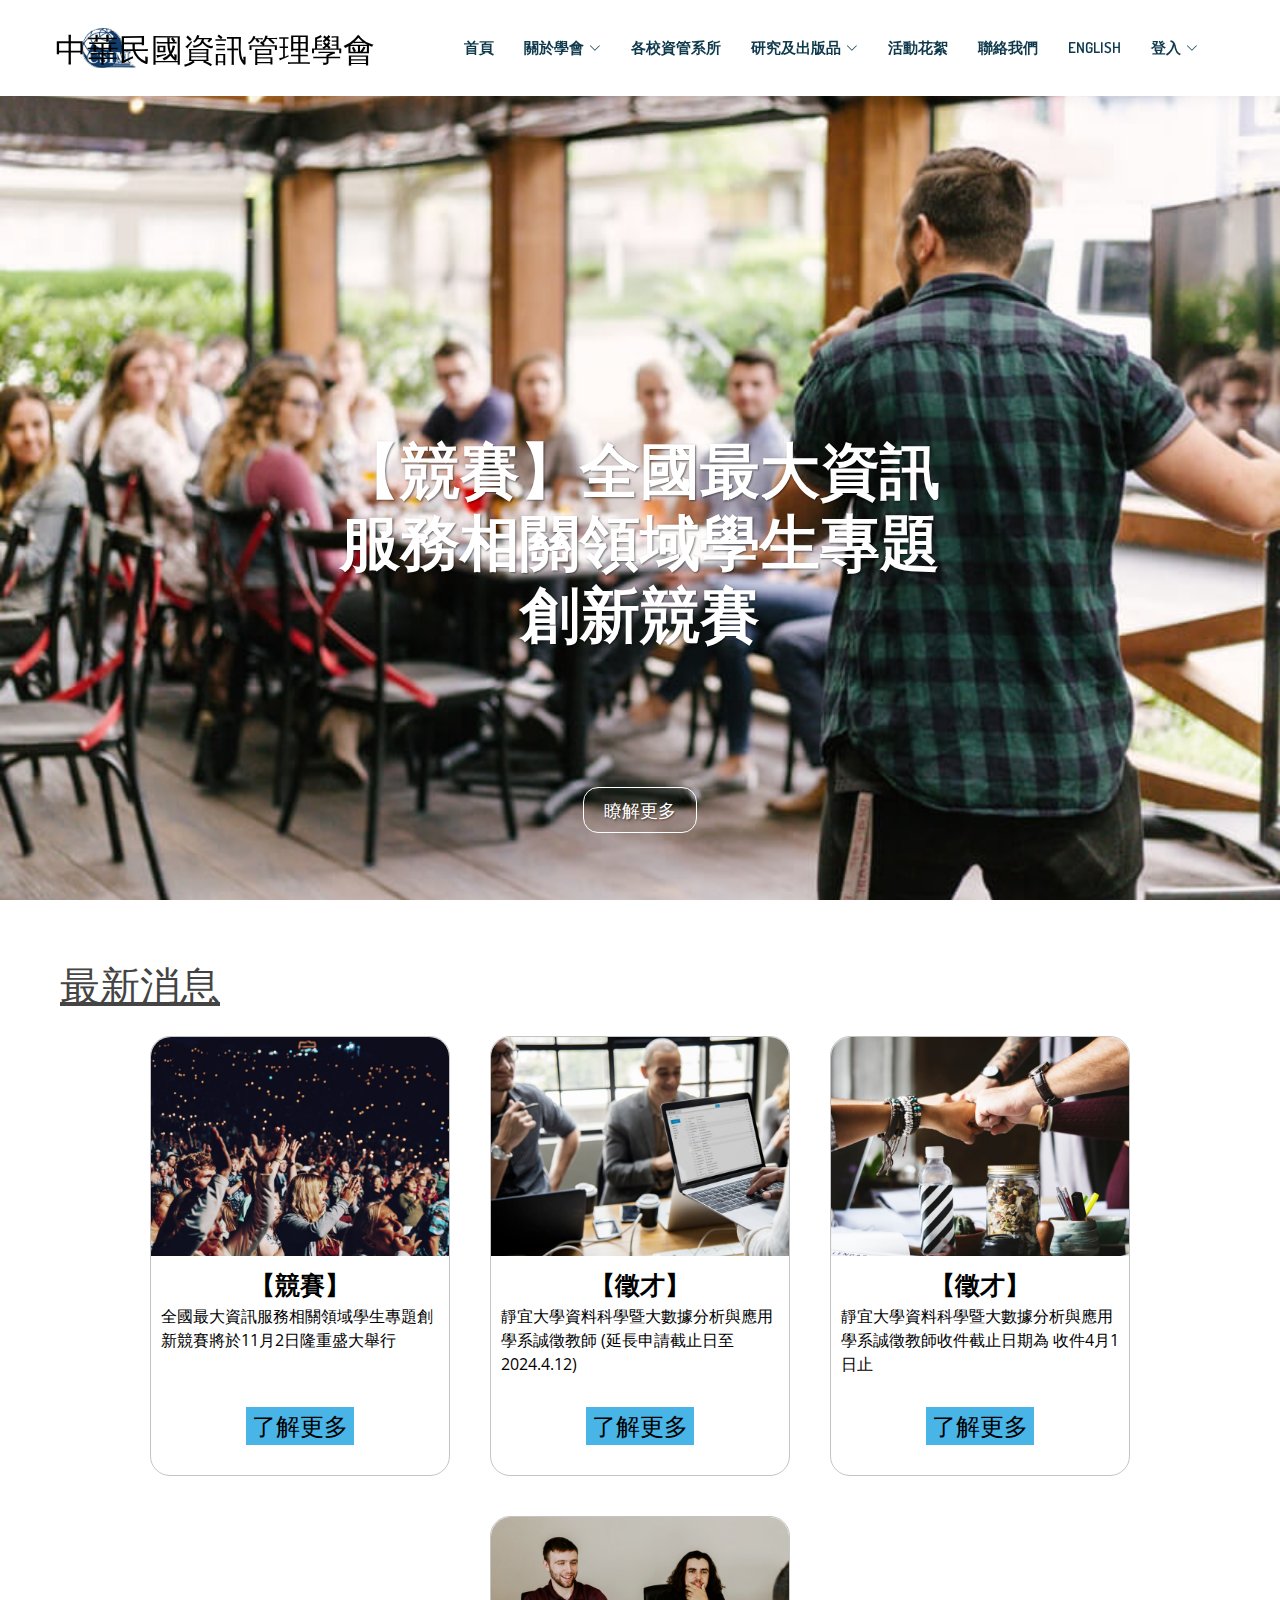
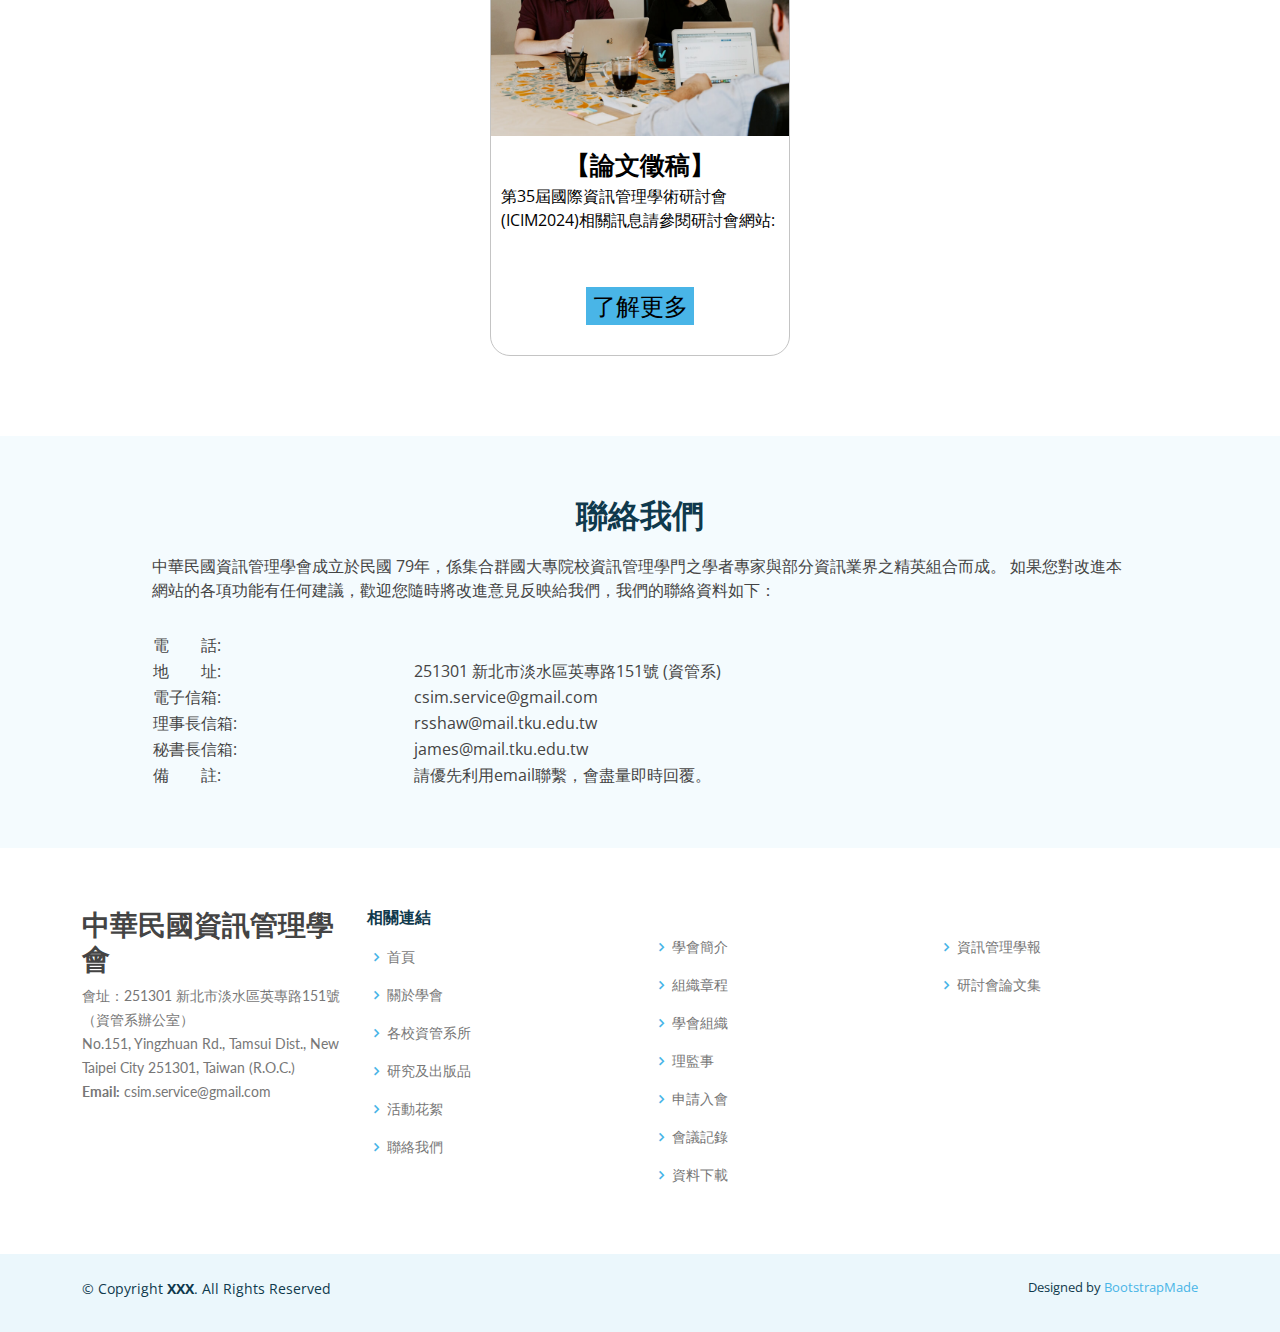
<file: index.html>
<!DOCTYPE html>
<html lang="en">

<head>
  <meta charset="utf-8">
  <meta content="width=device-width, initial-scale=1.0" name="viewport">

  <title>Butterfly Bootstrap Template - Index</title>
  <meta content="" name="description">
  <meta content="" name="keywords">

  <!-- Favicons -->
  <link href="assets/img/logo.png" rel="icon">
  <link href="assets/img/logo.png" rel="apple-touch-icon">

  <!-- Google Fonts -->
  <link href="https://fonts.googleapis.com/css?family=Open+Sans:300,300i,400,400i,600,600i,700,700i|Dosis:300,400,500,,600,700,700i|Lato:300,300i,400,400i,700,700i" rel="stylesheet">

  <!-- Vendor CSS Files -->
  <link href="assets/vendor/bootstrap/css/bootstrap.min.css" rel="stylesheet">
  <link href="assets/vendor/bootstrap-icons/bootstrap-icons.css" rel="stylesheet">
  <link href="assets/vendor/boxicons/css/boxicons.min.css" rel="stylesheet">
  <link href="assets/vendor/glightbox/css/glightbox.min.css" rel="stylesheet">
  <link href="assets/vendor/swiper/swiper-bundle.min.css" rel="stylesheet">

  <!-- Template Main CSS File -->
  <link href="assets/css/style.css" rel="stylesheet">

  <!-- =======================================================
  * Template Name: Butterfly
  * Template URL: https://bootstrapmade.com/butterfly-free-bootstrap-theme/
  * Updated: Mar 17 2024 with Bootstrap v5.3.3
  * Author: BootstrapMade.com
  * License: https://bootstrapmade.com/license/
  ======================================================== -->
</head>

<body>

  <!-- ======= Header ======= -->
  <header id="header" class="fixed-top">
    <div class="container d-flex align-items-center justify-content-between">

      <a href="index.html" class="logo"><img src="assets/img/logo.png" alt="" class="img-fluid"></a>
      <a href="index.html"><h2>中華民國資訊管理學會</h2></a>
      <!-- Uncomment below if you prefer to use text as a logo -->
      <!-- <h1 class="logo"><a href="index.html">Butterfly</a></h1> -->

      <nav id="navbar" class="navbar">
        <ul>
          <li><a class="nav-link scrollto active" href="#index">首頁</a></li>
          <li class="dropdown"><a href="#"><span>關於學會</span> <i class="bi bi-chevron-down"></i></a>
            <ul>
              <li><a href="學會簡介.html">學會簡介</a></li>
              <li><a href="組織章程.html">組織章程</a></li>
              <li><a href="學會組織.html">學會組織</a></li>
              <li><a href="理監事名單.html">理監事</a></li>
              <li><a href="申請入會.html">申請入會</a></li>
              <li><a href="會議記錄.html">會議記錄</a></li>
              <li><a href="資料下載.html">資料下載</a></li>
            </ul>
          </li>
          <li><a class="nav-link scrollto" href="inner-page_2.html">各校資管系所</a></li>
          <li class="dropdown"><a href="#"><span>研究及出版品</span> <i class="bi bi-chevron-down"></i></a>
            <ul>
              <li><a href="https://3gszolaxfd8v9smfo2neuq.on.drv.tw/JIM20190909/">資訊管理學報</a></li>
              <li><a href="研討會論文集.html">研討會論文集</a></li>
            </ul>
          </li>
          <li><a class="nav-link scrollto " href="inner-page.html">活動花絮</a></li>
          <li><a class="nav-link scrollto" href="#team">聯絡我們</a></li>
          <li><a class="nav-link scrollto">English</a></li>
          <li class="dropdown"><a href="#"><span>登入</span> <i class="bi bi-chevron-down"></i></a>
            <ul class="Login">
              <li>使用者帳號</li>
              <li><input type="text" id="username" placeholder="Username"></li>
              <li>使用者密碼</li>
              <li><input type="password" id="password" placeholder="Password"></li>
              <li><button id="loginButton">Login</button></li>
              <li><button id="registerButton">Sign up</button></li>
            </ul>
          </li>
        </ul>
        <i class="bi bi-list mobile-nav-toggle"></i>
      </nav><!-- .navbar -->
    </div>
  </header><!-- End Header -->

  <script id="index" src="assets/js/background.js"></script>
  <section class="news">
    <h1>【競賽】全國最大資訊服務相關領域學生專題創新競賽</h1>
    <p><a href="#">瞭解更多</a></p>
  </section>

  <!-- 最新消息 -->
  <section class="news_section">
    <div class="news_title">
      <h1>最新消息</h1>
    </div>
    <div class="news_container">
      <div class="block">
        <img src="assets/img/gallery/gallery-5.jpg" alt="Image 1">
        <div class="text">【競賽】
          <p>全國最大資訊服務相關領域學生專題創新競賽將於11月2日隆重盛大舉行</p>
          <button type="button">了解更多</button>
        </div>
      </div>
      <div class="block">
        <img src="assets/img/gallery/gallery-6.jpg" alt="Image 2">
        <div class="text">【徵才】
          <p>靜宜大學資料科學暨大數據分析與應用學系誠徵教師 (延長申請截止日至 2024.4.12)</p>
          <button type="button">了解更多</button>
        </div>
      </div>
      <div class="block">
        <img src="assets/img/gallery/gallery-7.jpg" alt="Image 3">
        <div class="text">【徵才】
          <p>靜宜大學資料科學暨大數據分析與應用學系誠徵教師收件截止日期為 收件4月1日止</p>
          <button type="button">了解更多</button>
        </div>
      </div>
      <div class="block">
        <img src="assets/img/gallery/gallery-8.jpg" alt="Image 4">
        <div class="text">【論文徵稿】
          <p>第35屆國際資訊管理學術研討會(ICIM2024)相關訊息請參閱研討會網站:</p>
          <button type="button">了解更多</button>
        </div>
      </div>
    </div>
  </section>

  
  <!-- ======= Hero Section ======= -->
  <!-- <section id="hero" class="d-flex align-items-center">

    <div class="container">
      <div class="row">
        <div class="col-lg-6 pt-4 pt-lg-0 order-2 order-lg-1 d-flex flex-column justify-content-center">
          <h1>Creating websites that make you stop & stare</h1>
          <h2>Accusantium quam, aliquam ultricies eget tempor id, aliquam eget nibh et. Maecen aliquam, risus at semper. Proin iaculis purus consequat sem cure digni ssim. Donec porttitora entum.</h2>
          <div><a href="#about" class="btn-get-started scrollto">Get Started</a></div>
        </div>
        <div class="col-lg-6 order-1 order-lg-2 hero-img">
          <img src="assets/img/hero-img.png" class="img-fluid" alt="">
        </div>
      </div>
    </div>

  </section>End Hero -->

  <main id="main">

    <!-- ======= About Section ======= -->
    <!-- <section id="about" class="about">
      <div class="container">

        <div class="row">
          <div class="col-xl-5 col-lg-6 d-flex justify-content-center video-box align-items-stretch position-relative">
            <a href="https://www.youtube.com/watch?v=jDDaplaOz7Q" class="glightbox play-btn mb-4"></a>
          </div>

          <div class="col-xl-7 col-lg-6 icon-boxes d-flex flex-column align-items-stretch justify-content-center py-5 px-lg-5">
            <h3>Enim quis est voluptatibus aliquid consequatur fugiat</h3>
            <p>Esse voluptas cumque vel exercitationem. Reiciendis est hic accusamus. Non ipsam et sed minima temporibus laudantium. Soluta voluptate sed facere corporis dolores excepturi. Libero laboriosam sint et id nulla tenetur. Suscipit aut voluptate.</p>

            <div class="icon-box">
              <div class="icon"><i class="bx bx-fingerprint"></i></div>
              <h4 class="title"><a href="">Lorem Ipsum</a></h4>
              <p class="description">Voluptatum deleniti atque corrupti quos dolores et quas molestias excepturi sint occaecati cupiditate non provident</p>
            </div>

            <div class="icon-box">
              <div class="icon"><i class="bx bx-gift"></i></div>
              <h4 class="title"><a href="">Nemo Enim</a></h4>
              <p class="description">At vero eos et accusamus et iusto odio dignissimos ducimus qui blanditiis praesentium voluptatum deleniti atque</p>
            </div>

            <div class="icon-box">
              <div class="icon"><i class="bx bx-atom"></i></div>
              <h4 class="title"><a href="">Dine Pad</a></h4>
              <p class="description">Explicabo est voluptatum asperiores consequatur magnam. Et veritatis odit. Sunt aut deserunt minus aut eligendi omnis</p>
            </div>

          </div>
        </div>

      </div>
    </section>End About Section -->

    <!-- ======= Counts Section ======= -->
    <!-- <section id="counts" class="counts">
      <div class="container">

        <div class="text-center title">
          <h3>What we have achieved so far</h3>
          <p>Iusto et labore modi qui sapiente xpedita tempora et aut non ipsum consequatur illo.</p>
        </div>

        <div class="row counters position-relative">

          <div class="col-lg-3 col-6 text-center">
            <span data-purecounter-start="0" data-purecounter-end="232" data-purecounter-duration="1" class="purecounter"></span>
            <p>Clients</p>
          </div>

          <div class="col-lg-3 col-6 text-center">
            <span data-purecounter-start="0" data-purecounter-end="521" data-purecounter-duration="1" class="purecounter"></span>
            <p>Projects</p>
          </div>

          <div class="col-lg-3 col-6 text-center">
            <span data-purecounter-start="0" data-purecounter-end="1463" data-purecounter-duration="1" class="purecounter"></span>
            <p>Hours Of Support</p>
          </div>

          <div class="col-lg-3 col-6 text-center">
            <span data-purecounter-start="0" data-purecounter-end="15" data-purecounter-duration="1" class="purecounter"></span>
            <p>Hard Workers</p>
          </div>

        </div>

      </div>
    </section>End Counts Section -->

    <!-- ======= Clients Section ======= -->
    <!-- <section id="clients" class="clients">
      <div class="container">

        <div class="row no-gutters clients-wrap clearfix wow fadeInUp">

          <div class="col-lg-3 col-md-4 col-6">
            <div class="client-logo">
              <img src="assets/img/clients/client-1.png" class="img-fluid" alt="">
            </div>
          </div>

          <div class="col-lg-3 col-md-4 col-6">
            <div class="client-logo">
              <img src="assets/img/clients/client-2.png" class="img-fluid" alt="">
            </div>
          </div>

          <div class="col-lg-3 col-md-4 col-6">
            <div class="client-logo">
              <img src="assets/img/clients/client-3.png" class="img-fluid" alt="">
            </div>
          </div>

          <div class="col-lg-3 col-md-4 col-6">
            <div class="client-logo">
              <img src="assets/img/clients/client-4.png" class="img-fluid" alt="">
            </div>
          </div>

          <div class="col-lg-3 col-md-4 col-6">
            <div class="client-logo">
              <img src="assets/img/clients/client-5.png" class="img-fluid" alt="">
            </div>
          </div>

          <div class="col-lg-3 col-md-4 col-6">
            <div class="client-logo">
              <img src="assets/img/clients/client-6.png" class="img-fluid" alt="">
            </div>
          </div>

          <div class="col-lg-3 col-md-4 col-6">
            <div class="client-logo">
              <img src="assets/img/clients/client-7.png" class="img-fluid" alt="">
            </div>
          </div>

          <div class="col-lg-3 col-md-4 col-6">
            <div class="client-logo">
              <img src="assets/img/clients/client-8.png" class="img-fluid" alt="">
            </div>
          </div>

        </div>

      </div>
    </section>End Clients Section -->

    <!-- ======= Services Section ======= -->
    <!-- <section id="services" class="services section-bg">
      <div class="container">

        <div class="section-title">
          <h2>Services</h2>
          <p>Magnam dolores commodi suscipit. Necessitatibus eius consequatur ex aliquid fuga eum quidem. Sit sint consectetur velit. Quisquam quos quisquam cupiditate. Et nemo qui impedit suscipit alias ea. Quia fugiat sit in iste officiis commodi quidem hic quas.</p>
        </div>

        <div class="row">
          <div class="col-lg-4 col-md-6">
            <div class="icon-box">
              <div class="icon"><i class="bi bi-cash-stack" style="color: #ff689b;"></i></div>
              <h4 class="title"><a href="">Lorem Ipsum</a></h4>
              <p class="description">Voluptatum deleniti atque corrupti quos dolores et quas molestias excepturi sint occaecati cupiditate non provident</p>
            </div>
          </div>
          <div class="col-lg-4 col-md-6">
            <div class="icon-box">
              <div class="icon"><i class="bi bi-calendar4-week" style="color: #e9bf06;"></i></div>
              <h4 class="title"><a href="">Dolor Sitema</a></h4>
              <p class="description">Minim veniam, quis nostrud exercitation ullamco laboris nisi ut aliquip ex ea commodo consequat tarad limino ata</p>
            </div>
          </div>

          <div class="col-lg-4 col-md-6" data-wow-delay="0.1s">
            <div class="icon-box">
              <div class="icon"><i class="bi bi-chat-text" style="color: #3fcdc7;"></i></div>
              <h4 class="title"><a href="">Sed ut perspiciatis</a></h4>
              <p class="description">Duis aute irure dolor in reprehenderit in voluptate velit esse cillum dolore eu fugiat nulla pariatur</p>
            </div>
          </div>
          <div class="col-lg-4 col-md-6" data-wow-delay="0.1s">
            <div class="icon-box">
              <div class="icon"><i class="bi bi-credit-card-2-front" style="color:#41cf2e;"></i></div>
              <h4 class="title"><a href="">Magni Dolores</a></h4>
              <p class="description">Excepteur sint occaecat cupidatat non proident, sunt in culpa qui officia deserunt mollit anim id est laborum</p>
            </div>
          </div>

          <div class="col-lg-4 col-md-6" data-wow-delay="0.2s">
            <div class="icon-box">
              <div class="icon"><i class="bi bi-globe" style="color: #d6ff22;"></i></div>
              <h4 class="title"><a href="">Nemo Enim</a></h4>
              <p class="description">At vero eos et accusamus et iusto odio dignissimos ducimus qui blanditiis praesentium voluptatum deleniti atque</p>
            </div>
          </div>
          <div class="col-lg-4 col-md-6" data-wow-delay="0.2s">
            <div class="icon-box">
              <div class="icon"><i class="bi bi-clock" style="color: #4680ff;"></i></div>
              <h4 class="title"><a href="">Eiusmod Tempor</a></h4>
              <p class="description">Et harum quidem rerum facilis est et expedita distinctio. Nam libero tempore, cum soluta nobis est eligendi</p>
            </div>
          </div>
        </div>

      </div>
    </section>End Services Section -->

    <!-- ======= Portfolio Section ======= -->
    <!-- <section id="portfolio" class="portfolio">
      <div class="container">

        <div class="section-title">
          <h2>Portfolio</h2>
          <p>Magnam dolores commodi suscipit. Necessitatibus eius consequatur ex aliquid fuga eum quidem. Sit sint consectetur velit. Quisquam quos quisquam cupiditate. Et nemo qui impedit suscipit alias ea. Quia fugiat sit in iste officiis commodi quidem hic quas.</p>
        </div>

        <div class="row">
          <div class="col-lg-12 d-flex justify-content-center">
            <ul id="portfolio-flters">
              <li data-filter="*" class="filter-active">All</li>
              <li data-filter=".filter-app">App</li>
              <li data-filter=".filter-card">Card</li>
              <li data-filter=".filter-web">Web</li>
            </ul>
          </div>
        </div>

        <div class="row portfolio-container">

          <div class="col-lg-4 col-md-6 portfolio-item filter-app">
            <div class="portfolio-wrap">
              <img src="assets/img/portfolio/portfolio-1.jpg" class="img-fluid" alt="">
              <div class="portfolio-info">
                <h4>App 1</h4>
                <p>App</p>
                <div class="portfolio-links">
                  <a href="assets/img/portfolio/portfolio-1.jpg" data-gallery="portfolioGallery" class="portfolio-lightbox" title="App 1"><i class="bx bx-plus"></i></a>
                  <a href="portfolio-details.html" title="More Details"><i class="bx bx-link"></i></a>
                </div>
              </div>
            </div>
          </div>

          <div class="col-lg-4 col-md-6 portfolio-item filter-web">
            <div class="portfolio-wrap">
              <img src="assets/img/portfolio/portfolio-2.jpg" class="img-fluid" alt="">
              <div class="portfolio-info">
                <h4>Web 3</h4>
                <p>Web</p>
                <div class="portfolio-links">
                  <a href="assets/img/portfolio/portfolio-2.jpg" data-gallery="portfolioGallery" class="portfolio-lightbox" title="Web 3"><i class="bx bx-plus"></i></a>
                  <a href="portfolio-details.html" title="More Details"><i class="bx bx-link"></i></a>
                </div>
              </div>
            </div>
          </div>

          <div class="col-lg-4 col-md-6 portfolio-item filter-app">
            <div class="portfolio-wrap">
              <img src="assets/img/portfolio/portfolio-3.jpg" class="img-fluid" alt="">
              <div class="portfolio-info">
                <h4>App 2</h4>
                <p>App</p>
                <div class="portfolio-links">
                  <a href="assets/img/portfolio/portfolio-3.jpg" data-gallery="portfolioGallery" class="portfolio-lightbox" title="App 2"><i class="bx bx-plus"></i></a>
                  <a href="portfolio-details.html" title="More Details"><i class="bx bx-link"></i></a>
                </div>
              </div>
            </div>
          </div>

          <div class="col-lg-4 col-md-6 portfolio-item filter-card">
            <div class="portfolio-wrap">
              <img src="assets/img/portfolio/portfolio-4.jpg" class="img-fluid" alt="">
              <div class="portfolio-info">
                <h4>Card 2</h4>
                <p>Card</p>
                <div class="portfolio-links">
                  <a href="assets/img/portfolio/portfolio-4.jpg" data-gallery="portfolioGallery" class="portfolio-lightbox" title="Card 2"><i class="bx bx-plus"></i></a>
                  <a href="portfolio-details.html" title="More Details"><i class="bx bx-link"></i></a>
                </div>
              </div>
            </div>
          </div>

          <div class="col-lg-4 col-md-6 portfolio-item filter-web">
            <div class="portfolio-wrap">
              <img src="assets/img/portfolio/portfolio-5.jpg" class="img-fluid" alt="">
              <div class="portfolio-info">
                <h4>Web 2</h4>
                <p>Web</p>
                <div class="portfolio-links">
                  <a href="assets/img/portfolio/portfolio-5.jpg" data-gallery="portfolioGallery" class="portfolio-lightbox" title="Web 2"><i class="bx bx-plus"></i></a>
                  <a href="portfolio-details.html" title="More Details"><i class="bx bx-link"></i></a>
                </div>
              </div>
            </div>
          </div>

          <div class="col-lg-4 col-md-6 portfolio-item filter-app">
            <div class="portfolio-wrap">
              <img src="assets/img/portfolio/portfolio-6.jpg" class="img-fluid" alt="">
              <div class="portfolio-info">
                <h4>App 3</h4>
                <p>App</p>
                <div class="portfolio-links">
                  <a href="assets/img/portfolio/portfolio-6.jpg" data-gallery="portfolioGallery" class="portfolio-lightbox" title="App 3"><i class="bx bx-plus"></i></a>
                  <a href="portfolio-details.html" title="More Details"><i class="bx bx-link"></i></a>
                </div>
              </div>
            </div>
          </div>

          <div class="col-lg-4 col-md-6 portfolio-item filter-card">
            <div class="portfolio-wrap">
              <img src="assets/img/portfolio/portfolio-7.jpg" class="img-fluid" alt="">
              <div class="portfolio-info">
                <h4>Card 1</h4>
                <p>Card</p>
                <div class="portfolio-links">
                  <a href="assets/img/portfolio/portfolio-7.jpg" data-gallery="portfolioGallery" class="portfolio-lightbox" title="Card 1"><i class="bx bx-plus"></i></a>
                  <a href="portfolio-details.html" title="More Details"><i class="bx bx-link"></i></a>
                </div>
              </div>
            </div>
          </div>

          <div class="col-lg-4 col-md-6 portfolio-item filter-card">
            <div class="portfolio-wrap">
              <img src="assets/img/portfolio/portfolio-8.jpg" class="img-fluid" alt="">
              <div class="portfolio-info">
                <h4>Card 3</h4>
                <p>Card</p>
                <div class="portfolio-links">
                  <a href="assets/img/portfolio/portfolio-8.jpg" data-gallery="portfolioGallery" class="portfolio-lightbox" title="Card 3"><i class="bx bx-plus"></i></a>
                  <a href="portfolio-details.html" title="More Details"><i class="bx bx-link"></i></a>
                </div>
              </div>
            </div>
          </div>

          <div class="col-lg-4 col-md-6 portfolio-item filter-web">
            <div class="portfolio-wrap">
              <img src="assets/img/portfolio/portfolio-9.jpg" class="img-fluid" alt="">
              <div class="portfolio-info">
                <h4>Web 3</h4>
                <p>Web</p>
                <div class="portfolio-links">
                  <a href="assets/img/portfolio/portfolio-9.jpg" data-gallery="portfolioGallery" class="portfolio-lightbox" title="Web 3"><i class="bx bx-plus"></i></a>
                  <a href="portfolio-details.html" title="More Details"><i class="bx bx-link"></i></a>
                </div>
              </div>
            </div>
          </div>

        </div>

      </div>
    </section>End Portfolio Section -->

    <!-- ======= Testimonials Section ======= -->

    <!-- <section id="testimonials" class="testimonials">
      <div class="container position-relative">

        <div class="testimonials-slider swiper" data-aos="fade-up" data-aos-delay="100">
          <div class="swiper-wrapper">

            <div class="swiper-slide">
              <div class="testimonial-item">
                <img src="assets/img/testimonials/testimonials-1.jpg" class="testimonial-img" alt="">
                <h3>Saul Goodman</h3>
                <h4>Ceo &amp; Founder</h4>
                <p>
                  <i class="bx bxs-quote-alt-left quote-icon-left"></i>
                  Proin iaculis purus consequat sem cure digni ssim donec porttitora entum suscipit rhoncus. Accusantium quam, ultricies eget id, aliquam eget nibh et. Maecen aliquam, risus at semper.
                  <i class="bx bxs-quote-alt-right quote-icon-right"></i>
                </p>
              </div>
            </div>

            <div class="swiper-slide">
              <div class="testimonial-item">
                <img src="assets/img/testimonials/testimonials-2.jpg" class="testimonial-img" alt="">
                <h3>Sara Wilsson</h3>
                <h4>Designer</h4>
                <p>
                  <i class="bx bxs-quote-alt-left quote-icon-left"></i>
                  Export tempor illum tamen malis malis eram quae irure esse labore quem cillum quid cillum eram malis quorum velit fore eram velit sunt aliqua noster fugiat irure amet legam anim culpa.
                  <i class="bx bxs-quote-alt-right quote-icon-right"></i>
                </p>
              </div>
            </div>

            <div class="swiper-slide">
              <div class="testimonial-item">
                <img src="assets/img/testimonials/testimonials-3.jpg" class="testimonial-img" alt="">
                <h3>Jena Karlis</h3>
                <h4>Store Owner</h4>
                <p>
                  <i class="bx bxs-quote-alt-left quote-icon-left"></i>
                  Enim nisi quem export duis labore cillum quae magna enim sint quorum nulla quem veniam duis minim tempor labore quem eram duis noster aute amet eram fore quis sint minim.
                  <i class="bx bxs-quote-alt-right quote-icon-right"></i>
                </p>
              </div>
            </div>

            <div class="swiper-slide">
              <div class="testimonial-item">
                <img src="assets/img/testimonials/testimonials-4.jpg" class="testimonial-img" alt="">
                <h3>Matt Brandon</h3>
                <h4>Freelancer</h4>
                <p>
                  <i class="bx bxs-quote-alt-left quote-icon-left"></i>
                  Fugiat enim eram quae cillum dolore dolor amet nulla culpa multos export minim fugiat minim velit minim dolor enim duis veniam ipsum anim magna sunt elit fore quem dolore labore illum veniam.
                  <i class="bx bxs-quote-alt-right quote-icon-right"></i>
                </p>
              </div>
            </div>

            <div class="swiper-slide">
              <div class="testimonial-item">
                <img src="assets/img/testimonials/testimonials-5.jpg" class="testimonial-img" alt="">
                <h3>John Larson</h3>
                <h4>Entrepreneur</h4>
                <p>
                  <i class="bx bxs-quote-alt-left quote-icon-left"></i>
                  Quis quorum aliqua sint quem legam fore sunt eram irure aliqua veniam tempor noster veniam enim culpa labore duis sunt culpa nulla illum cillum fugiat legam esse veniam culpa fore nisi cillum quid.
                  <i class="bx bxs-quote-alt-right quote-icon-right"></i>
                </p>
              </div>
            </div>
          </div>
          <div class="swiper-pagination"></div>
        </div>
      </div>
    </section> -->
    <!-- End Testimonials Section -->

    <!-- ======= Team Section ======= -->
    <section id="team" class="team section-bg">
      <div class="container">

        <div class="section-title">
          <h2>聯絡我們</h2>
          <p style="text-align: left;">中華民國資訊管理學會成立於民國 79年，係集合群國大專院校資訊管理學門之學者專家與部分資訊業界之精英組合而成。 如果您對改進本網站的各項功能有任何建議，歡迎您隨時將改進意見反映給我們，我們的聯絡資料如下：</p>
        </div>
        <table class="table_contact">
          <tr>
            <td>電　　話:</td>
            <td></td>
          </tr>
          <tr>
            <td>地　　址: </td>
            <td>251301 新北市淡水區英專路151號 (資管系)</td>
          </tr>
          <tr>
            <td>電子信箱: </td>
            <td>csim.service@gmail.com</td>
          </tr>
          <tr>
            <td>理事長信箱:</td>
            <td>rsshaw@mail.tku.edu.tw</td>
          </tr>
          <tr>
            <td>秘書長信箱: </td>
            <td>james@mail.tku.edu.tw</td>
          </tr>
          <tr>
            <td>備　　註: </td>
            <td>請優先利用email聯繫，會盡量即時回覆。</td>
          </tr>
        </table>

    </section><!-- End Team Section -->

    <!-- ======= Gallery Section ======= -->
    <!-- <section id="gallery" class="gallery">
      <div class="container">

        <div class="section-title">
          <h2>Gallery</h2>
          <p>Magnam dolores commodi suscipit. Necessitatibus eius consequatur ex aliquid fuga eum quidem. Sit sint consectetur velit. Quisquam quos quisquam cupiditate. Et nemo qui impedit suscipit alias ea. Quia fugiat sit in iste officiis commodi quidem hic quas.</p>
        </div>

        <div class="row no-gutters">

          <div class="col-lg-3 col-md-4">
            <div class="gallery-item">
              <a href="assets/img/gallery/gallery-1.jpg" class="galleery-lightbox" data-gallery="gallery-item">
                <img src="assets/img/gallery/gallery-1.jpg" alt="" class="img-fluid">
              </a>
            </div>
          </div>

          <div class="col-lg-3 col-md-4">
            <div class="gallery-item">
              <a href="assets/img/gallery/gallery-2.jpg" class="galleery-lightbox" data-gallery="gallery-item">
                <img src="assets/img/gallery/gallery-2.jpg" alt="" class="img-fluid">
              </a>
            </div>
          </div>

          <div class="col-lg-3 col-md-4">
            <div class="gallery-item">
              <a href="assets/img/gallery/gallery-3.jpg" class="galleery-lightbox" data-gallery="gallery-item">
                <img src="assets/img/gallery/gallery-3.jpg" alt="" class="img-fluid">
              </a>
            </div>
          </div>

          <div class="col-lg-3 col-md-4">
            <div class="gallery-item">
              <a href="assets/img/gallery/gallery-4.jpg" class="galleery-lightbox" data-gallery="gallery-item">
                <img src="assets/img/gallery/gallery-4.jpg" alt="" class="img-fluid">
              </a>
            </div>
          </div>

          <div class="col-lg-3 col-md-4">
            <div class="gallery-item">
              <a href="assets/img/gallery/gallery-5.jpg" class="galleery-lightbox" data-gallery="gallery-item">
                <img src="assets/img/gallery/gallery-5.jpg" alt="" class="img-fluid">
              </a>
            </div>
          </div>

          <div class="col-lg-3 col-md-4">
            <div class="gallery-item">
              <a href="assets/img/gallery/gallery-6.jpg" class="galleery-lightbox" data-gallery="gallery-item">
                <img src="assets/img/gallery/gallery-6.jpg" alt="" class="img-fluid">
              </a>
            </div>
          </div>

          <div class="col-lg-3 col-md-4">
            <div class="gallery-item">
              <a href="assets/img/gallery/gallery-7.jpg" class="galleery-lightbox" data-gallery="gallery-item">
                <img src="assets/img/gallery/gallery-7.jpg" alt="" class="img-fluid">
              </a>
            </div>
          </div>

          <div class="col-lg-3 col-md-4">
            <div class="gallery-item">
              <a href="assets/img/gallery/gallery-8.jpg" class="galleery-lightbox" data-gallery="gallery-item">
                <img src="assets/img/gallery/gallery-8.jpg" alt="" class="img-fluid">
              </a>
            </div>
          </div>

        </div>

      </div>
    </section>End Gallery Section -->

    <!-- ======= Contact Section ======= -->
    <!-- <section id="contact" class="contact">
      <div class="container">

        <div class="section-title">
          <h2>Contact</h2>
          <p>Magnam dolores commodi suscipit. Necessitatibus eius consequatur ex aliquid fuga eum quidem. Sit sint consectetur velit. Quisquam quos quisquam cupiditate. Et nemo qui impedit suscipit alias ea. Quia fugiat sit in iste officiis commodi quidem hic quas.</p>
        </div>

        <div>
          <iframe style="border:0; width: 100%; height: 270px;" src="https://www.google.com/maps/embed?pb=!1m14!1m8!1m3!1d12097.433213460943!2d-74.0062269!3d40.7101282!3m2!1i1024!2i768!4f13.1!3m3!1m2!1s0x0%3A0xb89d1fe6bc499443!2sDowntown+Conference+Center!5e0!3m2!1smk!2sbg!4v1539943755621" frameborder="0" allowfullscreen></iframe>
        </div>

        <div class="row mt-5">

          <div class="col-lg-4">
            <div class="info">
              <div class="address">
                <i class="bi bi-geo-alt"></i>
                <h4>Location:</h4>
                <p>A108 Adam Street, New York, NY 535022</p>
              </div>

              <div class="email">
                <i class="bi bi-envelope"></i>
                <h4>Email:</h4>
                <p>info@example.com</p>
              </div>

              <div class="phone">
                <i class="bi bi-phone"></i>
                <h4>Call:</h4>
                <p>+1 5589 55488 55s</p>
              </div>

            </div>

          </div>

          <div class="col-lg-8 mt-5 mt-lg-0">

            <form action="forms/contact.php" method="post" role="form" class="php-email-form">
              <div class="row">
                <div class="col-md-6 form-group">
                  <input type="text" name="name" class="form-control" id="name" placeholder="Your Name" required>
                </div>
                <div class="col-md-6 form-group mt-3 mt-md-0">
                  <input type="email" class="form-control" name="email" id="email" placeholder="Your Email" required>
                </div>
              </div>
              <div class="form-group mt-3">
                <input type="text" class="form-control" name="subject" id="subject" placeholder="Subject" required>
              </div>
              <div class="form-group mt-3">
                <textarea class="form-control" name="message" rows="5" placeholder="Message" required></textarea>
              </div>
              <div class="my-3">
                <div class="loading">Loading</div>
                <div class="error-message"></div>
                <div class="sent-message">Your message has been sent. Thank you!</div>
              </div>
              <div class="text-center"><button type="submit">Send Message</button></div>
            </form>

          </div>

        </div>

      </div>
    </section>End Contact Section -->

  </main><!-- End #main -->

  <!-- ======= Footer ======= -->
  <footer id="footer">

    <!-- <div class="footer-newsletter">
      <div class="container">
        <div class="row justify-content-center">
          <div class="col-lg-6">
            <h4>Join Our Newsletter</h4>
            <p>Tamen quem nulla quae legam multos aute sint culpa legam noster magna</p>
            <form action="" method="post">
              <input type="email" name="email"><input type="submit" value="Subscribe">
            </form>
          </div>
        </div>
      </div>
    </div> -->

    <div class="footer-top">
      <div class="container">
        <div class="row">

          <div class="col-lg-3 col-md-6 footer-contact">
            <h3><b>中華民國資訊管理學會</b></h3>
            <p>
              會址：251301 新北市淡水區英專路151號（資管系辦公室）<br>
              No.151, Yingzhuan Rd., Tamsui Dist., New Taipei City 251301, Taiwan (R.O.C.) <br>
              <strong>Email:</strong> csim.service@gmail.com<br>
            </p>
          </div>

          <div class="col-lg-3 col-md-6 footer-links">
            <h4>相關連結</h4>
            <ul>
              <li><i class="bx bx-chevron-right"></i> <a href="index.html">首頁</a></li>
              <li><i class="bx bx-chevron-right"></i> <a href="#">關於學會</a></li>
              <li><i class="bx bx-chevron-right"></i> <a href="inner-page_2.html">各校資管系所</a></li>
              <li><i class="bx bx-chevron-right"></i> <a href="#">研究及出版品</a></li>
              <li><i class="bx bx-chevron-right"></i> <a href="inner-page.html">活動花絮</a></li>
              <li><i class="bx bx-chevron-right"></i> <a href="index.html#team">聯絡我們</a></li>
            </ul>
          </div>
          <div class="col-lg-3 col-md-6 footer-links">
            <ul>
              <h4></h4>
              <li><i class="bx bx-chevron-right"></i> <a href="學會簡介.html">學會簡介</a></li>
              <li><i class="bx bx-chevron-right"></i> <a href="組織章程.html">組織章程</a></li>
              <li><i class="bx bx-chevron-right"></i> <a href="學會組織.html">學會組織</a></li>
              <li><i class="bx bx-chevron-right"></i> <a href="理監事名單.html">理監事</a></li>
              <li><i class="bx bx-chevron-right"></i> <a href="申請入會.html">申請入會</a></li>
              <li><i class="bx bx-chevron-right"></i> <a href="會議記錄.html">會議記錄</a></li>
              <li><i class="bx bx-chevron-right"></i> <a href="資料下載.html">資料下載</a></li>
            </ul>
          </div>

          <div class="col-lg-3 col-md-6 footer-links">
            <ul>
              <h4></h4>
              <li><i class="bx bx-chevron-right"></i> <a href="https://3gszolaxfd8v9smfo2neuq.on.drv.tw/JIM20190909/">資訊管理學報</a></li>
              <li><i class="bx bx-chevron-right"></i> <a href="研討會論文集.html">研討會論文集</a></li>
            </ul>
          </div>

        </div>
      </div>
    </div>

    <div class="container py-4">
      <div class="copyright">
        &copy; Copyright <strong><span>XXX</span></strong>. All Rights Reserved
      </div>
      <div class="credits">
        <!-- All the links in the footer should remain intact. -->
        <!-- You can delete the links only if you purchased the pro version. -->
        <!-- Licensing information: https://bootstrapmade.com/license/ -->
        <!-- Purchase the pro version with working PHP/AJAX contact form: https://bootstrapmade.com/butterfly-free-bootstrap-theme/ -->
        Designed by <a href="https://bootstrapmade.com/">BootstrapMade</a>
      </div>
    </div>
  </footer><!-- End Footer -->

  <a href="#" class="back-to-top d-flex align-items-center justify-content-center"><i class="bi bi-arrow-up-short"></i></a>

  <!-- Vendor JS Files -->
  <script src="assets/vendor/purecounter/purecounter_vanilla.js"></script>
  <script src="assets/vendor/bootstrap/js/bootstrap.bundle.min.js"></script>
  <script src="assets/vendor/glightbox/js/glightbox.min.js"></script>
  <script src="assets/vendor/isotope-layout/isotope.pkgd.min.js"></script>
  <script src="assets/vendor/swiper/swiper-bundle.min.js"></script>
  <script src="assets/vendor/php-email-form/validate.js"></script>

  <!-- Template Main JS File -->
  <script src="assets/js/main.js"></script>

</body>

</html>
</file>
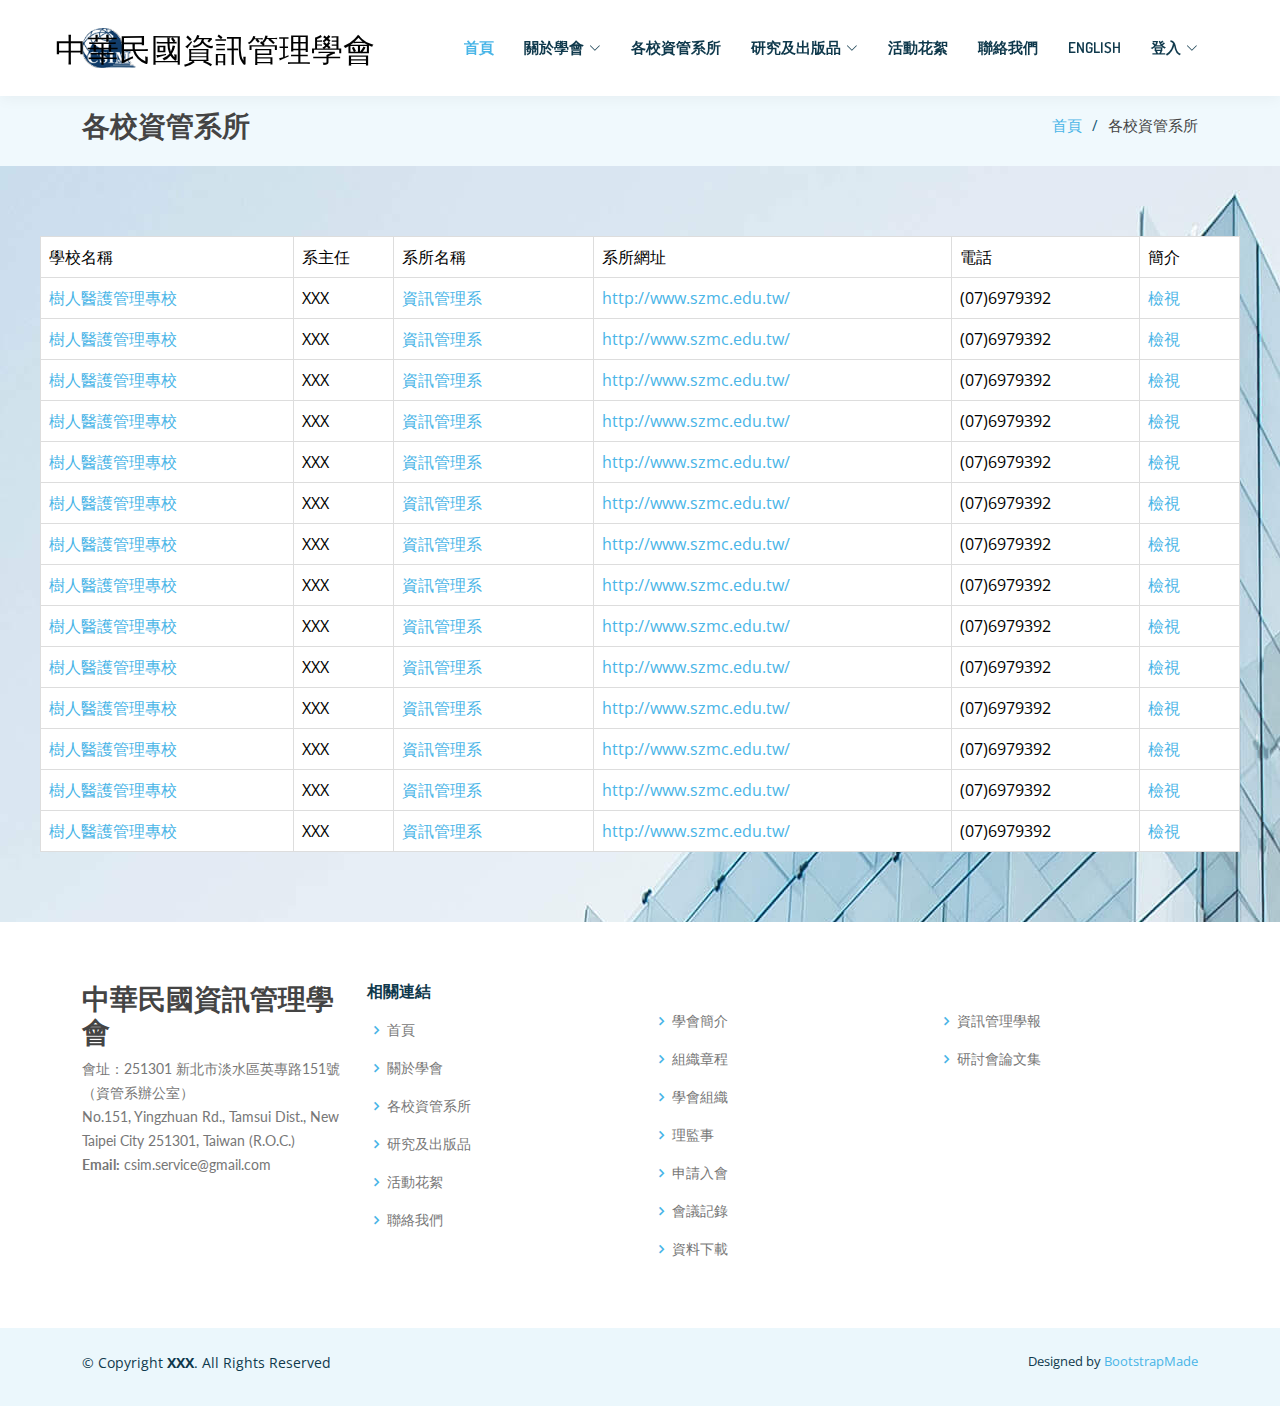
<file: inner-page_2.html>
<!DOCTYPE html>
<html lang="en">

<head>
  <meta charset="utf-8">
  <meta content="width=device-width, initial-scale=1.0" name="viewport">

  <title>各校資管系所</title>
  <meta content="" name="description">
  <meta content="" name="keywords">

  <!-- Favicons -->
  <link href="assets/img/logo.png" rel="icon">
  <link href="assets/img/logo.png" rel="apple-touch-icon">

  <!-- Google Fonts -->
  <link
    href="https://fonts.googleapis.com/css?family=Open+Sans:300,300i,400,400i,600,600i,700,700i|Dosis:300,400,500,,600,700,700i|Lato:300,300i,400,400i,700,700i"
    rel="stylesheet">

  <!-- Vendor CSS Files -->
  <link href="assets/vendor/bootstrap/css/bootstrap.min.css" rel="stylesheet">
  <link href="assets/vendor/bootstrap-icons/bootstrap-icons.css" rel="stylesheet">
  <link href="assets/vendor/boxicons/css/boxicons.min.css" rel="stylesheet">
  <link href="assets/vendor/glightbox/css/glightbox.min.css" rel="stylesheet">
  <link href="assets/vendor/swiper/swiper-bundle.min.css" rel="stylesheet">

  <!-- Template Main CSS File -->
  <link href="assets/css/style.css" rel="stylesheet">

  <!-- =======================================================
  * Template Name: Butterfly
  * Template URL: https://bootstrapmade.com/butterfly-free-bootstrap-theme/
  * Updated: Mar 17 2024 with Bootstrap v5.3.3
  * Author: BootstrapMade.com
  * License: https://bootstrapmade.com/license/
  ======================================================== -->
</head>

<body>

  <!-- ======= Header ======= -->
  <header id="header" class="fixed-top">
    <div class="container d-flex align-items-center justify-content-between">

      <a href="index.html" class="logo"><img src="assets/img/logo.png" alt="" class="img-fluid"></a>
      <a href="index.html"><h2>中華民國資訊管理學會</h2></a>
      <!-- Uncomment below if you prefer to use text as a logo -->
      <!-- <h1 class="logo"><a href="index.html">Butterfly</a></h1> -->

      <nav id="navbar" class="navbar">
        <ul>
          <li><a class="nav-link scrollto active" href="index.html">首頁</a></li>
          <li class="dropdown"><a href="#"><span>關於學會</span> <i class="bi bi-chevron-down"></i></a>
            <ul>
              <li><a href="學會簡介.html">學會簡介</a></li>
              <li><a href="組織章程.html">組織章程</a></li>
              <li><a href="學會組織.html">學會組織</a></li>
              <li><a href="理監事名單.html">理監事</a></li>
              <li><a href="申請入會.html">申請入會</a></li>
              <li><a href="會議記錄.html">會議記錄</a></li>
              <li><a href="資料下載.html">資料下載</a></li>
            </ul>
          </li>
          <li><a class="nav-link scrollto" href="inner-page_2.html">各校資管系所</a></li>
          <li class="dropdown"><a href="#"><span>研究及出版品</span> <i class="bi bi-chevron-down"></i></a>
            <ul>
              <li><a href="https://3gszolaxfd8v9smfo2neuq.on.drv.tw/JIM20190909/">資訊管理學報</a></li>
              <li><a href="研討會論文集.html">研討會論文集</a></li>
            </ul>
          </li>
          <li><a class="nav-link scrollto " href="inner-page.html">活動花絮</a></li>
          <li><a class="nav-link scrollto" href="index.html#team">聯絡我們</a></li>
          <li><a class="nav-link scrollto">English</a></li>
          <li class="dropdown"><a href="#"><span>登入</span> <i class="bi bi-chevron-down"></i></a>
            <ul class="Login">
              <li>使用者帳號</li>
              <li><input type="text" id="username" placeholder="Username"></li>
              <li>使用者密碼</li>
              <li><input type="password" id="password" placeholder="Password"></li>
              <li><button id="loginButton">Login</button></li>
              <li><button id="registerButton">Sign up</button></li>
            </ul>
          </li>
        </ul>
        <i class="bi bi-list mobile-nav-toggle"></i>
      </nav><!-- .navbar -->
    </div>
  </header><!-- End Header -->

  <main id="main">

    <!-- ======= Breadcrumbs ======= -->
    <section class="breadcrumbs">
      <div class="container">

        <div class="d-flex justify-content-between align-items-center">
          <h2 style="padding-top: 10px;"><b>各校資管系所</b></h2>
          <ol>
            <li><a href="index.html">首頁</a></li>
            <li>各校資管系所</li>
          </ol>
        </div>

      </div>
    </section><!-- End Breadcrumbs -->

    <!-- ======= Portfolio Section ======= -->
    <section style="background-image: url(assets/img/counts-bg.jpg);">
      <table class="table table-hover">
        <tr>
          <td>學校名稱</td>
          <td>系主任</td>
          <td>系所名稱</td>
          <td>系所網址</td>
          <td>電話</td>
          <td>簡介</td>
        </tr>
        <tr>
          <td><a href="#">樹人醫護管理專校</a></td>
          <td>XXX</td>
          <td><a href="#">資訊管理系</a></td>
          <td><a href="#">http://www.szmc.edu.tw/</a></td>
          <td>(07)6979392</td>
          <td><a href="#">檢視</a></td>
        </tr>
        <tr>
          <td><a href="#">樹人醫護管理專校</a></td>
          <td>XXX</td>
          <td><a href="#">資訊管理系</a></td>
          <td><a href="#">http://www.szmc.edu.tw/</a></td>
          <td>(07)6979392</td>
          <td><a href="#">檢視</a></td>
        </tr>
        <tr>
          <td><a href="#">樹人醫護管理專校</a></td>
          <td>XXX</td>
          <td><a href="#">資訊管理系</a></td>
          <td><a href="#">http://www.szmc.edu.tw/</a></td>
          <td>(07)6979392</td>
          <td><a href="#">檢視</a></td>
        </tr>
        <tr>
          <td><a href="#">樹人醫護管理專校</a></td>
          <td>XXX</td>
          <td><a href="#">資訊管理系</a></td>
          <td><a href="#">http://www.szmc.edu.tw/</a></td>
          <td>(07)6979392</td>
          <td><a href="#">檢視</a></td>
        </tr>
        <tr>
          <td><a href="#">樹人醫護管理專校</a></td>
          <td>XXX</td>
          <td><a href="#">資訊管理系</a></td>
          <td><a href="#">http://www.szmc.edu.tw/</a></td>
          <td>(07)6979392</td>
          <td><a href="#">檢視</a></td>
        </tr>
        <tr>
          <td><a href="#">樹人醫護管理專校</a></td>
          <td>XXX</td>
          <td><a href="#">資訊管理系</a></td>
          <td><a href="#">http://www.szmc.edu.tw/</a></td>
          <td>(07)6979392</td>
          <td><a href="#">檢視</a></td>
        </tr>
        <tr>
          <td><a href="#">樹人醫護管理專校</a></td>
          <td>XXX</td>
          <td><a href="#">資訊管理系</a></td>
          <td><a href="#">http://www.szmc.edu.tw/</a></td>
          <td>(07)6979392</td>
          <td><a href="#">檢視</a></td>
        </tr>
        <tr>
          <td><a href="#">樹人醫護管理專校</a></td>
          <td>XXX</td>
          <td><a href="#">資訊管理系</a></td>
          <td><a href="#">http://www.szmc.edu.tw/</a></td>
          <td>(07)6979392</td>
          <td><a href="#">檢視</a></td>
        </tr>
        <tr>
          <td><a href="#">樹人醫護管理專校</a></td>
          <td>XXX</td>
          <td><a href="#">資訊管理系</a></td>
          <td><a href="#">http://www.szmc.edu.tw/</a></td>
          <td>(07)6979392</td>
          <td><a href="#">檢視</a></td>
        </tr>
        <tr>
          <td><a href="#">樹人醫護管理專校</a></td>
          <td>XXX</td>
          <td><a href="#">資訊管理系</a></td>
          <td><a href="#">http://www.szmc.edu.tw/</a></td>
          <td>(07)6979392</td>
          <td><a href="#">檢視</a></td>
        </tr>
        <tr>
          <td><a href="#">樹人醫護管理專校</a></td>
          <td>XXX</td>
          <td><a href="#">資訊管理系</a></td>
          <td><a href="#">http://www.szmc.edu.tw/</a></td>
          <td>(07)6979392</td>
          <td><a href="#">檢視</a></td>
        </tr>
        <tr>
          <td><a href="#">樹人醫護管理專校</a></td>
          <td>XXX</td>
          <td><a href="#">資訊管理系</a></td>
          <td><a href="#">http://www.szmc.edu.tw/</a></td>
          <td>(07)6979392</td>
          <td><a href="#">檢視</a></td>
        </tr>
        <tr>
          <td><a href="#">樹人醫護管理專校</a></td>
          <td>XXX</td>
          <td><a href="#">資訊管理系</a></td>
          <td><a href="#">http://www.szmc.edu.tw/</a></td>
          <td>(07)6979392</td>
          <td><a href="#">檢視</a></td>
        </tr>
        <tr>
          <td><a href="#">樹人醫護管理專校</a></td>
          <td>XXX</td>
          <td><a href="#">資訊管理系</a></td>
          <td><a href="#">http://www.szmc.edu.tw/</a></td>
          <td>(07)6979392</td>
          <td><a href="#">檢視</a></td>
        </tr>
  
      </table>
    </section>
    

  </main><!-- End #main -->

  <!-- ======= Footer ======= -->
  <footer id="footer">

    <div class="footer-top">
      <div class="container">
        <div class="row">

          <div class="col-lg-3 col-md-6 footer-contact">
            <h3><b>中華民國資訊管理學會</b></h3>
            <p>
              會址：251301 新北市淡水區英專路151號（資管系辦公室）<br>
              No.151, Yingzhuan Rd., Tamsui Dist., New Taipei City 251301, Taiwan (R.O.C.) <br>
              <strong>Email:</strong> csim.service@gmail.com<br>
            </p>
          </div>

          <div class="col-lg-3 col-md-6 footer-links">
            <h4>相關連結</h4>
            <ul>
              <li><i class="bx bx-chevron-right"></i> <a href="index.html">首頁</a></li>
              <li><i class="bx bx-chevron-right"></i> <a href="#">關於學會</a></li>
              <li><i class="bx bx-chevron-right"></i> <a href="inner-page_2.html">各校資管系所</a></li>
              <li><i class="bx bx-chevron-right"></i> <a href="#">研究及出版品</a></li>
              <li><i class="bx bx-chevron-right"></i> <a href="inner-page.html">活動花絮</a></li>
              <li><i class="bx bx-chevron-right"></i> <a href="index.html#team">聯絡我們</a></li>
            </ul>
          </div>
          <div class="col-lg-3 col-md-6 footer-links">
            <ul>
              <h4></h4>
              <li><i class="bx bx-chevron-right"></i> <a href="學會簡介.html">學會簡介</a></li>
              <li><i class="bx bx-chevron-right"></i> <a href="組織章程.html">組織章程</a></li>
              <li><i class="bx bx-chevron-right"></i> <a href="學會組織.html">學會組織</a></li>
              <li><i class="bx bx-chevron-right"></i> <a href="理監事名單.html">理監事</a></li>
              <li><i class="bx bx-chevron-right"></i> <a href="申請入會.html">申請入會</a></li>
              <li><i class="bx bx-chevron-right"></i> <a href="會議記錄.html">會議記錄</a></li>
              <li><i class="bx bx-chevron-right"></i> <a href="資料下載.html">資料下載</a></li>
            </ul>
          </div>

          <div class="col-lg-3 col-md-6 footer-links">
            <ul>
              <h4></h4>
              <li><i class="bx bx-chevron-right"></i> <a href="https://3gszolaxfd8v9smfo2neuq.on.drv.tw/JIM20190909/">資訊管理學報</a></li>
              <li><i class="bx bx-chevron-right"></i> <a href="研討會論文集.html">研討會論文集</a></li>
            </ul>
          </div>

        </div>
      </div>
    </div>
    <div class="container py-4">
      <div class="copyright">
        &copy; Copyright <strong><span>XXX</span></strong>. All Rights Reserved
      </div>
      <div class="credits">
        <!-- All the links in the footer should remain intact. -->
        <!-- You can delete the links only if you purchased the pro version. -->
        <!-- Licensing information: https://bootstrapmade.com/license/ -->
        <!-- Purchase the pro version with working PHP/AJAX contact form: https://bootstrapmade.com/butterfly-free-bootstrap-theme/ -->
        Designed by <a href="https://bootstrapmade.com/">BootstrapMade</a>
      </div>
    </div>

  </footer><!-- End Footer -->

  <a href="#" class="back-to-top d-flex align-items-center justify-content-center"><i
      class="bi bi-arrow-up-short"></i></a>

  <!-- Vendor JS Files -->
  <script src="assets/vendor/purecounter/purecounter_vanilla.js"></script>
  <script src="assets/vendor/bootstrap/js/bootstrap.bundle.min.js"></script>
  <script src="assets/vendor/glightbox/js/glightbox.min.js"></script>
  <script src="assets/vendor/isotope-layout/isotope.pkgd.min.js"></script>
  <script src="assets/vendor/swiper/swiper-bundle.min.js"></script>
  <script src="assets/vendor/php-email-form/validate.js"></script>

  <!-- Template Main JS File -->
  <script src="assets/js/main.js"></script>

</body>

</html>
</file>
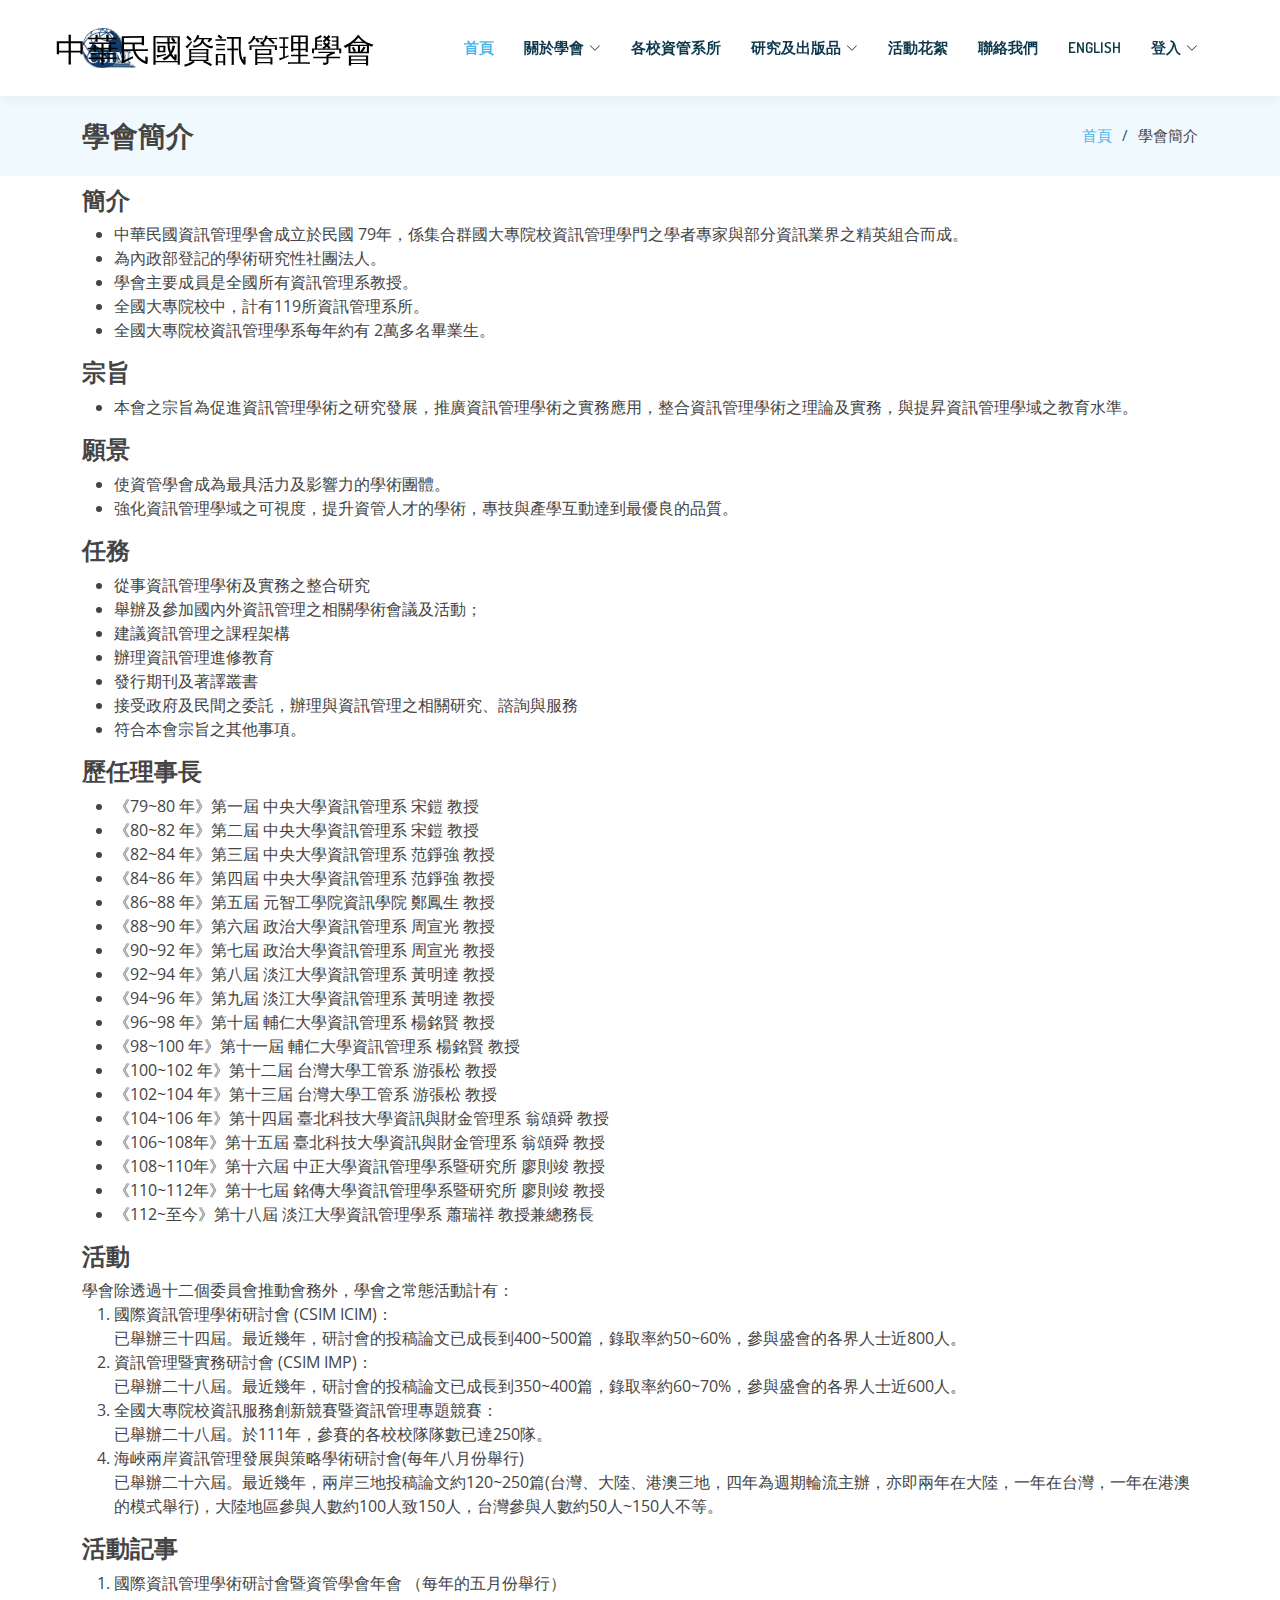
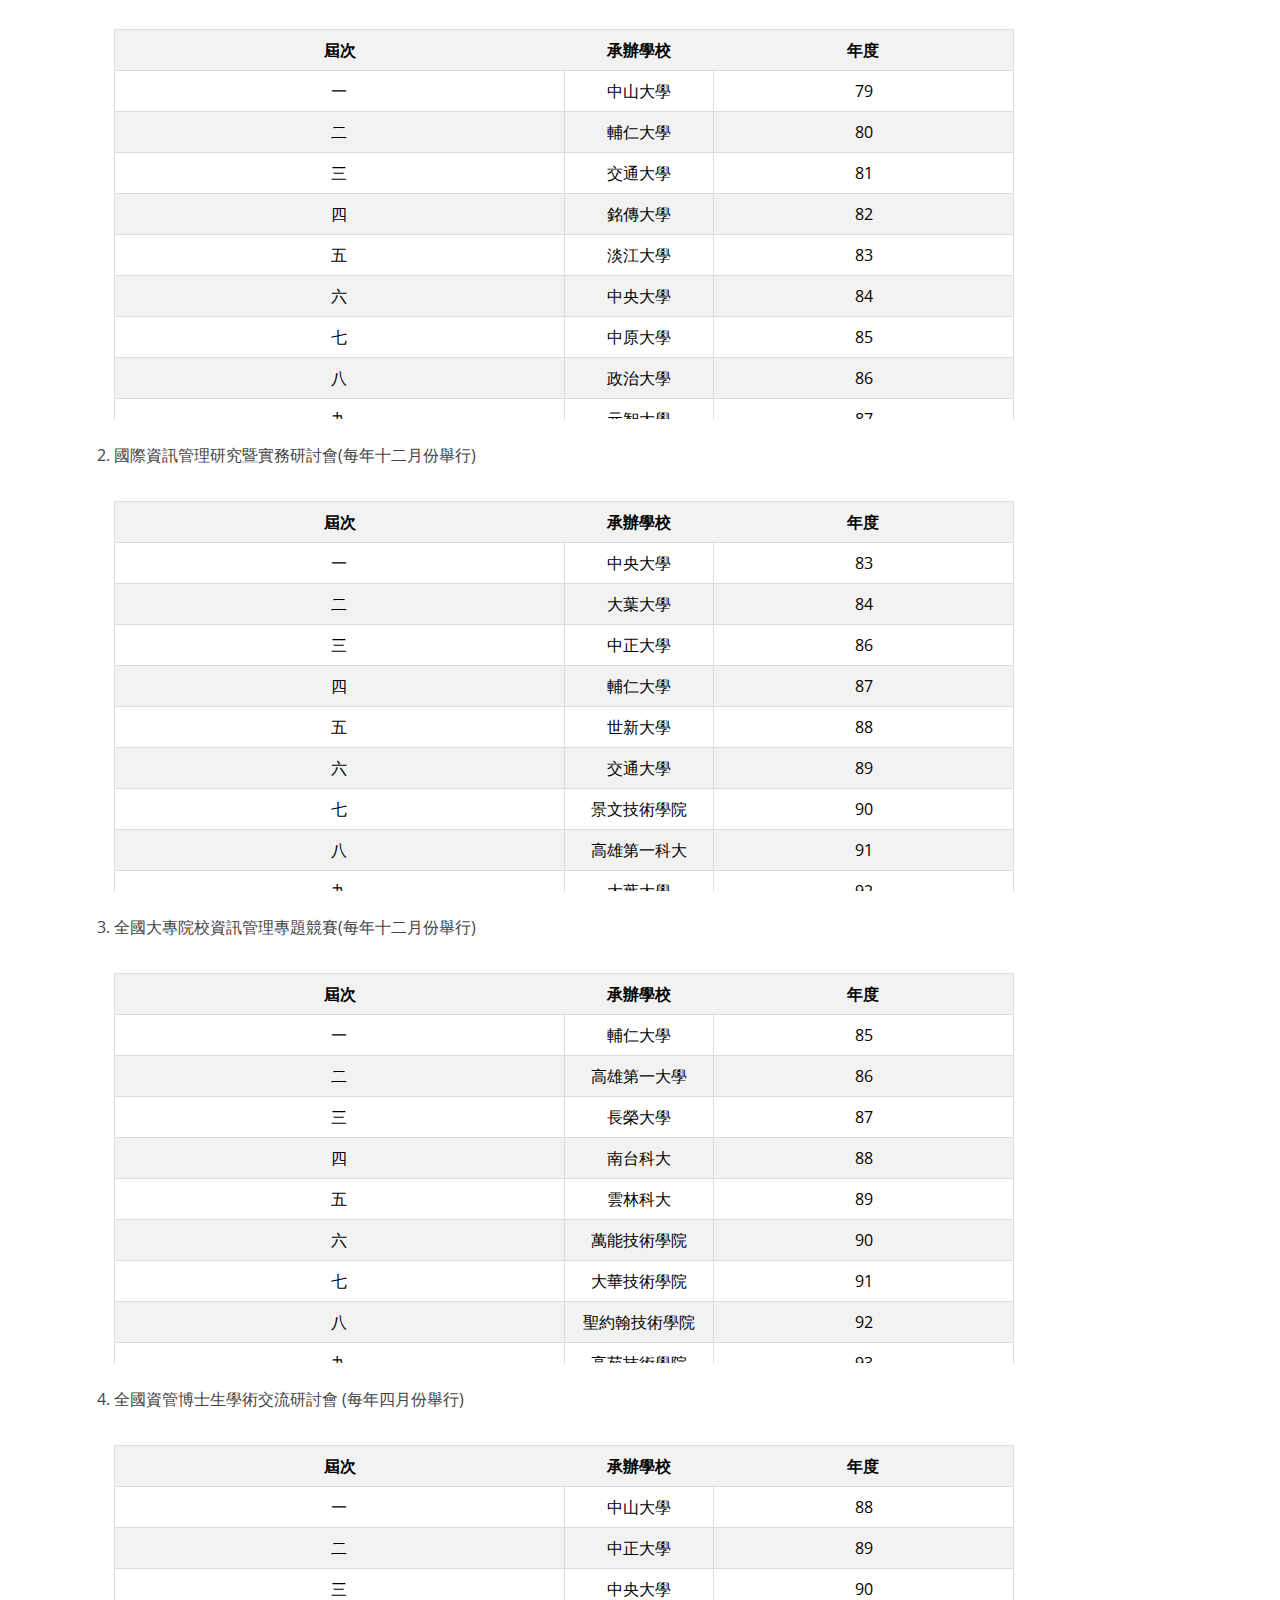
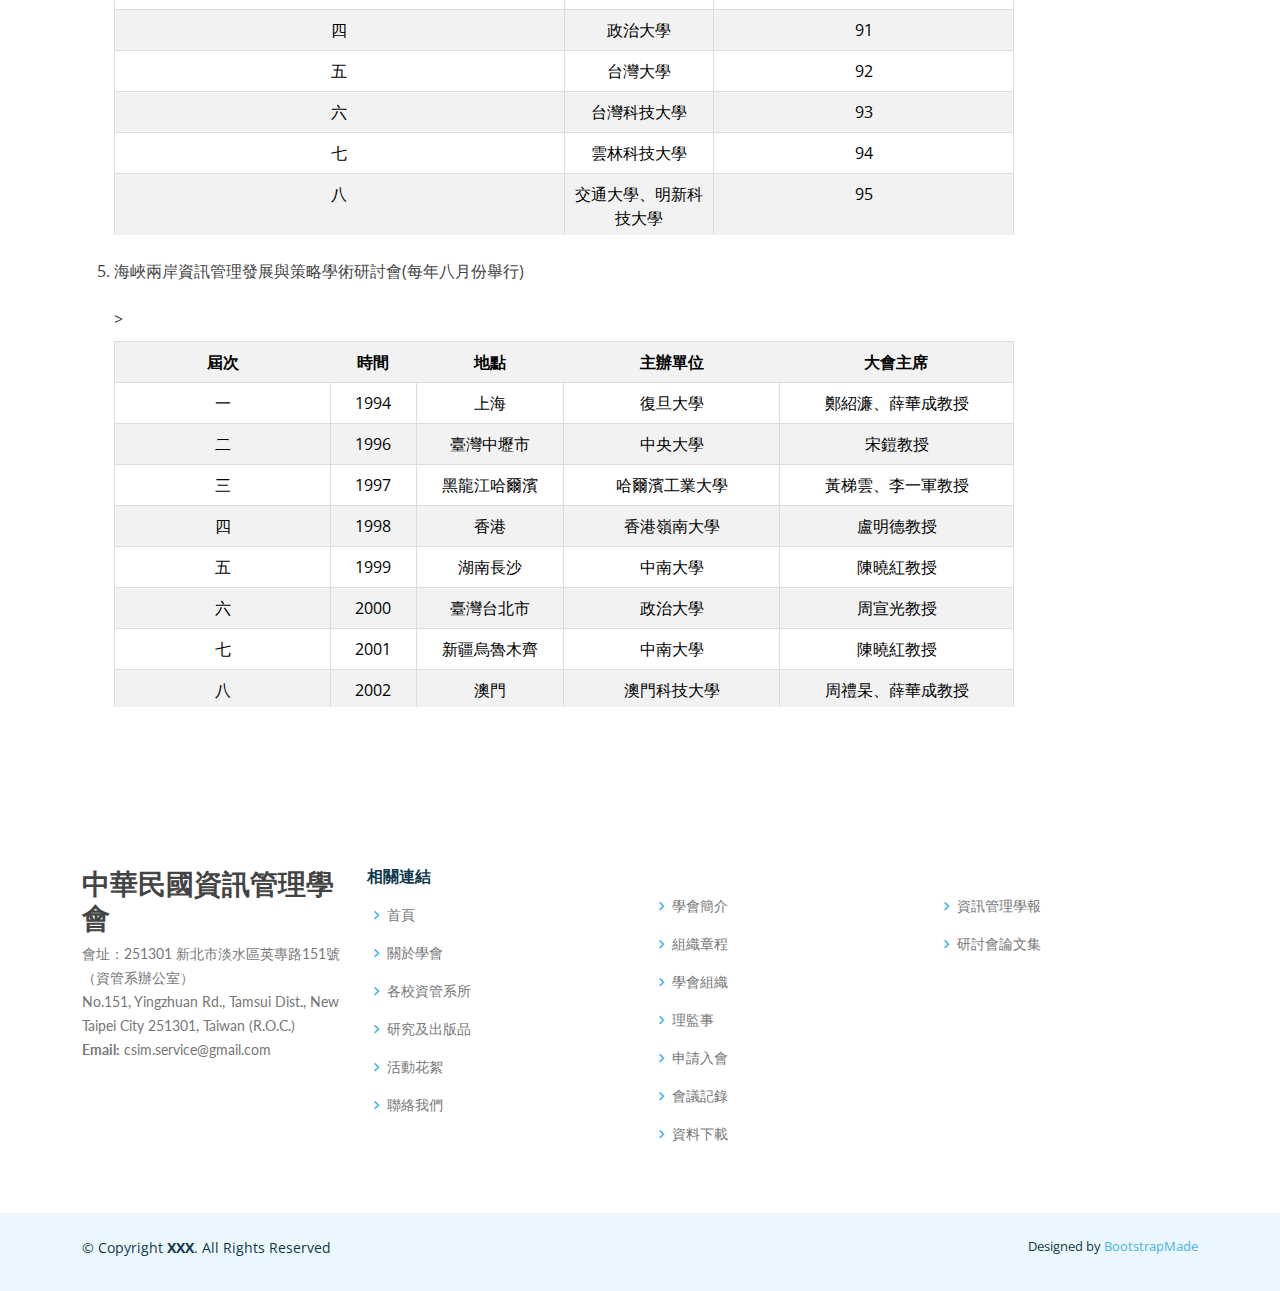
<file: 學會簡介.html>
<!DOCTYPE html>
<html lang="en">

<head>
  <meta charset="utf-8">
  <meta content="width=device-width, initial-scale=1.0" name="viewport">

  <title>學會簡介</title>
  <meta content="" name="description">
  <meta content="" name="keywords">

  <!-- Favicons -->
  <link href="assets/img/logo.png" rel="icon">
  <link href="assets/img/logo.png" rel="apple-touch-icon">

  <!-- Google Fonts -->
  <link
    href="https://fonts.googleapis.com/css?family=Open+Sans:300,300i,400,400i,600,600i,700,700i|Dosis:300,400,500,,600,700,700i|Lato:300,300i,400,400i,700,700i"
    rel="stylesheet">

  <!-- Vendor CSS Files -->
  <link href="assets/vendor/bootstrap/css/bootstrap.min.css" rel="stylesheet">
  <link href="assets/vendor/bootstrap-icons/bootstrap-icons.css" rel="stylesheet">
  <link href="assets/vendor/boxicons/css/boxicons.min.css" rel="stylesheet">
  <link href="assets/vendor/glightbox/css/glightbox.min.css" rel="stylesheet">
  <link href="assets/vendor/swiper/swiper-bundle.min.css" rel="stylesheet">

  <!-- Template Main CSS File -->
  <link href="assets/css/style.css" rel="stylesheet">

  <!-- =======================================================
  * Template Name: Butterfly
  * Template URL: https://bootstrapmade.com/butterfly-free-bootstrap-theme/
  * Updated: Mar 17 2024 with Bootstrap v5.3.3
  * Author: BootstrapMade.com
  * License: https://bootstrapmade.com/license/
  ======================================================== -->
</head>

<body>

  <!-- ======= Header ======= -->
  <header id="header" class="fixed-top">
    <div class="container d-flex align-items-center justify-content-between">

      <a href="index.html" class="logo"><img src="assets/img/logo.png" alt="" class="img-fluid"></a>
      <a href="index.html"><h2>中華民國資訊管理學會</h2></a>
      <!-- Uncomment below if you prefer to use text as a logo -->
      <!-- <h1 class="logo"><a href="index.html">Butterfly</a></h1> -->

      <nav id="navbar" class="navbar">
        <ul>
          <li><a class="nav-link scrollto active" href="index.html">首頁</a></li>
          <li class="dropdown"><a href="#"><span>關於學會</span> <i class="bi bi-chevron-down"></i></a>
            <ul>
              <li><a href="學會簡介.html">學會簡介</a></li>
              <li><a href="組織章程.html">組織章程</a></li>
              <li><a href="學會組織.html">學會組織</a></li>
              <li><a href="理監事名單.html">理監事</a></li>
              <li><a href="申請入會.html">申請入會</a></li>
              <li><a href="會議記錄.html">會議記錄</a></li>
              <li><a href="資料下載.html">資料下載</a></li>
            </ul>
          </li>
          <li><a class="nav-link scrollto" href="inner-page_2.html">各校資管系所</a></li>
          <li class="dropdown"><a href="#"><span>研究及出版品</span> <i class="bi bi-chevron-down"></i></a>
            <ul>
              <li><a href="https://3gszolaxfd8v9smfo2neuq.on.drv.tw/JIM20190909/">資訊管理學報</a></li>
              <li><a href="研討會論文集.html">研討會論文集</a></li>
            </ul>
          </li>
          <li><a class="nav-link scrollto " href="inner-page.html">活動花絮</a></li>
          <li><a class="nav-link scrollto" href="index.html#team">聯絡我們</a></li>
          <li><a class="nav-link scrollto">English</a></li>
          <li class="dropdown"><a href="#"><span>登入</span> <i class="bi bi-chevron-down"></i></a>
            <ul class="Login">
              <li>使用者帳號</li>
              <li><input type="text" id="username" placeholder="Username"></li>
              <li>使用者密碼</li>
              <li><input type="password" id="password" placeholder="Password"></li>
              <li><button id="loginButton">Login</button></li>
              <li><button id="registerButton">Sign up</button></li>
            </ul>
          </li>
        </ul>
        <i class="bi bi-list mobile-nav-toggle"></i>
      </nav><!-- .navbar -->
    </div>
  </header><!-- End Header -->

  <!-- ======= Main你們要改這個區塊 其他不要動 ======= -->
  <main id="main">
    <!-- ======= Breadcrumbs ======= -->
    <section class="breadcrumbs">
      <div class="container">
        <div class="d-flex justify-content-between align-items-center">
          <h2 style="padding-top: 20px;"><b>學會簡介</b></h2>
          <ol style="padding-top: 10px;">
            <li><a href="index.html">首頁</a></li>
            <li>學會簡介</li>
          </ol>
        </div>
      </div>
    </section>
    <!-- End Breadcrumbs -->   
    <main id="main">
      <section class="inner-page">
        <div class="container" style="margin-top: -50px;">
          <div id="簡介">
            <h4><b>簡介</b></h4>
            <ul>
              <li>中華民國資訊管理學會成立於民國 79年，係集合群國大專院校資訊管理學門之學者專家與部分資訊業界之精英組合而成。</li>
              <li>為內政部登記的學術研究性社團法人。</li>
              <li>學會主要成員是全國所有資訊管理系教授。</li>
              <li>全國大專院校中，計有119所資訊管理系所。</li>
              <li>全國大專院校資訊管理學系每年約有 2萬多名畢業生。</li>
            </ul>
          </div>
          <div id="宗旨">
            <h4><b>宗旨</b></h4>
            <ul>
              <li>本會之宗旨為促進資訊管理學術之研究發展，推廣資訊管理學術之實務應用，整合資訊管理學術之理論及實務，與提昇資訊管理學域之教育水準。</li>
            </ul>
          </div>
          <div id="願景">
            <h4><b>願景</b></h4>
            <ul>
              <li>使資管學會成為最具活力及影響力的學術團體。</li>
              <li>強化資訊管理學域之可視度，提升資管人才的學術，專技與產學互動達到最優良的品質。</li>
            </ul>
          </div>
          <div id="任務">
            <h4><b>任務</b></h4>
            <ul>
              <li>從事資訊管理學術及實務之整合研究</li>
              <li>舉辦及參加國內外資訊管理之相關學術會議及活動；</li>
              <li>建議資訊管理之課程架構</li>
              <li>辦理資訊管理進修教育</li>
              <li>發行期刊及著譯叢書</li>
              <li>接受政府及民間之委託，辦理與資訊管理之相關研究、諮詢與服務</li>
              <li>符合本會宗旨之其他事項。</li>
            </ul>
          </div>
          <div id="歷任理事長">
            <h4><b>歷任理事長</b></h4>
            <ul>
              <li>《79~80 年》第一屆 中央大學資訊管理系 宋鎧 教授</li>
              <li>《80~82 年》第二屆 中央大學資訊管理系 宋鎧 教授</li>
              <li>《82~84 年》第三屆 中央大學資訊管理系 范錚強 教授</li>
              <li>《84~86 年》第四屆 中央大學資訊管理系 范錚強 教授</li>
              <li>《86~88 年》第五屆 元智工學院資訊學院 鄭鳳生 教授</li>
              <li>《88~90 年》第六屆 政治大學資訊管理系 周宣光 教授</li>
              <li>《90~92 年》第七屆 政治大學資訊管理系 周宣光 教授</li>
              <li>《92~94 年》第八屆 淡江大學資訊管理系 黃明達 教授</li>
              <li>《94~96 年》第九屆 淡江大學資訊管理系 黃明達 教授</li>
              <li>《96~98 年》第十屆 輔仁大學資訊管理系 楊銘賢 教授</li>
              <li>《98~100 年》第十一屆 輔仁大學資訊管理系 楊銘賢 教授</li>
              <li>《100~102 年》第十二屆 台灣大學工管系 游張松 教授</li>
              <li>《102~104 年》第十三屆 台灣大學工管系 游張松 教授</li>
              <li>《104~106 年》第十四屆 臺北科技大學資訊與財金管理系 翁頌舜 教授</li>
              <li>《106~108年》第十五屆 臺北科技大學資訊與財金管理系 翁頌舜 教授</li>
              <li>《108~110年》第十六屆 中正大學資訊管理學系暨研究所 廖則竣 教授</li>
              <li>《110~112年》第十七屆 銘傳大學資訊管理學系暨研究所 廖則竣 教授</li>
              <li>《112~至今》第十八屆 淡江大學資訊管理學系 蕭瑞祥 教授兼總務長</li>
            </ul>
          </div>
          <div id="活動">
            <h4><b>活動</b></h4>
            學會除透過十二個委員會推動會務外，學會之常態活動計有：
            <ol>
              <li>國際資訊管理學術研討會 (CSIM ICIM)：</li>
              已舉辦三十四屆。最近幾年，研討會的投稿論文已成長到400~500篇，錄取率約50~60%，參與盛會的各界人士近800人。
              <li>資訊管理暨實務研討會 (CSIM IMP)：</li>
              已舉辦二十八屆。最近幾年，研討會的投稿論文已成長到350~400篇，錄取率約60~70%，參與盛會的各界人士近600人。
              <li>全國大專院校資訊服務創新競賽暨資訊管理專題競賽：</li>
              已舉辦二十八屆。於111年，參賽的各校校隊隊數已達250隊。
              <li>海峽兩岸資訊管理發展與策略學術研討會(每年八月份舉行)</li>
              已舉辦二十六屆。最近幾年，兩岸三地投稿論文約120~250篇(台灣、大陸、港澳三地，四年為週期輪流主辦，亦即兩年在大陸，一年在台灣，一年在港澳的模式舉行)，大陸地區參與人數約100人致150人，台灣參與人數約50人~150人不等。
            </ol>
          </div>
          <div id="活動記事">
            <h4><b>活動記事</b></h4>
            <ol>
              <li>國際資訊管理學術研討會暨資管學會年會 （每年的五月份舉行）</li><br>
              <div class="scrollable-table-container">
                <table class="table table-striped">
                  <tr>
                    <th>屆次</th>
                    <th>承辦學校</th>
                    <th>年度</th>
                  </tr>
                  <tr>
                    <td>一</td>
                    <td>中山大學</td>
                    <td>79</td>
                  </tr>
                  <tr>
                    <td>二</td>
                    <td>輔仁大學</td>
                    <td>80</td>
                  </tr>
                  <tr>
                    <td>三</td>
                    <td>交通大學</td>
                    <td>81</td>
                  </tr>
                  <tr>
                    <td>四</td>
                    <td>銘傳大學</td>
                    <td>82</td>
                  </tr>
                  <tr>
                    <td>五</td>
                    <td>淡江大學</td>
                    <td>83</td>
                  </tr>
                  <tr>
                    <td>六</td>
                    <td>中央大學</td>
                    <td>84</td>
                  </tr>
                  <tr>
                    <td>七</td>
                    <td>中原大學</td>
                    <td>85</td>
                  </tr>
                  <tr>
                    <td>八</td>
                    <td>政治大學</td>
                    <td>86</td>
                  </tr>
                  <tr>
                    <td>九</td>
                    <td>元智大學</td>
                    <td>87</td>
                  </tr>
                  <tr>
                    <td>十</td>
                    <td>中央警察大學</td>
                    <td>88</td>
                  </tr>
                  <tr>
                    <td>十一</td>
                    <td>中山大學</td>
                    <td>89</td>
                  </tr>
                  <tr>
                    <td>十二</td>
                    <td>台灣大學</td>
                    <td>90</td>
                  </tr>
                  <tr>
                    <td>十三</td>
                    <td>淡江大學</td>
                    <td>91</td>
                  </tr>
                  <tr>
                    <td>十四</td>
                    <td>中正大學</td>
                    <td>92</td>
                  </tr>
                  <tr>
                    <td>十五</td>
                    <td>中原大學</td>
                    <td>93</td>
                  </tr>
                  <tr>
                    <td>十六</td>
                    <td>輔仁大學</td>
                    <td>94</td>
                  </tr>
                  <tr>
                    <td>十七</td>
                    <td>義守大學</td>
                    <td>95</td>
                  </tr>
                  <tr>
                    <td>十八</td>
                    <td>銘傳大學</td>
                    <td>96</td>
                  </tr>
                  <tr>
                    <td>十九</td>
                    <td>暨南國際大學</td>
                    <td>97</td>
                  </tr>
                  <tr>
                    <td>二十</td>
                    <td>世新大學</td>
                    <td>98</td>
                  </tr>
                  <tr>
                    <td>二十一</td>
                    <td>成功大學</td>
                    <td>99</td>
                  </tr>
                  <tr>
                    <td>二十二</td>
                    <td>朝陽科技大學</td>
                    <td>100</td>
                  </tr>
                  <tr>
                    <td>二十三</td>
                    <td>高雄大學</td>
                    <td>101</td>
                  </tr>
                  <tr>
                    <td>二十四</td>
                    <td>真理大學</td>
                    <td>102</td>
                  </tr>
                  <tr>
                    <td>二十五</td>
                    <td>中興大學</td>
                    <td>103</td>
                  </tr>
                  <tr>
                    <td>二十六</td>
                    <td>大同大學</td>
                    <td>104</td>
                  </tr>
                  <tr>
                    <td>二十七</td>
                    <td>靜宜大學</td>
                    <td>105</td>
                  </tr>
                  <tr>
                    <td>二十八</td>
                    <td>政治大學</td>
                    <td>106</td>
                  </tr>
                  <tr>
                    <td>二十九</td>
                    <td>東海大學</td>
                    <td>107</td>
                  </tr>
                  <tr>
                    <td>三十</td>
                    <td>輔仁大學</td>
                    <td>108</td>
                  </tr>
                  <tr>
                    <td>三十一</td>
                    <td>嘉義大學</td>
                    <td>109</td>
                  </tr>
                  <tr>
                    <td>三十二</td>
                    <td>台北科技大學</td>
                    <td>110</td>
                  </tr>
                  <tr>
                    <td>三十三</td>
                    <td>實踐大學</td>
                    <td>111</td>
                  </tr>
                  <tr>
                    <td>三十四</td>
                    <td>中山大學</td>
                    <td>112</td>
                  </tr>
                </table>
              </div><br>
              <li>國際資訊管理研究暨實務研討會(每年十二月份舉行)</li><br>
              <div class="scrollable-table-container">
                <table class="table table-striped">
                  <tr>
                    <th>屆次</th>
                    <th>承辦學校</th>
                    <th>年度</th>
                  </tr>
                  <tr>
                    <td>一</td>
                    <td>中央大學</td>
                    <td>83</td>
                  </tr>
                  <tr>
                    <td>二</td>
                    <td>大葉大學</td>
                    <td>84</td>
                  </tr>
                  <tr>
                    <td>三</td>
                    <td>中正大學</td>
                    <td>86</td>
                  </tr>
                  <tr>
                    <td>四</td>
                    <td>輔仁大學</td>
                    <td>87</td>
                  </tr>
                  <tr>
                    <td>五</td>
                    <td>世新大學</td>
                    <td>88</td>
                  </tr>
                  <tr>
                    <td>六</td>
                    <td>交通大學</td>
                    <td>89</td>
                  </tr>
                  <tr>
                    <td>七</td>
                    <td>景文技術學院</td>
                    <td>90</td>
                  </tr>
                  <tr>
                    <td>八</td>
                    <td>高雄第一科大</td>
                    <td>91</td>
                  </tr>
                  <tr>
                    <td>九</td>
                    <td>大葉大學</td>
                    <td>92</td>
                  </tr>
                  <tr>
                    <td>十</td>
                    <td>台中技術學院</td>
                    <td>93</td>
                  </tr>
                  <tr>
                    <td>十一</td>
                    <td>實踐大學</td>
                    <td>94</td>
                  </tr>
                  <tr>
                    <td>十二</td>
                    <td>虎尾科技大學</td>
                    <td>95</td>
                  </tr>
                  <tr>
                    <td>十三</td>
                    <td>樹德科技大學</td>
                    <td>96</td>
                  </tr>
                  <tr>
                    <td>十四</td>
                    <td>東吳大學</td>
                    <td>97</td>
                  </tr>
                  <tr>
                    <td>十五</td>
                    <td>高雄應用科技大學</td>
                    <td>98</td>
                  </tr>
                  <tr>
                    <td>十六</td>
                    <td>雲林科技大學</td>
                    <td>99</td>
                  </tr>
                  <tr>
                    <td>十七</td>
                    <td>嘉南藥理科技大學</td>
                    <td>100</td>
                  </tr>
                  <tr>
                    <td>十八</td>
                    <td>台北科技大學</td>
                    <td>101</td>
                  </tr>
                  <tr>
                    <td>十九</td>
                    <td>台中科技大學</td>
                    <td>102</td>
                  </tr>
                  <tr>
                    <td>二十</td>
                    <td>龍華科技大學（預計）</td>
                    <td>103</td>
                  </tr>
                  <tr>
                    <td>二十一</td>
                    <td>勤益科技大學</td>
                    <td>104</td>
                  </tr>
                  <tr>
                    <td>二十二</td>
                    <td>嘉南藥理大學</td>
                    <td>105</td>
                  </tr>
                  <tr>
                    <td>二十三</td>
                    <td>聯合大學</td>
                    <td>106</td>
                  </tr>
                  <tr>
                    <td>二十四</td>
                    <td>崑山科技大學</td>
                    <td>107</td>
                  </tr>
                  <tr>
                    <td>二十五</td>
                    <td>高雄科技大學</td>
                    <td>108</td>
                  </tr>
                  <tr>
                    <td>二十六</td>
                    <td>國立雲林科技大學</td>
                    <td>110</td>
                  </tr>
                  <tr>
                    <td>二十七</td>
                    <td>嘉南藥理大學</td>
                    <td>111</td>
                  </tr>
                  <tr>
                    <td>二十八</td>
                    <td>國立臺北商業大學</td>
                    <td>112</td>
                  </tr>
                </table>
              </div><br>
              <li>全國大專院校資訊管理專題競賽(每年十二月份舉行)</li><br>
              <div class="scrollable-table-container">
                <table class="table table-striped">
                  <tr>
                    <th>屆次</th>
                    <th>承辦學校</th>
                    <th>年度</th>
                  </tr>
                  <tr>
                    <td>一</td>
                    <td>輔仁大學</td>
                    <td>85</td>
                  </tr>
                  <tr>
                    <td>二</td>
                    <td>高雄第一大學</td>
                    <td>86</td>
                  </tr>
                  <tr>
                    <td>三</td>
                    <td>長榮大學</td>
                    <td>87</td>
                  </tr>
                  <tr>
                    <td>四</td>
                    <td>南台科大</td>
                    <td>88</td>
                  </tr>
                  <tr>
                    <td>五</td>
                    <td>雲林科大</td>
                    <td>89</td>
                  </tr>
                  <tr>
                    <td>六</td>
                    <td>萬能技術學院</td>
                    <td>90</td>
                  </tr>
                  <tr>
                    <td>七</td>
                    <td>大華技術學院</td>
                    <td>91</td>
                  </tr>
                  <tr>
                    <td>八</td>
                    <td>聖約翰技術學院</td>
                    <td>92</td>
                  </tr>
                  <tr>
                    <td>九</td>
                    <td>高苑技術學院</td>
                    <td>93</td>
                  </tr>
                  <tr>
                    <td>十</td>
                    <td>中華民國資訊管理學會</td>
                    <td>94</td>
                  </tr>
                  <tr>
                    <td>十一</td>
                    <td>中華民國資訊管理學會</td>
                    <td>95</td>
                  </tr>
                  <tr>
                    <td>十二</td>
                    <td>中華民國資訊管理學會</td>
                    <td>96</td>
                  </tr>
                  <tr>
                    <td>十三</td>
                    <td>中華民國資訊管理學會</td>
                    <td>97</td>
                  </tr>
                  <tr>
                    <td>十四</td>
                    <td>中華民國資訊管理學會</td>
                    <td>98</td>
                  </tr>
                  <tr>
                    <td>十五</td>
                    <td>中華民國資訊管理學會</td>
                    <td>99</td>
                  </tr>
                  <tr>
                    <td>十六</td>
                    <td>中華民國資訊管理學會</td>
                    <td>100</td>
                  </tr>
                  <tr>
                    <td>十七</td>
                    <td>中華民國資訊管理學會</td>
                    <td>101</td>
                  </tr>
                  <tr>
                    <td>十八</td>
                    <td>中華民國資訊管理學會</td>
                    <td>102</td>
                  </tr>
                  <tr>
                    <td>十九</td>
                    <td>中華民國資訊管理學會</td>
                    <td>103</td>
                  </tr>
                  <tr>
                    <td>二十</td>
                    <td>中華民國資訊管理學會</td>
                    <td>104</td>
                  </tr>
                  <tr>
                    <td>二十一</td>
                    <td>中華民國資訊管理學會</td>
                    <td>105</td>
                  </tr>
                  <tr>
                    <td>二十二</td>
                    <td>中華民國資訊管理學會</td>
                    <td>106</td>
                  </tr>
                  <tr>
                    <td>二十三</td>
                    <td>中華民國資訊管理學會</td>
                    <td>107</td>
                  </tr>
                  <tr>
                    <td>二十四</td>
                    <td>中華民國資訊管理學會</td>
                    <td>108</td>
                  </tr>
                  <tr>
                    <td>二十五</td>
                    <td>中華民國資訊管理學會</td>
                    <td>109</td>
                  </tr>
                  <tr>
                    <td>二十六</td>
                    <td>中華民國資訊管理學會</td>
                    <td>110</td>
                  </tr>
                  <tr>
                    <td>二十七</td>
                    <td>中華民國資訊管理學會</td>
                    <td>111</td>
                  </tr>
                  <tr>
                    <td>二十八</td>
                    <td>中華民國資訊管理學會</td>
                    <td>112</td>
                  </tr>
                </table>
              </div><br>
              <li>全國資管博士生學術交流研討會 (每年四月份舉行)</li><br>
              <div class="scrollable-table-container">
                <table class="table table-striped">
                  <tr>
                    <th>屆次</th>
                    <th>承辦學校</th>
                    <th>年度</th>
                  </tr>
                  <tr>
                    <td>一</td>
                    <td>中山大學</td>
                    <td>88</td>
                  </tr>
                  <tr>
                    <td>二</td>
                    <td>中正大學</td>
                    <td>89</td>
                  </tr>
                  <tr>
                    <td>三</td>
                    <td>中央大學</td>
                    <td>90</td>
                  </tr>
                  <tr>
                    <td>四</td>
                    <td>政治大學</td>
                    <td>91</td>
                  </tr>
                  <tr>
                    <td>五</td>
                    <td>台灣大學</td>
                    <td>92</td>
                  </tr>
                  <tr>
                    <td>六</td>
                    <td>台灣科技大學</td>
                    <td>93</td>
                  </tr>
                  <tr>
                    <td>七</td>
                    <td>雲林科技大學</td>
                    <td>94</td>
                  </tr>
                  <tr>
                    <td>八</td>
                    <td>交通大學、明新科技大學</td>
                    <td>95</td>
                  </tr>
                  <tr>
                    <td>九</td>
                    <td>高雄第一科技大學</td>
                    <td>96</td>
                  </tr>
                  <tr>
                    <td>十</td>
                    <td>中山大學</td>
                    <td>97</td>
                  </tr>
                  <tr>
                    <td>十一</td>
                    <td>中正大學</td>
                    <td>98</td>
                  </tr>
                  <tr>
                    <td>十二</td>
                    <td>台灣大學</td>
                    <td>99</td>
                  </tr>
                  <tr>
                    <td>十三</td>
                    <td>台灣大學</td>
                    <td>100</td>
                  </tr>
                  <tr>
                    <td>十四</td>
                    <td>政治大學</td>
                    <td>101</td>
                  </tr>
                  <tr>
                    <td>十五</td>
                    <td>大同大學</td>
                    <td>102</td>
                  </tr>
                  <tr>
                    <td>十六</td>
                    <td>國立高雄第一科技大學</td>
                    <td>103</td>
                  </tr>
                </table>
              </div><br>
              <li>海峽兩岸資訊管理發展與策略學術研討會(每年八月份舉行)</li><br>
              <div class="scrollable-table-container">
                <table class="table table-striped">
                  <tr>
                    <th class="col-lg-1">屆次</th>
                    <th class="col-lg-2">時間</th>
                    <th class="col-lg-2">地點</th>
                    <th class="col-lg-2">主辦單位</th>
                    <th class="col-lg-3">大會主席</th>
                  </tr>
                  <tr>
                    <td>一</td>
                    <td>1994</td>
                    <td>上海</td>
                    <td>復旦大學</td>
                    <td>鄭紹濂、薛華成教授</td>
                  </tr>
                  <tr>
                    <td>二</td>
                    <td>1996</td>
                    <td>臺灣中壢市</td>
                    <td>中央大學</td>
                    <td>宋鎧教授</td>
                  </tr>
                  <tr>
                    <td>三</td>
                    <td>1997</td>
                    <td>黑龍江哈爾濱</td>
                    <td>哈爾濱工業大學</td>
                    <td>黃梯雲、李一軍教授</td>
                  </tr>
                  <tr>
                    <td>四</td>
                    <td>1998</td>
                    <td>香港</td>
                    <td>香港嶺南大學</td>
                    <td>盧明德教授</td>
                  </tr>
                  <tr>
                    <td>五</td>
                    <td>1999</td>
                    <td>湖南長沙</td>
                    <td>中南大學</td>
                    <td>陳曉紅教授</td>
                  </tr>
                  <tr>
                    <td>六</td>
                    <td>2000</td>
                    <td>臺灣台北市</td>
                    <td>政治大學</td>
                    <td>周宣光教授</td>
                  </tr>
                  <tr>
                    <td>七</td>
                    <td>2001</td>
                    <td>新疆烏魯木齊</td>
                    <td>中南大學</td>
                    <td>陳曉紅教授</td>
                  </tr>
                  <tr>
                    <td>八</td>
                    <td>2002</td>
                    <td>澳門</td>
                    <td>澳門科技大學</td>
                    <td>周禮杲、薛華成教授</td>
                  </tr>
                  <tr>
                    <td>九</td>
                    <td>2003</td>
                    <td>安徽合肥</td>
                    <td>合肥工業大學</td>
                    <td>楊善林教授</td>
                  </tr>
                  <tr>
                    <td>十</td>
                    <td>2004</td>
                    <td>台灣高雄市</td>
                    <td>中山大學</td>
                    <td>侯君溥、賴香菊教授</td>
                  </tr>
                  <tr>
                    <td>十一</td>
                    <td>2005</td>
                    <td>湖北武漢</td>
                    <td>華中科技大學</td>
                    <td>張金隆教授</td>
                  </tr>
                  <tr>
                    <td>十二</td>
                    <td>2006</td>
                    <td>香港</td>
                    <td>香港中文大學</td>
                    <td>張惠民教授</td>
                  </tr>
                  <tr>
                    <td>十三</td>
                    <td>2007</td>
                    <td>北京</td>
                    <td>北京交通大學</td>
                    <td>張延平、張真繼教授</td>
                  </tr>
                  <tr>
                    <td>十四</td>
                    <td>2008</td>
                    <td>台灣中壢市</td>
                    <td>中央大學</td>
                    <td>周惠文教授</td>>
                  </tr>
                  <tr>
                    <td>十五</td>
                    <td>2009</td>
                    <td>上海</td>
                    <td>同濟大學</td>
                    <td>霍佳震教授兼院長</td>
                  </tr>
                  <tr>
                    <td>十六</td>
                    <td>2010</td>
                    <td>香港</td>
                    <td>香港城市大學</td>
                    <td>Benjamin Yen教授</td>
                  </tr>
                  <tr>
                    <td>十七</td>
                    <td>2011</td>
                    <td>南京</td>
                    <td>南京大學</td>
                    <td>朱慶華教授</td>
                  </tr>
                  <tr>
                    <td>十八</td>
                    <td>2012</td>
                    <td>臺灣台北市</td>
                    <td>實踐大學</td>
                    <td>李瑞元教授</td>
                  </tr>
                  <tr>
                    <td>十九</td>
                    <td>2013</td>
                    <td>四川成都</td>
                    <td>成都電子科技大學</td>
                    <td>邵培基教授</td>
                  </tr>
                  <tr>
                    <td>二十</td>
                    <td>2014</td>
                    <td>湖北武漢</td>
                    <td>武漢大學</td>
                    <td>陸偉教授</td>
                  </tr>
                  <tr>
                    <td>二十一</td>
                    <td>2015</td>
                    <td>澳門</td>
                    <td>澳門科技大學</td>
                    <td>龐川教授</td>
                  </tr>
                  <tr>
                    <td>二十二</td>
                    <td>2016</td>
                    <td>臺灣台北市</td>
                    <td>台北科技大學</td>
                    <td>翁頌瞬教授兼院長</td>
                  </tr>
                  <tr>
                    <td>二十三</td>
                    <td>2017</td>
                    <td>陝西西安</td>
                    <td>西安思源學院</td>
                    <td>段興民教授兼院長</td>
                  </tr>
                  <tr>
                    <td>二十四</td>
                    <td>2018</td>
                    <td>香港</td>
                    <td>香港大學</td>
                    <td>Benjamin Yen教授</td>
                  </tr>
                  <tr>
                    <td>二十五</td>
                    <td>2019</td>
                    <td>哈爾濱</td>
                    <td>中國哈爾濱工業大學</td>
                    <td>李一軍、葉強教授</td>
                  </tr>
                  <tr>
                    <td>二十六</td>
                    <td>2021</td>
                    <td>遠距</td>
                    <td>海河大學</td>
                    <td></td>
                  </tr>
                </table>
              </div><br>
            </ol>
          </div>
        </div>
  
      </section><!-- End Team Section -->

  </main><!-- End #main -->

  <!-- ======= Footer ======= -->
  <footer id="footer">

    <!-- <div class="footer-newsletter">
      <div class="container">
        <div class="row justify-content-center">
          <div class="col-lg-6">
            <h4>Join Our Newsletter</h4>
            <p>Tamen quem nulla quae legam multos aute sint culpa legam noster magna</p>
            <form action="" method="post">
              <input type="email" name="email"><input type="submit" value="Subscribe">
            </form>
          </div>
        </div>
      </div>
    </div> -->

    <div class="footer-top">
      <div class="container">
        <div class="row">

          <div class="col-lg-3 col-md-6 footer-contact">
            <h3><b>中華民國資訊管理學會</b></h3>
            <p>
              會址：251301 新北市淡水區英專路151號（資管系辦公室）<br>
              No.151, Yingzhuan Rd., Tamsui Dist., New Taipei City 251301, Taiwan (R.O.C.) <br>
              <strong>Email:</strong> csim.service@gmail.com<br>
            </p>
          </div>

          <div class="col-lg-3 col-md-6 footer-links">
            <h4>相關連結</h4>
            <ul>
              <li><i class="bx bx-chevron-right"></i> <a href="index.html">首頁</a></li>
              <li><i class="bx bx-chevron-right"></i> <a href="#">關於學會</a></li>
              <li><i class="bx bx-chevron-right"></i> <a href="inner-page_2.html">各校資管系所</a></li>
              <li><i class="bx bx-chevron-right"></i> <a href="#">研究及出版品</a></li>
              <li><i class="bx bx-chevron-right"></i> <a href="inner-page.html">活動花絮</a></li>
              <li><i class="bx bx-chevron-right"></i> <a href="index.html#team">聯絡我們</a></li>
            </ul>
          </div>
          <div class="col-lg-3 col-md-6 footer-links">
            <ul>
              <h4></h4>
              <li><i class="bx bx-chevron-right"></i> <a href="學會簡介.html">學會簡介</a></li>
              <li><i class="bx bx-chevron-right"></i> <a href="組織章程.html">組織章程</a></li>
              <li><i class="bx bx-chevron-right"></i> <a href="學會組織.html">學會組織</a></li>
              <li><i class="bx bx-chevron-right"></i> <a href="理監事名單.html">理監事</a></li>
              <li><i class="bx bx-chevron-right"></i> <a href="申請入會.html">申請入會</a></li>
              <li><i class="bx bx-chevron-right"></i> <a href="會議記錄.html">會議記錄</a></li>
              <li><i class="bx bx-chevron-right"></i> <a href="資料下載.html">資料下載</a></li>
            </ul>
          </div>

          <div class="col-lg-3 col-md-6 footer-links">
            <ul>
              <h4></h4>
              <li><i class="bx bx-chevron-right"></i> <a href="https://3gszolaxfd8v9smfo2neuq.on.drv.tw/JIM20190909/">資訊管理學報</a></li>
              <li><i class="bx bx-chevron-right"></i> <a href="研討會論文集.html">研討會論文集</a></li>
            </ul>
          </div>

        </div>
      </div>
    </div>

    <div class="container py-4">
      <div class="copyright">
        &copy; Copyright <strong><span>XXX</span></strong>. All Rights Reserved
      </div>
      <div class="credits">
        <!-- All the links in the footer should remain intact. -->
        <!-- You can delete the links only if you purchased the pro version. -->
        <!-- Licensing information: https://bootstrapmade.com/license/ -->
        <!-- Purchase the pro version with working PHP/AJAX contact form: https://bootstrapmade.com/butterfly-free-bootstrap-theme/ -->
        Designed by <a href="https://bootstrapmade.com/">BootstrapMade</a>
      </div>
    </div>
  </footer><!-- End Footer -->

  <a href="#" class="back-to-top d-flex align-items-center justify-content-center"><i
      class="bi bi-arrow-up-short"></i></a>

  <!-- Vendor JS Files -->
  <script src="assets/vendor/purecounter/purecounter_vanilla.js"></script>
  <script src="assets/vendor/bootstrap/js/bootstrap.bundle.min.js"></script>
  <script src="assets/vendor/glightbox/js/glightbox.min.js"></script>
  <script src="assets/vendor/isotope-layout/isotope.pkgd.min.js"></script>
  <script src="assets/vendor/swiper/swiper-bundle.min.js"></script>
  <script src="assets/vendor/php-email-form/validate.js"></script>

  <!-- Template Main JS File -->
  <script src="assets/js/main.js"></script>

</body>

</html>
</file>
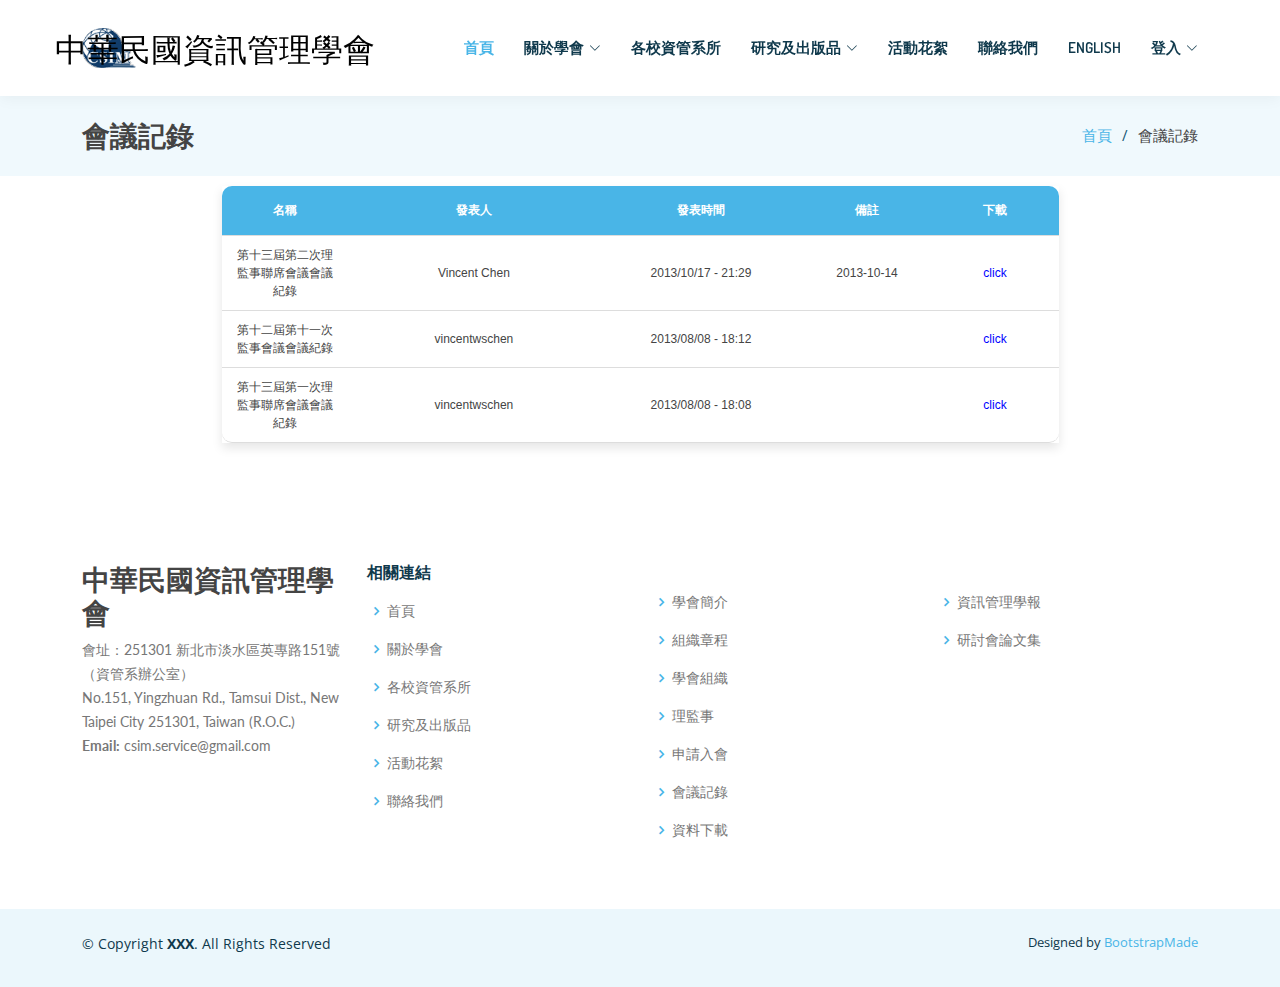
<file: 會議記錄.html>
<!DOCTYPE html>
<html lang="en">

<head>
    <meta charset="utf-8">
    <meta content="width=device-width, initial-scale=1.0" name="viewport">

    <title>會議記錄 | 中華民國資訊管理學會</title>
    <meta content="" name="description">
    <meta content="" name="keywords">

    <!-- Favicons -->
    <link href="assets/img/logo.png" rel="icon">
    <link href="assets/img/logo.png" rel="apple-touch-icon">

    <!-- Google Fonts -->
    <link
        href="https://fonts.googleapis.com/css?family=Open+Sans:300,300i,400,400i,600,600i,700,700i|Dosis:300,400,500,,600,700,700i|Lato:300,300i,400,400i,700,700i"
        rel="stylesheet">

    <!-- Vendor CSS Files -->
    <link href="assets/vendor/bootstrap/css/bootstrap.min.css" rel="stylesheet">
    <link href="assets/vendor/bootstrap-icons/bootstrap-icons.css" rel="stylesheet">
    <link href="assets/vendor/boxicons/css/boxicons.min.css" rel="stylesheet">
    <link href="assets/vendor/glightbox/css/glightbox.min.css" rel="stylesheet">
    <link href="assets/vendor/swiper/swiper-bundle.min.css" rel="stylesheet">

    <!-- Template Main CSS File -->
    <link href="assets/css/style.css" rel="stylesheet">
    <link rel="icon" href="https://t.kfs.io/upload_images/96671/mark01-9_promote.png" />
    <link type="text/css" rel="stylesheet" href="assets/css/style_會議記錄.css">
    <link type="text/css" rel="stylesheet" href="assets/css/style.css">
    <!-- =======================================================
  * Template Name: Butterfly
  * Template URL: https://bootstrapmade.com/butterfly-free-bootstrap-theme/
  * Updated: Mar 17 2024 with Bootstrap v5.3.3
  * Author: BootstrapMade.com
  * License: https://bootstrapmade.com/license/
  ======================================================== -->
</head>

<body>
    <!-- ======= Header ======= -->
    <header id="header" class="fixed-top">
        <div class="container d-flex align-items-center justify-content-between">
    
          <a href="index.html" class="logo"><img src="assets/img/logo.png" alt="" class="img-fluid"></a>
          <a href="index.html"><h2>中華民國資訊管理學會</h2></a>
          <!-- Uncomment below if you prefer to use text as a logo -->
          <!-- <h1 class="logo"><a href="index.html">Butterfly</a></h1> -->
    
          <nav id="navbar" class="navbar">
            <ul>
              <li><a class="nav-link scrollto active" href="index.html">首頁</a></li>
              <li class="dropdown"><a href="#"><span>關於學會</span> <i class="bi bi-chevron-down"></i></a>
                <ul>
                  <li><a href="學會簡介.html">學會簡介</a></li>
                  <li><a href="組織章程.html">組織章程</a></li>
                  <li><a href="學會組織.html">學會組織</a></li>
                  <li><a href="理監事名單.html">理監事</a></li>
                  <li><a href="申請入會.html">申請入會</a></li>
                  <li><a href="會議記錄.html">會議記錄</a></li>
                  <li><a href="資料下載.html">資料下載</a></li>
                </ul>
              </li>
              <li><a class="nav-link scrollto" href="inner-page_2.html">各校資管系所</a></li>
              <li class="dropdown"><a href="#"><span>研究及出版品</span> <i class="bi bi-chevron-down"></i></a>
                <ul>
                  <li><a href="https://3gszolaxfd8v9smfo2neuq.on.drv.tw/JIM20190909/">資訊管理學報</a></li>
                  <li><a href="研討會論文集.html">研討會論文集</a></li>
                </ul>
              </li>
              <li><a class="nav-link scrollto " href="inner-page.html">活動花絮</a></li>
              <li><a class="nav-link scrollto" href="index.html#team">聯絡我們</a></li>
              <li><a class="nav-link scrollto">English</a></li>
              <li class="dropdown"><a href="#"><span>登入</span> <i class="bi bi-chevron-down"></i></a>
                <ul class="Login">
                  <li>使用者帳號</li>
                  <li><input type="text" id="username" placeholder="Username"></li>
                  <li>使用者密碼</li>
                  <li><input type="password" id="password" placeholder="Password"></li>
                  <li><button id="loginButton">Login</button></li>
                  <li><button id="registerButton">Sign up</button></li>
                </ul>
              </li>
            </ul>
            <i class="bi bi-list mobile-nav-toggle"></i>
          </nav><!-- .navbar -->
        </div>
      </header><!-- End Header -->

    <!-- ======= Main你們要改這個區塊 其他不要動 ======= -->
    <main id="main">
     <!-- ======= Breadcrumbs ======= -->
     <section class="breadcrumbs">
        <div class="container">
          <div class="d-flex justify-content-between align-items-center">
            <h2 style="padding-top: 20px;"><b>會議記錄</b></h2>
            <ol style="padding-top: 10px;">
              <li><a href="index.html">首頁</a></li>
              <li>會議記錄</li>
            </ol>
          </div>
        </div>
      </section>
      <!-- End Breadcrumbs -->       
      
<section class="inner-page">
  <div class="container" style="margin-top: -50px;">
    <table>
      <tr style="text-align: center;">
        <th>名稱</th>
        <th>發表人</th>
        <th>發表時間</th>
        <th>備註</th>
        <th>下載</th>
      </tr>
      <tr>
        <td>第十三屆第二次理監事聯席會議會議紀錄</td>
        <td>Vincent Chen</td>   
        <td>2013/10/17 - 21:29</td>  
        <td>2013-10-14</td>
        <td><a href="../webMid/assets/doc/idv-102_0.doc" download target="_blank"><span style="color:blue">click</span></a></td>
      </tr>
        <tr>
            <td>第十二屆第十一次監事會議會議紀錄</td>
        <td>vincentwschen</td>
        <td>2013/08/08 - 18:12</td>
        <td>  </td>  
        <td><a href="../webMid/assets/doc/idv-102_0.doc" download target="_blank"><span style="color:blue">click</span></a></td>
      </tr>
        <tr>
         <td>第十三屆第一次理監事聯席會議會議紀錄</td>
        <td>vincentwschen</td>
        <td>2013/08/08 - 18:08</td>
        <td>  </td>
        <td><a href="../webMid/assets/doc/idv-102_0.doc" download target="_blank"><span style="color:blue">click</span></a></td>
      </tr>
    </table>
  </div>
</section>
 </main>

    <!-- ======= Footer ======= -->
    <footer id="footer">

        <div class="footer-top">
            <div class="container">
              <div class="row">
      
                <div class="col-lg-3 col-md-6 footer-contact">
                  <h3><b>中華民國資訊管理學會</b></h3>
                  <p>
                    會址：251301 新北市淡水區英專路151號（資管系辦公室）<br>
                    No.151, Yingzhuan Rd., Tamsui Dist., New Taipei City 251301, Taiwan (R.O.C.) <br>
                    <strong>Email:</strong> csim.service@gmail.com<br>
                  </p>
                </div>
      
                <div class="col-lg-3 col-md-6 footer-links">
                  <h4>相關連結</h4>
                  <ul>
                    <li><i class="bx bx-chevron-right"></i> <a href="index.html">首頁</a></li>
                    <li><i class="bx bx-chevron-right"></i> <a href="#">關於學會</a></li>
                    <li><i class="bx bx-chevron-right"></i> <a href="inner-page_2.html">各校資管系所</a></li>
                    <li><i class="bx bx-chevron-right"></i> <a href="#">研究及出版品</a></li>
                    <li><i class="bx bx-chevron-right"></i> <a href="inner-page.html">活動花絮</a></li>
                    <li><i class="bx bx-chevron-right"></i> <a href="index.html#team">聯絡我們</a></li>
                  </ul>
                </div>
                <div class="col-lg-3 col-md-6 footer-links">
                  <ul>
                    <h4></h4>
                    <li><i class="bx bx-chevron-right"></i> <a href="學會簡介.html">學會簡介</a></li>
                    <li><i class="bx bx-chevron-right"></i> <a href="組織章程.html">組織章程</a></li>
                    <li><i class="bx bx-chevron-right"></i> <a href="學會組織.html">學會組織</a></li>
                    <li><i class="bx bx-chevron-right"></i> <a href="理監事名單.html">理監事</a></li>
                    <li><i class="bx bx-chevron-right"></i> <a href="申請入會.html">申請入會</a></li>
                    <li><i class="bx bx-chevron-right"></i> <a href="會議記錄.html">會議記錄</a></li>
                    <li><i class="bx bx-chevron-right"></i> <a href="資料下載.html">資料下載</a></li>
                  </ul>
                </div>
      
                <div class="col-lg-3 col-md-6 footer-links">
                  <ul>
                    <h4></h4>
                    <li><i class="bx bx-chevron-right"></i> <a href="https://3gszolaxfd8v9smfo2neuq.on.drv.tw/JIM20190909/">資訊管理學報</a></li>
                    <li><i class="bx bx-chevron-right"></i> <a href="研討會論文集.html">研討會論文集</a></li>
                  </ul>
                </div>
      
              </div>
            </div>
          </div>

      <div class="container py-4">
          <div class="copyright">
              &copy; Copyright <strong><span>XXX</span></strong>. All Rights Reserved
          </div>
          <div class="credits">
              <!-- All the links in the footer should remain intact. -->
              <!-- You can delete the links only if you purchased the pro version. -->
              <!-- Licensing information: https://bootstrapmade.com/license/ -->
              <!-- Purchase the pro version with working PHP/AJAX contact form: https://bootstrapmade.com/butterfly-free-bootstrap-theme/ -->
              Designed by <a href="https://bootstrapmade.com/">BootstrapMade</a>
          </div>
      </div>
  </footer><!-- End Footer -->

  <a href="#" class="back-to-top d-flex align-items-center justify-content-center"><i
          class="bi bi-arrow-up-short"></i></a>

  <!-- Vendor JS Files -->
  <script src="assets/vendor/purecounter/purecounter_vanilla.js"></script>
  <script src="assets/vendor/bootstrap/js/bootstrap.bundle.min.js"></script>
  <script src="assets/vendor/glightbox/js/glightbox.min.js"></script>
  <script src="assets/vendor/isotope-layout/isotope.pkgd.min.js"></script>
  <script src="assets/vendor/swiper/swiper-bundle.min.js"></script>
  <script src="assets/vendor/php-email-form/validate.js"></script>

  <!-- Template Main JS File -->
  <script src="assets/js/main.js"></script>
</body>

</html>
</file>
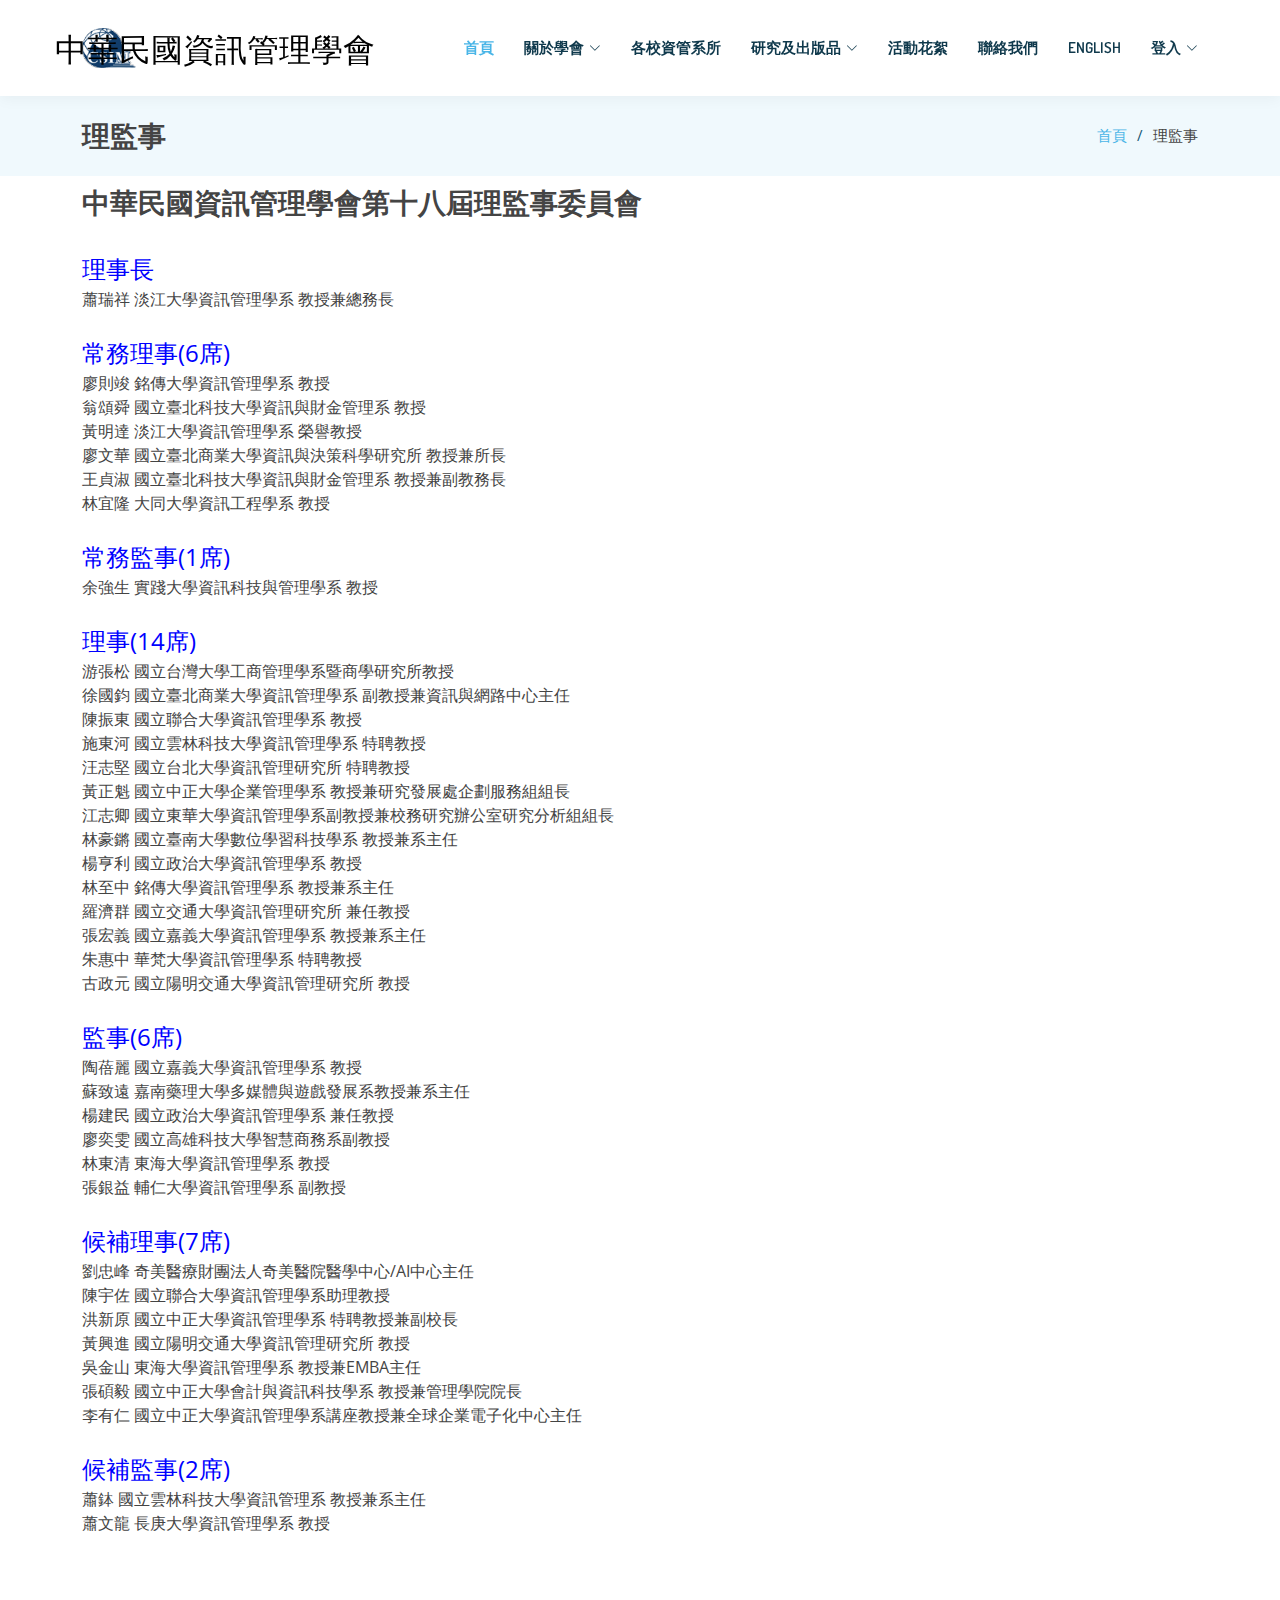
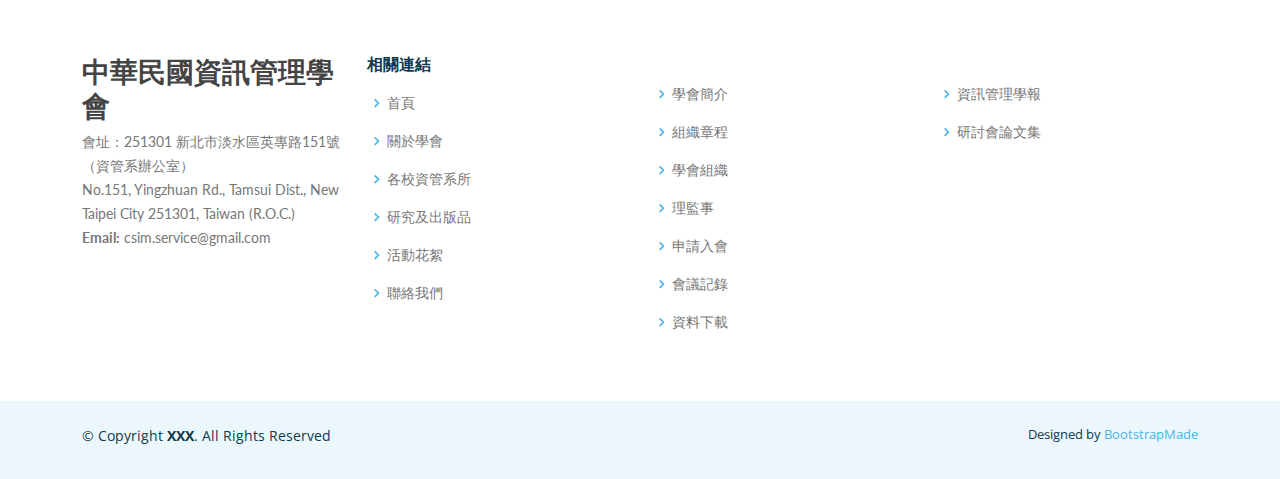
<file: 理監事名單.html>
<!DOCTYPE html>
<html lang="en">

<head>
  <meta charset="utf-8">
  <meta content="width=device-width, initial-scale=1.0" name="viewport">

  <title>理監事</title>
  <meta content="" name="description">
  <meta content="" name="keywords">

  <!-- Favicons -->
  <link href="assets/img/logo.png" rel="icon">
  <link href="assets/img/logo.png" rel="apple-touch-icon">

  <!-- Google Fonts -->
  <link href="https://fonts.googleapis.com/css?family=Open+Sans:300,300i,400,400i,600,600i,700,700i|Dosis:300,400,500,,600,700,700i|Lato:300,300i,400,400i,700,700i" rel="stylesheet">

  <!-- Vendor CSS Files -->
  <link href="assets/vendor/bootstrap/css/bootstrap.min.css" rel="stylesheet">
  <link href="assets/vendor/bootstrap-icons/bootstrap-icons.css" rel="stylesheet">
  <link href="assets/vendor/boxicons/css/boxicons.min.css" rel="stylesheet">
  <link href="assets/vendor/glightbox/css/glightbox.min.css" rel="stylesheet">
  <link href="assets/vendor/swiper/swiper-bundle.min.css" rel="stylesheet">

  <!-- Template Main CSS File -->
  <link href="assets/css/style.css" rel="stylesheet">

  <!-- =======================================================
  * Template Name: Butterfly
  * Template URL: https://bootstrapmade.com/butterfly-free-bootstrap-theme/
  * Updated: Mar 17 2024 with Bootstrap v5.3.3
  * Author: BootstrapMade.com
  * License: https://bootstrapmade.com/license/
  ======================================================== -->
</head>

<body>

  <!-- ======= Header ======= -->
  <header id="header" class="fixed-top">
    <div class="container d-flex align-items-center justify-content-between">

      <a href="index.html" class="logo"><img src="assets/img/logo.png" alt="" class="img-fluid"></a>
      <a href="index.html"><h2>中華民國資訊管理學會</h2></a>
      <!-- Uncomment below if you prefer to use text as a logo -->
      <!-- <h1 class="logo"><a href="index.html">Butterfly</a></h1> -->

      <nav id="navbar" class="navbar">
        <ul>
          <li><a class="nav-link scrollto active" href="index.html">首頁</a></li>
          <li class="dropdown"><a href="#"><span>關於學會</span> <i class="bi bi-chevron-down"></i></a>
            <ul>
              <li><a href="學會簡介.html">學會簡介</a></li>
              <li><a href="組織章程.html">組織章程</a></li>
              <li><a href="學會組織.html">學會組織</a></li>
              <li><a href="理監事名單.html">理監事</a></li>
              <li><a href="申請入會.html">申請入會</a></li>
              <li><a href="會議記錄.html">會議記錄</a></li>
              <li><a href="資料下載.html">資料下載</a></li>
            </ul>
          </li>
          <li><a class="nav-link scrollto" href="inner-page_2.html">各校資管系所</a></li>
          <li class="dropdown"><a href="#"><span>研究及出版品</span> <i class="bi bi-chevron-down"></i></a>
            <ul>
              <li><a href="https://3gszolaxfd8v9smfo2neuq.on.drv.tw/JIM20190909/">資訊管理學報</a></li>
              <li><a href="研討會論文集.html">研討會論文集</a></li>
            </ul>
          </li>
          <li><a class="nav-link scrollto " href="inner-page.html">活動花絮</a></li>
          <li><a class="nav-link scrollto" href="index.html#team">聯絡我們</a></li>
          <li><a class="nav-link scrollto">English</a></li>
          <li class="dropdown"><a href="#"><span>登入</span> <i class="bi bi-chevron-down"></i></a>
            <ul class="Login">
              <li>使用者帳號</li>
              <li><input type="text" id="username" placeholder="Username"></li>
              <li>使用者密碼</li>
              <li><input type="password" id="password" placeholder="Password"></li>
              <li><button id="loginButton">Login</button></li>
              <li><button id="registerButton">Sign up</button></li>
            </ul>
          </li>
        </ul>
        <i class="bi bi-list mobile-nav-toggle"></i>
      </nav><!-- .navbar -->
    </div>
  </header><!-- End Header -->

  <!-- ======= Main你們要改這個區塊 其他不要動 ======= -->
  <main id="main">
    <section class="breadcrumbs">
      <div class="container">
        <div class="d-flex justify-content-between align-items-center">
          <h2 style="padding-top: 20px;"><b>理監事</b></h2>
          <ol style="padding-top: 10px;">
            <li><a href="index.html">首頁</a></li>
            <li>理監事</li>
          </ol>
        </div>
      </div>
    </section>
    <!-- End Breadcrumbs -->
    <section class="inner-page">
      <div class="container" style="margin-top: -50px;">
        <h3><b>中華民國資訊管理學會第十八屆理監事委員會</b></h3><br>
        <div>
          <font size="5" color="blue">理事長</font><br>
          蕭瑞祥 淡江大學資訊管理學系 教授兼總務長<br><br>
          <font size="5" color="blue">常務理事(6席)</font><br>
          廖則竣 銘傳大學資訊管理學系 教授<br>
          翁頌舜 國立臺北科技大學資訊與財金管理系 教授<br>
          黃明達 淡江大學資訊管理學系 榮譽教授<br>
          廖文華 國立臺北商業大學資訊與決策科學研究所 教授兼所長<br>
          王貞淑 國立臺北科技大學資訊與財金管理系 教授兼副教務長<br>
          林宜隆 大同大學資訊工程學系 教授<br><br>
          <font size="5" color="blue">常務監事(1席)</font><br>
          余強生 實踐大學資訊科技與管理學系 教授<br><br>
          <font size="5" color="blue">理事(14席)</font><br>
          游張松 國立台灣大學工商管理學系暨商學研究所教授<br>
          徐國鈞 國立臺北商業大學資訊管理學系 副教授兼資訊與網路中心主任<br>
          陳振東 國立聯合大學資訊管理學系 教授<br>
          施東河 國立雲林科技大學資訊管理學系 特聘教授<br>
          汪志堅 國立台北大學資訊管理研究所 特聘教授<br>
          黃正魁 國立中正大學企業管理學系 教授兼研究發展處企劃服務組組長<br>
          江志卿 國立東華大學資訊管理學系副教授兼校務研究辦公室研究分析組組長<br>
          林豪鏘 國立臺南大學數位學習科技學系 教授兼系主任<br>
          楊亨利 國立政治大學資訊管理學系 教授<br>
          林至中 銘傳大學資訊管理學系 教授兼系主任<br>
          羅濟群 國立交通大學資訊管理研究所 兼任教授<br>
          張宏義 國立嘉義大學資訊管理學系 教授兼系主任<br>
          朱惠中 華梵大學資訊管理學系 特聘教授<br>
          古政元 國立陽明交通大學資訊管理研究所 教授<br><br>
          <font size="5" color="blue">監事(6席)</font><br>
          陶蓓麗 國立嘉義大學資訊管理學系 教授<br>
          蘇致遠 嘉南藥理大學多媒體與遊戲發展系教授兼系主任<br>
          楊建民 國立政治大學資訊管理學系 兼任教授<br>
          廖奕雯 國立高雄科技大學智慧商務系副教授<br>
          林東清 東海大學資訊管理學系 教授<br>
          張銀益 輔仁大學資訊管理學系 副教授<br><br>
          <font size="5" color="blue">候補理事(7席)</font><br>
          劉忠峰 奇美醫療財團法人奇美醫院醫學中心/AI中心主任<br>
          陳宇佐 國立聯合大學資訊管理學系助理教授<br>
          洪新原 國立中正大學資訊管理學系 特聘教授兼副校長<br>
          黃興進 國立陽明交通大學資訊管理研究所 教授<br>
          吳金山 東海大學資訊管理學系 教授兼EMBA主任<br>
          張碩毅 國立中正大學會計與資訊科技學系 教授兼管理學院院長<br>
          李有仁 國立中正大學資訊管理學系講座教授兼全球企業電子化中心主任<br><br>
          <font size="5" color="blue">候補監事(2席)</font><br>
          蕭鉢   國立雲林科技大學資訊管理系 教授兼系主任<br>
          蕭文龍 長庚大學資訊管理學系 教授<br>
        </div>
      </div>
      </div>
    </section>

  </main><!-- End #main -->

  <!-- ======= Footer ======= -->
  <footer id="footer">

    <!-- <div class="footer-newsletter">
      <div class="container">
        <div class="row justify-content-center">
          <div class="col-lg-6">
            <h4>Join Our Newsletter</h4>
            <p>Tamen quem nulla quae legam multos aute sint culpa legam noster magna</p>
            <form action="" method="post">
              <input type="email" name="email"><input type="submit" value="Subscribe">
            </form>
          </div>
        </div>
      </div>
    </div> -->

    <div class="footer-top">
      <div class="container">
        <div class="row">

          <div class="col-lg-3 col-md-6 footer-contact">
            <h3><b>中華民國資訊管理學會</b></h3>
            <p>
              會址：251301 新北市淡水區英專路151號（資管系辦公室）<br>
              No.151, Yingzhuan Rd., Tamsui Dist., New Taipei City 251301, Taiwan (R.O.C.) <br>
              <strong>Email:</strong> csim.service@gmail.com<br>
            </p>
          </div>

          <div class="col-lg-3 col-md-6 footer-links">
            <h4>相關連結</h4>
            <ul>
              <li><i class="bx bx-chevron-right"></i> <a href="index.html">首頁</a></li>
              <li><i class="bx bx-chevron-right"></i> <a href="#">關於學會</a></li>
              <li><i class="bx bx-chevron-right"></i> <a href="inner-page_2.html">各校資管系所</a></li>
              <li><i class="bx bx-chevron-right"></i> <a href="#">研究及出版品</a></li>
              <li><i class="bx bx-chevron-right"></i> <a href="inner-page.html">活動花絮</a></li>
              <li><i class="bx bx-chevron-right"></i> <a href="index.html#team">聯絡我們</a></li>
            </ul>
          </div>
          <div class="col-lg-3 col-md-6 footer-links">
            <ul>
              <h4></h4>
              <li><i class="bx bx-chevron-right"></i> <a href="學會簡介.html">學會簡介</a></li>
              <li><i class="bx bx-chevron-right"></i> <a href="組織章程.html">組織章程</a></li>
              <li><i class="bx bx-chevron-right"></i> <a href="學會組織.html">學會組織</a></li>
              <li><i class="bx bx-chevron-right"></i> <a href="理監事名單.html">理監事</a></li>
              <li><i class="bx bx-chevron-right"></i> <a href="申請入會.html">申請入會</a></li>
              <li><i class="bx bx-chevron-right"></i> <a href="會議記錄.html">會議記錄</a></li>
              <li><i class="bx bx-chevron-right"></i> <a href="資料下載.html">資料下載</a></li>
            </ul>
          </div>

          <div class="col-lg-3 col-md-6 footer-links">
            <ul>
              <h4></h4>
              <li><i class="bx bx-chevron-right"></i> <a href="https://3gszolaxfd8v9smfo2neuq.on.drv.tw/JIM20190909/">資訊管理學報</a></li>
              <li><i class="bx bx-chevron-right"></i> <a href="研討會論文集.html">研討會論文集</a></li>
            </ul>
          </div>

        </div>
      </div>
    </div>

    <div class="container py-4">
      <div class="copyright">
        &copy; Copyright <strong><span>XXX</span></strong>. All Rights Reserved
      </div>
      <div class="credits">
        <!-- All the links in the footer should remain intact. -->
        <!-- You can delete the links only if you purchased the pro version. -->
        <!-- Licensing information: https://bootstrapmade.com/license/ -->
        <!-- Purchase the pro version with working PHP/AJAX contact form: https://bootstrapmade.com/butterfly-free-bootstrap-theme/ -->
        Designed by <a href="https://bootstrapmade.com/">BootstrapMade</a>
      </div>
    </div>
  </footer><!-- End Footer -->

  <a href="#" class="back-to-top d-flex align-items-center justify-content-center"><i class="bi bi-arrow-up-short"></i></a>

  <!-- Vendor JS Files -->
  <script src="assets/vendor/purecounter/purecounter_vanilla.js"></script>
  <script src="assets/vendor/bootstrap/js/bootstrap.bundle.min.js"></script>
  <script src="assets/vendor/glightbox/js/glightbox.min.js"></script>
  <script src="assets/vendor/isotope-layout/isotope.pkgd.min.js"></script>
  <script src="assets/vendor/swiper/swiper-bundle.min.js"></script>
  <script src="assets/vendor/php-email-form/validate.js"></script>

  <!-- Template Main JS File -->
  <script src="assets/js/main.js"></script>

</body>

</html>
</file>
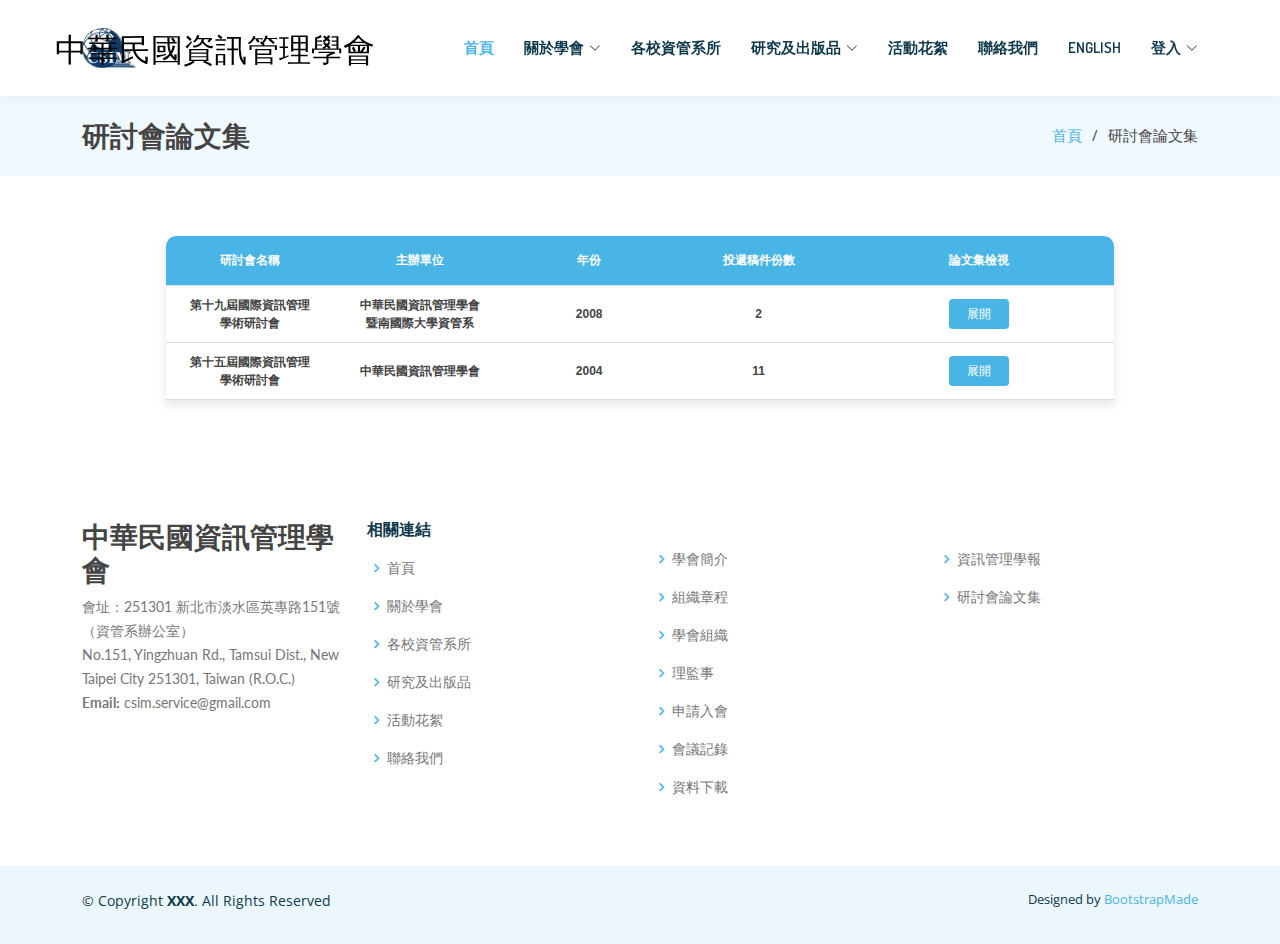
<file: 研討會論文集.html>
<!DOCTYPE html>
<html lang="en">

<head>
    <meta charset="utf-8">
    <meta content="width=device-width, initial-scale=1.0" name="viewport">

    <title>研討會論文集| 中華民國資訊管理學會</title>
    <meta content="" name="description">
    <meta content="" name="keywords">

    <!-- Favicons -->
    <link href="assets/img/logo.png" rel="icon">
    <link href="assets/img/logo.png" rel="apple-touch-icon">

    <!-- Google Fonts -->
    <link
        href="https://fonts.googleapis.com/css?family=Open+Sans:300,300i,400,400i,600,600i,700,700i|Dosis:300,400,500,,600,700,700i|Lato:300,300i,400,400i,700,700i"
        rel="stylesheet">

    <!-- Vendor CSS Files -->
    <link href="assets/vendor/bootstrap/css/bootstrap.min.css" rel="stylesheet">
    <link href="assets/vendor/bootstrap-icons/bootstrap-icons.css" rel="stylesheet">
    <link href="assets/vendor/boxicons/css/boxicons.min.css" rel="stylesheet">
    <link href="assets/vendor/glightbox/css/glightbox.min.css" rel="stylesheet">
    <link href="assets/vendor/swiper/swiper-bundle.min.css" rel="stylesheet">

    <!-- Template Main CSS File -->
    <link href="assets/css/style.css" rel="stylesheet">
    <link rel="icon" href="https://t.kfs.io/upload_images/96671/mark01-9_promote.png" />
    <link type="text/css" rel="stylesheet" href="assets/css/style_研討會論文集.css">
    <link type="text/css" rel="stylesheet" href="assets/css/style.css">
    <!-- =======================================================
  * Template Name: Butterfly
  * Template URL: https://bootstrapmade.com/butterfly-free-bootstrap-theme/
  * Updated: Mar 17 2024 with Bootstrap v5.3.3
  * Author: BootstrapMade.com
  * License: https://bootstrapmade.com/license/
  ======================================================== -->
</head>

<body>
    <!-- ======= Header ======= -->
    <header id="header" class="fixed-top">
        <div class="container d-flex align-items-center justify-content-between">
    
          <a href="index.html" class="logo"><img src="assets/img/logo.png" alt="" class="img-fluid"></a>
          <a href="index.html"><h2>中華民國資訊管理學會</h2></a>
          <!-- Uncomment below if you prefer to use text as a logo -->
          <!-- <h1 class="logo"><a href="index.html">Butterfly</a></h1> -->
    
          <nav id="navbar" class="navbar">
            <ul>
              <li><a class="nav-link scrollto active" href="index.html">首頁</a></li>
              <li class="dropdown"><a href="#"><span>關於學會</span> <i class="bi bi-chevron-down"></i></a>
                <ul>
                  <li><a href="學會簡介.html">學會簡介</a></li>
                  <li><a href="組織章程.html">組織章程</a></li>
                  <li><a href="學會組織.html">學會組織</a></li>
                  <li><a href="理監事名單.html">理監事</a></li>
                  <li><a href="申請入會.html">申請入會</a></li>
                  <li><a href="會議記錄.html">會議記錄</a></li>
                  <li><a href="資料下載.html">資料下載</a></li>
                </ul>
              </li>
              <li><a class="nav-link scrollto" href="inner-page_2.html">各校資管系所</a></li>
              <li class="dropdown"><a href="#"><span>研究及出版品</span> <i class="bi bi-chevron-down"></i></a>
                <ul>
                  <li><a href="https://3gszolaxfd8v9smfo2neuq.on.drv.tw/JIM20190909/">資訊管理學報</a></li>
                  <li><a href="研討會論文集.html">研討會論文集</a></li>
                </ul>
              </li>
              <li><a class="nav-link scrollto " href="inner-page.html">活動花絮</a></li>
              <li><a class="nav-link scrollto" href="#team">聯絡我們</a></li>
              <li><a class="nav-link scrollto">English</a></li>
              <li class="dropdown"><a href="#"><span>登入</span> <i class="bi bi-chevron-down"></i></a>
                <ul class="Login">
                  <li>使用者帳號</li>
                  <li><input type="text" id="username" placeholder="Username"></li>
                  <li>使用者密碼</li>
                  <li><input type="password" id="password" placeholder="Password"></li>
                  <li><button id="loginButton">Login</button></li>
                  <li><button id="registerButton">Sign up</button></li>
                </ul>
              </li>
            </ul>
            <i class="bi bi-list mobile-nav-toggle"></i>
          </nav><!-- .navbar -->
        </div>
      </header><!-- End Header -->

    <!-- ======= Main你們要改這個區塊 其他不要動 ======= -->
    <main id="main">
     <!-- ======= Breadcrumbs ======= -->
     <section class="breadcrumbs">
        <div class="container">
          <div class="d-flex justify-content-between align-items-center">
            <h2 style="padding-top: 20px;"><b>研討會論文集</b></h2>
            <ol style="padding-top: 10px;">
              <li><a href="index.html">首頁</a></li>
              <li>研討會論文集</li>
            </ol>
          </div>
        </div>
      </section>
      <!-- End Breadcrumbs -->       
      
        <section class="inner-page">
            <div class="container">
                <table>
                    <tr style="text-align: center;">
                        <th>研討會名稱</th>
                        <th>主辦單位</th>
                        <th>年份</th>
                        <th>投遞稿件份數</th>
                        <th>論文集檢視</th>
                    </tr>
                    <tr>
                        <td><b>第十九屆國際資訊管理<br>學術研討會</b></td>
                        <td><b>中華民國資訊管理學會<br>
                            暨南國際大學資管系</b></td>
                        <td><b>2008</b></td>
                        <td><b>2</b></td>
                        <td><button class="expand-btn" onclick="toggleTable(this)">展開</button></td>
                    </tr>
                    <!--展開表格-->
                    <tr class="expand_content" style="display: none;">
                        <td colspan="5">
                            <table>
                                    <th>論文名稱</th>
                                    <th>應用領域</th>
                                    <th>關鍵字</th>
                                    <th>作者</th>
                                    <th>下載</th>
                                </tr>

                                <tr>
                                    <td>
                                        <div class="hover-container">
                                            <p class="hover-trigger">
                                                <font color="#49b5e7"><u>併購企業資訊系統整合自製<br>與委外決策模式研究</u></font> 
                                            </p>
                                            <div class="popup">

                                                <p>併購為目前國內外流行的議題與企業經營的策略。成功的併購是企業能夠採行有效的資源管理措施，在各個環節上相互配合，才能達到併購一加一大於二的綜效。<br><br>
                                                    綜效意指善用資訊科技，為併購雙方架構出完善的溝通管道與創造獲利的可能性，因此在併購企業中資訊整合將扮演極為重要的角色。<br><br>
                                                    然而併購會增添資訊整合的複雜度，在資訊整合過程中秏時越長，對併購企業預期綜效產生的負面影響也越大，獲得綜效的可能性將更低。<br><br>
                                                    本研究主要目的是提出企業併購環境下之資訊系統整合自製與委外的決策模式，協助併購企業中的高階主管，對資訊系統整合自製與委外的決策做出理想的判斷。<br><br>
                                                    本研究首先依據併購企業的綜效與成功關鍵因素，將資訊系統整合的需求進行歸類，再由文獻分析彙整出在企業併購環境下資訊系統整合自製或委外應考慮之構面與評估效標，進而建立併購企業資訊系統整合自製與委外的決策模式。<br><br>
                                                    本研究亦經由個案公司的資訊系統整合三個案例來說明如何應用本研究所建立的決策模式來輔助自製或委外決策的制訂。</p></div>
                                        </div>
                                    </td>                                   
                                    <td>資訊管理</td>
                                    <td>併購企業, 資訊整合, 自製與委外決策模式</td>
                                    <td>盧春芳, 黃世禎, 傅上珍</td>
                                    <td><font color="blue"><a href="#.pdf">click</a></font></td>
                                </tr>

                                <tr>
                                    <td>
                                        <div class="hover-container">
                                            <p class="hover-trigger">
                                                <font color="#49b5e7"><u>知識鏈之探討:<br>以顧客、供應商與競爭者</u></font> 
                                            </p>
                                            <div class="popup">

                                                <p>由於通訊科技的迅速發展，帶來了經濟的改變，也提升了知識的重要性。許多企業為了增強在全球市場的競爭力，紛紛將許多例行的作業予以自動化或委外，而將員工的專業技能應用在更高價值的工作上，經由有效的利用個人知識與組織知識來產生新的工作能力，使員工得以從事更複雜、更精緻化的工作。<br><br>
                                                    同時企業也已認知到唯有持續不斷的創造與運用具競爭力的知識，企業才得以生存與成功。由此可見,知識對企業的重要性。但是很少實證研究企業在與所處的環境互動後，如何將吸收的資訊轉化為其自身的知識。<br><br>
                                                    因此,，本研究擬以顧客、供應商與競爭者知識為例，藉由知識鏈模式，以質性研究之個案研究法來探討企業如何將外部取得的顧客、供應商與競爭者知識，透過企業的知識鏈活動,，以過濾、 濃縮與萃取出有價值的企業內部知識,，以提升企業之競爭力。</p></div>
                                        </div>
                                    </td> 
                                    <td>資訊管理</td>
                                    <td>知識鏈, 顧客知識, 供應商知識, 競爭者知識</td>
                                    <td>曾淑美 , 吳俊儀</td>
                                    <td><font color="blue"><a href="#.pdf">click</a></font></td>
                                </tr>
                            </table>
                        </td>
                    </tr>
                    <tr>
                        <td><b>第十五屆國際資訊管理<br>學術研討會</b></td>
                        <td><b>中華民國資訊管理學會</b></td>
                        <td><b>2004</b></td>
                        <td><b>11</b></td>
                        <td><button class="expand-btn" onclick="toggleTable(this)">展開</button></td>
                    </tr>
                    <!--展開表格-->
                    <tr class="expand_content" style="display: none;">
                        <td colspan="5">
                            <table>
                                <tr>
                                    <th>論文名稱</th>
                                    <th>應用領域</th>
                                    <th>關鍵字</th>
                                    <th>作者</th>
                                    <th>下載</th>
                                </tr>

                                <tr>
                                    <td>
                                        <div class="hover-container">
                                            <p class="hover-trigger">
                                                <font color="#49b5e7"><u>Service與定位技術的整合及應用</u></font> 
                                            </p>
                                            <div class="popup">

                                                <p>假如行動裝置可以知道持有人的位置座標，再加上預先建立的週遭環境資訊，就可以將目前的情境主動提供給使用者，這樣的人機互動就可以稱為 Context
                                                Awareness。<br><br>因此位置資訊若能應用在 Context Awareness 上，將可以改善人類的生活。<br><br>
                                                本研究試著將定位技術與 Web Service 結合，嘗試開發一成本低廉、適合室內外環境且易於與企業整合的位置服務系統。</p></div>
                                        </div>
                                    </td>
                                    <td>通訊網路技術</td>
                                    <td>Context Awareness, Web Service, 位置資訊</td>
                                    <td>卓忠志, 潘志勝, 古東明</td>
                                    <td><font color="blue"><a href="#.pdf">click</a></font></td>
                                </tr>

                                <tr>
                                    <td>
                                        <div class="hover-container">
                                            <p class="hover-trigger">
                                                <font color="#49b5e7"><u>無線區域網路之位置導向服務品質監測</u></font> 
                                            </p>
                                            <div class="popup">

                                                <p>近年來IEEE 802.11 無線區域網路蓬勃發展，無線區域網路管理因而日益重要。無線區域網路之網路建置、無線通訊環境、使用者移動性有別於傳統有線網路，
                                                    也因此無線區域網路實際的服務品質可能因基地台架設位置、周遭訊號干擾、使用者位置、使用者人數而有所不同，
                                                    如何有效監測無線區域網路服務品質更是無線區域網路效能管理重要的研究課題。<br><br>
                                                    本論文提出一個位置導向的無線區域網路服務品質監測機制，利用無線區域網路基地台本身的 SNMP 網管功能，
                                                    提供網管人員以 WWW 連線的方式在無線區域網路訊號涵蓋範圍依各區域位置進行訊號品質量測;
                                                    此機制並利用對 IEEE 802.11 連線服務的即時監測，自動搜集及分析一般使用者無線上網時的傳輸速率、訊號品質、訊號強度等連線資料。<br><br>
                                                    這些與位置及使用者相依的服務品質監測，是無線區域網路效能管理一大特色，依據這些監測資料，網管人員可進一步調整基地台位置、增減基地台數目、更動通訊頻道，以改善無線區域網路效能。</p></div>
                                        </div>
                                    </td>
                                    <td>通訊網路技術</td>
                                    <td>Context Awareness, Web Service, 位置資訊</td>
                                    <td>陳彥錚, 陳秋彰 , 吳俊儀</td>
                                    <td><font color="blue"><a href="#.pdf">click</a></font></td>
                                </tr>

                                <tr>
                                    <td>
                                        <div class="hover-container">
                                            <p class="hover-trigger">
                                                <font color="#49b5e7"><u>非集中式點對點環境下之快速與低頻寬需求的服務搜尋方法設計</u></font> 
                                            </p>
                                            <div class="popup">

                                                <p>隨著網際網路的發展與普及，在網路上搜尋所需的檔案或服務已經是一個普遍的現象。在廣闊網路環境中尋找所需的服務大都是透過集中式伺服器來取得服務，但集中式伺服器有潛在的缺點，如擴充性、額外的費用等等，
                                                    但在點對點架構中，因不具集中式伺服器所以無上述問題產生。僅管如此，點對點仍有許多問題存在，如提供服務者之所在位置和提供哪些服務等問題。<br><br>
                                                    在本篇我們採用非集中式的架構，經由網域名稱伺服器(Domain Name Server)原有的階層式架構，
                                                    利用此特性來輔助尋找提供服務者，以達到快速搜尋目的。不僅如此，階層式的架構在溶入點對點系統後，將能保證提供服務者是距離較近的點(peer)。<br><br>
                                                    在實際的模擬中可以確定，在點對點系統中，透過網域名稱伺服器的輔助，在整體的搜尋上，所需執行時間確實有明顯的縮短，
                                                    對整體網路品質而言，少量封包的傳輸將不會造成網路的擁塞。由此可知，執行時間的縮短和降低大量封包的傳輸將可以讓點對點系統能運作更暢，資料傳輸更快速。</p></div>
                                        </div>
                                    </td>
                                    <td>通訊網路技術</td>
                                    <td>點對點, 網域名稱伺服器, 非集中式點對點網路, 服務搜尋</td>
                                    <td>陳青文, 楊朝翔, 顏佩詩</td>
                                    <td><font color="blue"><a href="#.pdf">click</a></font></td>
                                </tr>

                                <tr>
                                    <td>
                                        <div class="hover-container">
                                            <p class="hover-trigger">
                                                <font color="#49b5e7"><u>在多重通道隨意網路上利用控制與資料通道頻寬比例使效能最大化之策略</u></font> 
                                            </p>
                                            <div class="popup">

                                                <p>在無線隨意網路 (Wireless Ad Hoc Network) 中媒體存取層 (MAC Layer) 的功用是負責把資料可靠並有效率地傳送出去，故在媒體存取層中建立一個可靠並且有效能的廣播通訊協定是很重要的。但要如何維持高的效能 (Throughput) 卻是媒體存取層重要的考量。<br><br>
                                                    多重頻道 (Multiple Channel) 的好處是可以減輕媒體競爭和降低傳輸封包的碰撞機率，故近來有些學者提出用多重頻道來增加資料頻道 (Data Channel) 的頻寬以提高整體的效能，但卻沒考慮到控制信號 (Control Messages) 的超載問題，即資料頻道增加到一個程度後效能就不會再提高反而會下降。<br><br>
                                                    因此我們針對資料頻道與控制頻道 (Control Channel) 的頻寬比例做深入的探討，提出了調整資料頻道與控制頻道的頻寬最佳比例，讓資料頻道使用率達到最佳進而提高效能。<br><br>
                                                    所以只要告知協定的定義就可透過我們的理論算出資料頻道與控制頻道之最佳比例，再以這比例為基礎不管應用在多重頻道或是其他減少碰撞的方法上，相信都能有最大的效能。<br><br>
                                                    經過我們的模擬結果，證實我們提出的方法能有最大的效能。</p></div>
                                        </div>
                                    </td>
                                    <td>通訊網路技術</td>
                                    <td>無線隨意網路, 媒體存取層, 效能, 資料頻道, 控制頻道</td>
                                    <td>陳青文, 方清宏, 賴俊良, 洪瑞聰</td>
                                    <td><font color="blue"><a href="#.pdf">click</a></font></td>
                                </tr>

                                <tr>
                                    <td>
                                        <div class="hover-container">
                                            <p class="hover-trigger">
                                                <font color="#49b5e7"><u>Misuse Detection of New Malicious Emails</u></font> 
                                            </p>
                                            <div class="popup">

                                                <p>A serious security threat today is malicious emails, arriving as email attachments. An email virus is an email that can infect other programs by modifying them to include a replication of it. When the infected emails are opened, the email virus spreads itself to others. <br><br>
                                                    Nowadays, society has seen a dramatic increase in the use of emails. We present a novel approach to detect misuse emails by gathering and maintaining knowledge of the behavior of the malicious emails rather than anticipating attacks by unknown assailants. <br><br>
                                                    Our approach is based on building and maintaining a profile of the malicious emails through analyzing its static activity. Any new activity of the email is compared to the malicious profile to detect a potential misuse. <br><br>
                                                    Comparison results show that our proposed methods outperformed than anti-virus software.</p></div>
                                        </div>
                                    </td>
                                    <td>通訊網路技術</td>
                                    <td>email virus detection, self-organizing maps, network security</td>
                                    <td>Dong-Her Shih, Chun-Pin Chang, Hsiu-Sen Chiang</td>
                                    <td><font color="blue"><a href="#.pdf">click</a></font></td>
                                </tr>

                                <tr>
                                    <td>
                                        <div class="hover-container">
                                            <p class="hover-trigger">
                                                <font color="#49b5e7"><u>協同過濾技術在商品推薦系統上之應用與成效評估</u></font> 
                                            </p>
                                            <div class="popup">

                                                <p>本研究嘗試將「協同過濾」技術實際應用在商品推薦上，希望藉由「協同過濾」方法有效地推薦出網站使用者所喜愛的商品，以減少消費者在網路上所浪費的時間。 <br><br>
                                                    本研究之進行主要可以分成兩部分，第一部份乃是以「協同過濾」方法實際開發一套線上商品推薦系統；第二部分則是實施一實地實驗，透過本研究開發之推薦系統來驗證、比較「協同過濾」之推薦成效。 <br><br>
                                                    由於本研究選擇「手機」作為商品推薦之標的物，因此，在設計「協同過濾」運算時，特別採用「性別-最適合男生使用」、「性別-最適合女生使用」、「外型」、「功能」、「娛樂」和「鈴聲」作為「協同過濾」之分群過濾變數。 <br><br>
                                                    透過本研究希望可以： <br> <br>
                                                    (1)發展一個適用在電子商務上的推薦機制 <br>
                                                    (2)探討「協同過濾」在線上商品推薦的效果<br>
                                                    (3)探討在「協同過濾」方法中，採用不同分群變數時，其商品推薦成效是否有所差異性<br>
                                                    (4)比較「協同過濾」與一般「票選排行榜」推薦機制的推薦成效<br>
                                                    (5)探討當使用者具有不同屬性時，「協同過濾」方法所採用的分群變數，其商品推薦成效是否會受影響<br><br>
                                                    本研究主要結論有： <br> <br>
                                                    (1)「協同過濾」方法用在線上商品推薦上，確實有其成效<br>
                                                    (2) 透過不同分群變數來進行「協同過濾」，其商品推薦成效會有所不同<br>
                                                    (3)「協同過濾」的商品推薦成效優於「票選排行榜」之推薦成效<br>
                                                    (4)當使用者屬性不同時，「協同過濾」的商品推薦成效會受到影響</p></div>
                                        </div>
                                    </td>
                                    <td>通訊網路技術</td>
                                    <td>電子商務, 消費者行為, 協同過濾, 推薦系統</td>
                                    <td>吳肇銘, 金志聿, 林怡秀</td>
                                    <td><font color="blue"><a href="#.pdf">click</a></font></td>
                                </tr>

                                <tr>
                                    <td>
                                        <div class="hover-container">
                                            <p class="hover-trigger">
                                                <font color="#49b5e7"><u>結合IC卡之校園安全網頁系統的設計與實現</u></font> 
                                            </p>
                                            <div class="popup">

                                                <p>在危機四伏的網路世界中，一般的網頁系統已難以保護網頁資料及使用者資料的安全，因此本研究主要目的在設計一套校園安全網頁系統(Secure Campus-wide Website System)，將學校網頁中較為機密或敏感的資料，透過資料庫及伺服器端網頁語言機制加密儲存起來，並依使用者權限加以分級管理。<br><br>
                                                    教職員每人發給一張IC卡，做為身份識別及加解密之用，如此充分保障電子資料傳遞與儲存之安全，也不怕因伺服器遭受入侵而洩漏機密資料。<br><br>
                                                    校園安全網頁系統主要採三層式架構設計，分別為伺服器層、資料庫層與使用者層，其中前兩者以自由軟體開發，支援多種作業系統，且軟體建置成本接近於零；使用者層採用Windows平台，方便一般使用者操作，並支援更多種類的IC卡讀卡機。<br><br>
                                                    本系統也使用著名的RSA及AES密碼學，以確保資料之安全。<br><br>
                                                    關鍵字：IC卡、WWW、AES、RSA、PHP</p></div>
                                        </div>
                                    </td>
                                    <td>通訊網路技術</td>
                                    <td>IC卡, WWW, AES, RSA, PHP</td>
                                    <td>陳軒正, 楊中皇</td>
                                    <td><font color="blue"><a href="#.pdf">click</a></font></td>
                                </tr>

                                <tr>
                                    <td>
                                        <div class="hover-container">
                                            <p class="hover-trigger">
                                                <font color="#49b5e7"><u>以電力能源為基礎的蜂巢式階層管理</u></font> 
                                            </p>
                                            <div class="popup">

                                                <p>近年來，由於人類對無線網路服務的需求愈來愈多，希望在任何時間、任何地點都能隨時取得新的資訊。因此，造就隨意式無線網路(Mobile Ad-Hoc Network，MANET)的誕生。<br><br>
                                                    在MANET的環境下，如何善用有限的電力能源來建立以及穩定傳輸路徑是非常重要的課題。<br><br>
                                                    本研究以電力能源(power-based)為基礎來選派行動代理人(Mobile Agent，MA)，透過行動代理人來改善蜂巢式階層管理架構，協助管理範圍中的行動設備(Mobile Host，MH)，藉以期望減輕管理者負載並加強MANET的拓樸生命週期。</p></div>
                                        </div>
                                    </td>                                   
                                    <td>通訊網路技術</td>
                                    <td>隨意式無線網路, 無基礎建設的網路結構, 蜂巢式階層管理架構, 行動代理人, 行動設備</td>
                                    <td>王淑卿, 嚴國慶 , 周雨韻</td>
                                    <td><font color="blue"><a href="#.pdf">click</a></font></td>
                                </tr>

                                <tr>
                                    <td>
                                        <div class="hover-container">
                                            <p class="hover-trigger">
                                                <font color="#49b5e7"><u>Resilient and Robust Key Management for Mobile Ad Hoc Networks</u></font> 
                                            </p>
                                            <div class="popup">

                                                <p>In contrast with traditional networks, with the characteristics of mobile wireless devices that can dynamically form a network without any infrastructure and wired line, mobile ad hoc networks usually do not provide on-line access to trusted authorities or to centralized servers. <br><br>
                                                    Furthermore, they frequently exhibit partition due to link or node failures or node mobility. For these reasons, if we apply traditional PKI (Public Key Infrastructure) security architecture to mobile ad hoc networks, it will appear secure blind sides especially in large-scale ad hoc networks. <br><br>
                                                    For this point of view, we propose a new scalable and robust cluster-organized key management scheme and distribution of trust to an aggregation of nodes by taking advantage of threshold scheme faculty to provide mobile ad hoc networks with robust key management. <br><br>
                                                    Furthermore, our approach provides CA (Certificate Authority) with fault tolerance mechanism to keep off single point of failure or single point of compromise, and saves CA large repository maintaining members; certificates that make our approach more suitable for many mobile devices. <br><br>
                                                    In addition, we enhance the routing performance and non-repudiation and propose a mathematical model to prove our cluster-based communication performance that is better than node-based approach.</p></div>
                                        </div>
                                    </td>
                                    <td>通訊網路技術</td>
                                    <td>PKI, CA, Cluster</td>
                                    <td>Hua-Yi Lin, Yueh-Min Huang</td>
                                    <td><font color="blue"><a href="#.pdf">click</a></font></td>
                                </tr>

                                <tr>
                                    <td>
                                        <div class="hover-container">
                                            <p class="hover-trigger">
                                                <font color="#49b5e7"><u>行動商務應用之動態使用者查詢系統</u></font> 
                                            </p>
                                            <div class="popup">

                                                <p>本研究運用「移動中的物體」、「座標位置」與「時間」三個主軸，提出一個移動物體對靜態資料動態查詢的系統架構―動態使用者查詢系統(Dynamic User Query System)。<br><br>
                                                    在本系統中，所有靜止或移動中的物體都可以自行決定起始查詢地點的位置、速度、時間區間、距離及想查詢的項目，成為下查詢指令的使用者，並且可以支援：<br><br>
                                                    (1)多重動態查詢<br>
                                                    (2) 移動式查詢範圍<br><br>
                                                    本研究的實驗應用領域為行動服務業，藉由動態使用者查詢系統支援移動中的物體依當時的需求進行動態查詢，以期獲得更精確的查詢結果。<br><br>
                                                    本研究實做領域為手機通訊，藉由手機的普遍性及可攜帶性，落實讓使用者動態查詢的行動服務目的。</p></div>
                                        </div>
                                    </td> 
                                    <td>通訊網路技術</td>
                                    <td>定址化服務, 動態查詢, 查詢系統, 行動服務</td>
                                    <td>翁頌舜, 周羿禛</td>
                                    <td><font color="blue"><a href="#.pdf">click</a></font></td>
                                </tr>

                                <tr>
                                    <td>
                                        <div class="hover-container">
                                            <p class="hover-trigger">
                                                <font color="#49b5e7"><u>行動網路環境下付款機制之研究</u></font> 
                                            </p>
                                            <div class="popup">

                                                <p>GSM行動通訊系統中，已經存在先付費後通話的服務，稱之為行動預付電話服務(Mobile Pre-paid Phone Service)。<br><br>
                                                    技術上達成此項服務的方法有四種，然而此四種方法皆針對語音通話而設計，並不能滿足廣泛的行動付款需求。<br><br>
                                                    因此，本研究從中選擇無線智慧網路(Wireless Intelligent Network / WIN)與手機計價(Handset Based)兩種方法進行研究，並以此二種預付服務技術為基礎，提出新的方法與架構，盼能滿足行動付款(Mobile Payment)的需求。</p></div>
                                        </div>
                                    </td>
                                    <td>通訊網路技術</td>
                                    <td>預付服務, 行動付款, 無線智慧網路</td>
                                    <td>羅濟群, 黃俊龍</td>
                                    <td><font color="blue"><a href="#.pdf">click</a></font></td>
                                </tr>
                            </table>
                        </td>
                    </tr>
                </table>
                <script>
                    function toggleTable(button) {
                        var row = button.parentElement.parentElement.nextElementSibling;
                        if (row.style.display === 'none' || row.style.display === '') {
                            row.style.display = 'table-row';
                        } else {
                            row.style.display = 'none';
                        }
                    }
                </script>

                
            </div>
        </section>
    </main>

    <!-- ======= Footer ======= -->
    <footer id="footer">

        <div class="footer-top">
            <div class="container">
                <div class="row">

                    <div class="col-lg-3 col-md-6 footer-contact">
                        <h3><b>中華民國資訊管理學會</b></h3>
                        <p>
                            會址：251301 新北市淡水區英專路151號（資管系辦公室）<br>
                            No.151, Yingzhuan Rd., Tamsui Dist., New Taipei City 251301, Taiwan (R.O.C.) <br>
                            <strong>Email:</strong> csim.service@gmail.com<br>
                        </p>
                    </div>

                    <div class="col-lg-3 col-md-6 footer-links">
                        <h4>相關連結</h4>
                        <ul>
                            <li><i class="bx bx-chevron-right"></i> <a href="index.html">首頁</a></li>
                            <li><i class="bx bx-chevron-right"></i> <a href="#">關於學會</a></li>
                            <li><i class="bx bx-chevron-right"></i> <a href="inner-page_2.html">各校資管系所</a></li>
                            <li><i class="bx bx-chevron-right"></i> <a href="#">研究及出版品</a></li>
                            <li><i class="bx bx-chevron-right"></i> <a href="inner-page.html">活動花絮</a></li>
                            <li><i class="bx bx-chevron-right"></i> <a href="index.html#team">聯絡我們</a></li>
                        </ul>
                    </div>
                    <div class="col-lg-3 col-md-6 footer-links">
                        <ul>
                            <h4></h4>
                            <li><i class="bx bx-chevron-right"></i> <a href="學會簡介.html">學會簡介</a></li>
                            <li><i class="bx bx-chevron-right"></i> <a href="組織章程.html">組織章程</a></li>
                            <li><i class="bx bx-chevron-right"></i> <a href="學會組織.html">學會組織</a></li>
                            <li><i class="bx bx-chevron-right"></i> <a href="理監事名單.html">理監事</a></li>
                            <li><i class="bx bx-chevron-right"></i> <a href="申請入會.html">申請入會</a></li>
                            <li><i class="bx bx-chevron-right"></i> <a href="會議記錄.html">會議記錄</a></li>
                            <li><i class="bx bx-chevron-right"></i> <a href="資料下載.html">資料下載</a></li>
                        </ul>
                    </div>

                    <div class="col-lg-3 col-md-6 footer-links">
                        <ul>
                            <h4></h4>
                            <li><i class="bx bx-chevron-right"></i> <a href="#">資訊管理學報</a></li>
                            <li><i class="bx bx-chevron-right"></i> <a href="#">研討會論文集</a></li>
                        </ul>
                    </div>

                </div>
            </div>
        </div>

        <div class="container py-4">
            <div class="copyright">
                &copy; Copyright <strong><span>XXX</span></strong>. All Rights Reserved
            </div>
            <div class="credits">
                <!-- All the links in the footer should remain intact. -->
                <!-- You can delete the links only if you purchased the pro version. -->
                <!-- Licensing information: https://bootstrapmade.com/license/ -->
                <!-- Purchase the pro version with working PHP/AJAX contact form: https://bootstrapmade.com/butterfly-free-bootstrap-theme/ -->
                Designed by <a href="https://bootstrapmade.com/">BootstrapMade</a>
            </div>
        </div>
    </footer><!-- End Footer -->

    <a href="#" class="back-to-top d-flex align-items-center justify-content-center"><i
            class="bi bi-arrow-up-short"></i></a>

    <!-- Vendor JS Files -->
    <script src="assets/vendor/purecounter/purecounter_vanilla.js"></script>
    <script src="assets/vendor/bootstrap/js/bootstrap.bundle.min.js"></script>
    <script src="assets/vendor/glightbox/js/glightbox.min.js"></script>
    <script src="assets/vendor/isotope-layout/isotope.pkgd.min.js"></script>
    <script src="assets/vendor/swiper/swiper-bundle.min.js"></script>
    <script src="assets/vendor/php-email-form/validate.js"></script>

    <!-- Template Main JS File -->
    <script src="assets/js/main.js"></script>
</body>

</html>
</file>
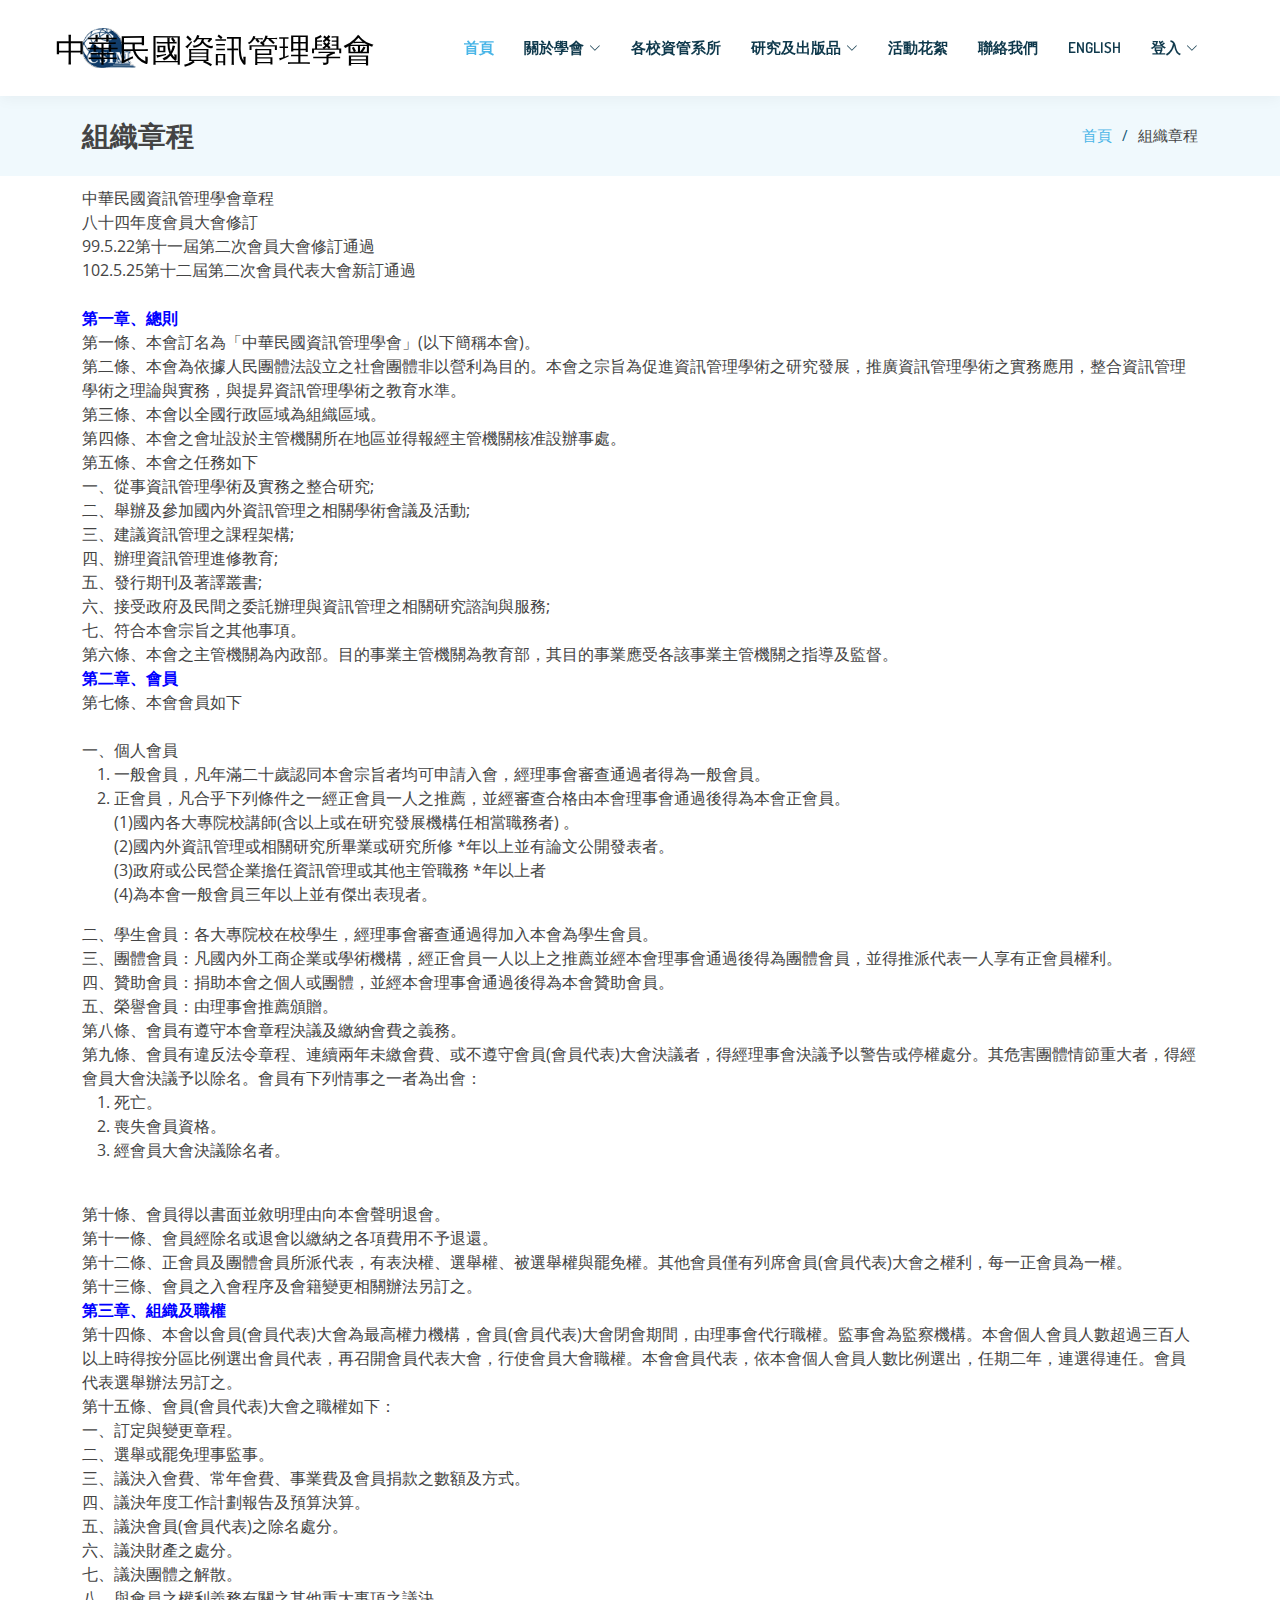
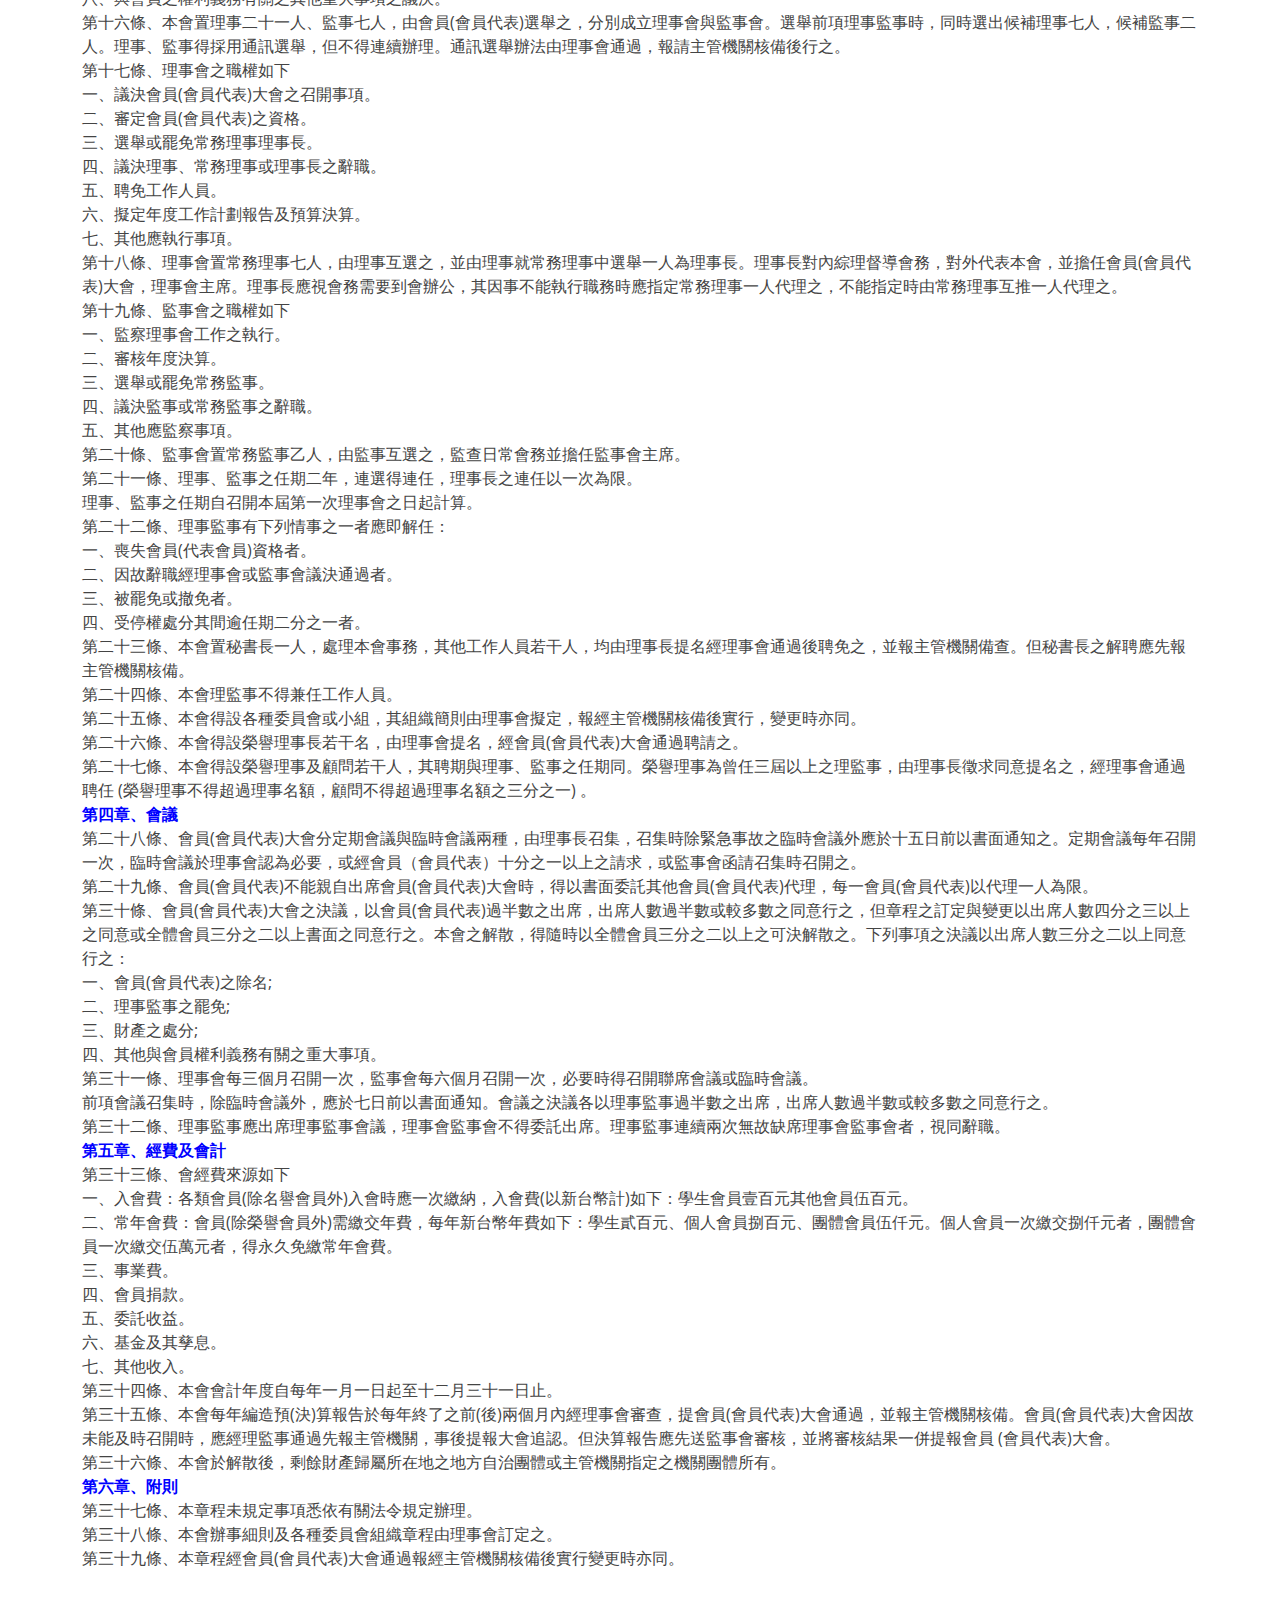
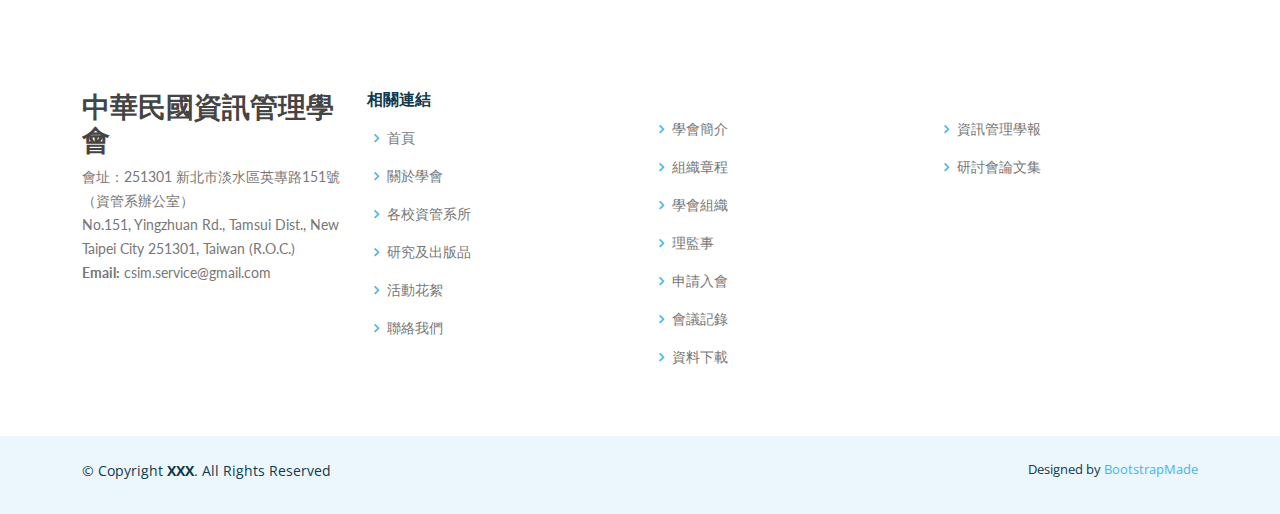
<file: 組織章程.html>
<!DOCTYPE html>
<html lang="en">

<head>
  <meta charset="utf-8">
  <meta content="width=device-width, initial-scale=1.0" name="viewport">

  <title>組織章程</title>
  <meta content="" name="description">
  <meta content="" name="keywords">

  <!-- Favicons -->
  <link href="assets/img/logo.png" rel="icon">
  <link href="assets/img/logo.png" rel="apple-touch-icon">

  <!-- Google Fonts -->
  <link href="https://fonts.googleapis.com/css?family=Open+Sans:300,300i,400,400i,600,600i,700,700i|Dosis:300,400,500,,600,700,700i|Lato:300,300i,400,400i,700,700i" rel="stylesheet">

  <!-- Vendor CSS Files -->
  <link href="assets/vendor/bootstrap/css/bootstrap.min.css" rel="stylesheet">
  <link href="assets/vendor/bootstrap-icons/bootstrap-icons.css" rel="stylesheet">
  <link href="assets/vendor/boxicons/css/boxicons.min.css" rel="stylesheet">
  <link href="assets/vendor/glightbox/css/glightbox.min.css" rel="stylesheet">
  <link href="assets/vendor/swiper/swiper-bundle.min.css" rel="stylesheet">

  <!-- Template Main CSS File -->
  <link href="assets/css/style.css" rel="stylesheet">

  <!-- =======================================================
  * Template Name: Butterfly
  * Template URL: https://bootstrapmade.com/butterfly-free-bootstrap-theme/
  * Updated: Mar 17 2024 with Bootstrap v5.3.3
  * Author: BootstrapMade.com
  * License: https://bootstrapmade.com/license/
  ======================================================== -->
</head>

<body>

  <!-- ======= Header ======= -->
  <header id="header" class="fixed-top">
    <div class="container d-flex align-items-center justify-content-between">

      <a href="index.html" class="logo"><img src="assets/img/logo.png" alt="" class="img-fluid"></a>
      <a href="index.html"><h2>中華民國資訊管理學會</h2></a>
      <!-- Uncomment below if you prefer to use text as a logo -->
      <!-- <h1 class="logo"><a href="index.html">Butterfly</a></h1> -->

      <nav id="navbar" class="navbar">
        <ul>
          <li><a class="nav-link scrollto active" href="index.html">首頁</a></li>
          <li class="dropdown"><a href="#"><span>關於學會</span> <i class="bi bi-chevron-down"></i></a>
            <ul>
              <li><a href="學會簡介.html">學會簡介</a></li>
              <li><a href="組織章程.html">組織章程</a></li>
              <li><a href="學會組織.html">學會組織</a></li>
              <li><a href="理監事名單.html">理監事</a></li>
              <li><a href="申請入會.html">申請入會</a></li>
              <li><a href="會議記錄.html">會議記錄</a></li>
              <li><a href="資料下載.html">資料下載</a></li>
            </ul>
          </li>
          <li><a class="nav-link scrollto" href="inner-page_2.html">各校資管系所</a></li>
          <li class="dropdown"><a href="#"><span>研究及出版品</span> <i class="bi bi-chevron-down"></i></a>
            <ul>
              <li><a href="https://3gszolaxfd8v9smfo2neuq.on.drv.tw/JIM20190909/">資訊管理學報</a></li>
              <li><a href="研討會論文集.html">研討會論文集</a></li>
            </ul>
          </li>
          <li><a class="nav-link scrollto " href="inner-page.html">活動花絮</a></li>
          <li><a class="nav-link scrollto" href="index.html#team">聯絡我們</a></li>
          <li><a class="nav-link scrollto">English</a></li>
          <li class="dropdown"><a href="#"><span>登入</span> <i class="bi bi-chevron-down"></i></a>
            <ul class="Login">
              <li>使用者帳號</li>
              <li><input type="text" id="username" placeholder="Username"></li>
              <li>使用者密碼</li>
              <li><input type="password" id="password" placeholder="Password"></li>
              <li><button id="loginButton">Login</button></li>
              <li><button id="registerButton">Sign up</button></li>
            </ul>
          </li>
        </ul>
        <i class="bi bi-list mobile-nav-toggle"></i>
      </nav><!-- .navbar -->
    </div>
  </header><!-- End Header -->

  <!-- ======= Main你們要改這個區塊 其他不要動 ======= -->
  <main id="main">
    <section class="breadcrumbs">
      <div class="container">
        <div class="d-flex justify-content-between align-items-center">
          <h2 style="padding-top: 20px;"><b>組織章程</b></h2>
          <ol style="padding-top: 10px;">
            <li><a href="index.html">首頁</a></li>
            <li>組織章程</li>
          </ol>
        </div>
      </div>
    </section>
    <section class="inner-page">
      <div class="container" style="margin-top: -50px;">
        中華民國資訊管理學會章程</br>
        八十四年度會員大會修訂</br>
        99.5.22第十一屆第二次會員大會修訂通過<br>
        102.5.25第十二屆第二次會員代表大會新訂通過<br><br>
        <div>
          <b><font color="blue">第一章、總則</font></b><br>
          第一條、本會訂名為「中華民國資訊管理學會」(以下簡稱本會)。<br>
          第二條、本會為依據人民團體法設立之社會團體非以營利為目的。本會之宗旨為促進資訊管理學術之研究發展，推廣資訊管理學術之實務應用，整合資訊管理學術之理論與實務，與提昇資訊管理學術之教育水準。<br>
          第三條、本會以全國行政區域為組織區域。<br>
          第四條、本會之會址設於主管機關所在地區並得報經主管機關核准設辦事處。<br>
          第五條、本會之任務如下<br>
          一、從事資訊管理學術及實務之整合研究;<br>
          二、舉辦及參加國內外資訊管理之相關學術會議及活動;<br>
          三、建議資訊管理之課程架構;<br>
          四、辦理資訊管理進修教育;<br>
          五、發行期刊及著譯叢書;<br>
          六、接受政府及民間之委託辦理與資訊管理之相關研究諮詢與服務;<br>
          七、符合本會宗旨之其他事項。<br>

          第六條、本會之主管機關為內政部。目的事業主管機關為教育部，其目的事業應受各該事業主管機關之指導及監督。<br>
        </div>
        <div>
          <b><font color="blue">第二章、會員</font></b><br>
          第七條、本會會員如下<br><br>
          一、個人會員<br>
          <ol>
            <li>一般會員，凡年滿二十歲認同本會宗旨者均可申請入會，經理事會審查通過者得為一般會員。</li>
            <li>正會員，凡合乎下列條件之一經正會員一人之推薦，並經審查合格由本會理事會通過後得為本會正會員。<br>
              (1)國內各大專院校講師(含以上或在研究發展機構任相當職務者) 。<br>
              (2)國內外資訊管理或相關研究所畢業或研究所修 *年以上並有論文公開發表者。<br>
              (3)政府或公民營企業擔任資訊管理或其他主管職務 *年以上者<br>
              (4)為本會一般會員三年以上並有傑出表現者。<br></li>
          </ol>
          二、學生會員：各大專院校在校學生，經理事會審查通過得加入本會為學生會員。<br>
          三、團體會員：凡國內外工商企業或學術機構，經正會員一人以上之推薦並經本會理事會通過後得為團體會員，並得推派代表一人享有正會員權利。<br>
          四、贊助會員：捐助本會之個人或團體，並經本會理事會通過後得為本會贊助會員。<br>
          五、榮譽會員：由理事會推薦頒贈。<br>

          第八條、會員有遵守本會章程決議及繳納會費之義務。<br>

          第九條、會員有違反法令章程、連續兩年未繳會費、或不遵守會員(會員代表)大會決議者，得經理事會決議予以警告或停權處分。其危害團體情節重大者，得經會員大會決議予以除名。會員有下列情事之一者為出會：<br>
          <ol>
            <li>死亡。</li>
            <li>喪失會員資格。</li>
            <li>經會員大會決議除名者。</li>
          </ol><br>

          第十條、會員得以書面並敘明理由向本會聲明退會。<br>
          第十一條、會員經除名或退會以繳納之各項費用不予退還。<br>
          第十二條、正會員及團體會員所派代表，有表決權、選舉權、被選舉權與罷免權。其他會員僅有列席會員(會員代表)大會之權利，每一正會員為一權。<br>
          第十三條、會員之入會程序及會籍變更相關辦法另訂之。<br>
        </div>
        <div>
          <b><font color="blue">第三章、組織及職權</font></b><br>
          第十四條、本會以會員(會員代表)大會為最高權力機構，會員(會員代表)大會閉會期間，由理事會代行職權。監事會為監察機構。本會個人會員人數超過三百人以上時得按分區比例選出會員代表，再召開會員代表大會，行使會員大會職權。本會會員代表，依本會個人會員人數比例選出，任期二年，連選得連任。會員代表選舉辦法另訂之。<br>

          第十五條、會員(會員代表)大會之職權如下：<br>
          一、訂定與變更章程。<br>
          二、選舉或罷免理事監事。<br>
          三、議決入會費、常年會費、事業費及會員捐款之數額及方式。<br>
          四、議決年度工作計劃報告及預算決算。<br>
          五、議決會員(會員代表)之除名處分。<br>
          六、議決財產之處分。<br>
          七、議決團體之解散。<br>
          八、與會員之權利義務有關之其他重大事項之議決。<br>

          第十六條、本會置理事二十一人、監事七人，由會員(會員代表)選舉之，分別成立理事會與監事會。選舉前項理事監事時，同時選出候補理事七人，候補監事二人。理事、監事得採用通訊選舉，但不得連續辦理。通訊選舉辦法由理事會通過，報請主管機關核備後行之。<br>

          第十七條、理事會之職權如下<br>
          一、議決會員(會員代表)大會之召開事項。<br>
          二、審定會員(會員代表)之資格。<br>
          三、選舉或罷免常務理事理事長。<br>
          四、議決理事、常務理事或理事長之辭職。<br>
          五、聘免工作人員。<br>
          六、擬定年度工作計劃報告及預算決算。<br>
          七、其他應執行事項。<br>

          第十八條、理事會置常務理事七人，由理事互選之，並由理事就常務理事中選舉一人為理事長。理事長對內綜理督導會務，對外代表本會，並擔任會員(會員代表)大會，理事會主席。理事長應視會務需要到會辦公，其因事不能執行職務時應指定常務理事一人代理之，不能指定時由常務理事互推一人代理之。<br>

          第十九條、監事會之職權如下<br>
          一、監察理事會工作之執行。<br>
          二、審核年度決算。<br>
          三、選舉或罷免常務監事。<br>
          四、議決監事或常務監事之辭職。<br>
          五、其他應監察事項。<br>

          第二十條、監事會置常務監事乙人，由監事互選之，監查日常會務並擔任監事會主席。<br>

          第二十一條、理事、監事之任期二年，連選得連任，理事長之連任以一次為限。<br>
          理事、監事之任期自召開本屆第一次理事會之日起計算。<br>

          第二十二條、理事監事有下列情事之一者應即解任：<br>
          一、喪失會員(代表會員)資格者。<br>
          二、因故辭職經理事會或監事會議決通過者。<br>
          三、被罷免或撤免者。<br>
          四、受停權處分其間逾任期二分之一者。<br>

          第二十三條、本會置秘書長一人，處理本會事務，其他工作人員若干人，均由理事長提名經理事會通過後聘免之，並報主管機關備查。但秘書長之解聘應先報主管機關核備。<br>
          第二十四條、本會理監事不得兼任工作人員。<br>

          第二十五條、本會得設各種委員會或小組，其組織簡則由理事會擬定，報經主管機關核備後實行，變更時亦同。<br>

          第二十六條、本會得設榮譽理事長若干名，由理事會提名，經會員(會員代表)大會通過聘請之。<br>
          第二十七條、本會得設榮譽理事及顧問若干人，其聘期與理事、監事之任期同。榮譽理事為曾任三屆以上之理監事，由理事長徵求同意提名之，經理事會通過聘任 (榮譽理事不得超過理事名額，顧問不得超過理事名額之三分之一) 。<br>
        </div>
        <div>
          <b><font color="blue">第四章、會議</font></b><br>
          第二十八條、會員(會員代表)大會分定期會議與臨時會議兩種，由理事長召集，召集時除緊急事故之臨時會議外應於十五日前以書面通知之。定期會議每年召開一次，臨時會議於理事會認為必要，或經會員（會員代表）十分之一以上之請求，或監事會函請召集時召開之。<br>

          第二十九條、會員(會員代表)不能親自出席會員(會員代表)大會時，得以書面委託其他會員(會員代表)代理，每一會員(會員代表)以代理一人為限。<br>

          第三十條、會員(會員代表)大會之決議，以會員(會員代表)過半數之出席，出席人數過半數或較多數之同意行之，但章程之訂定與變更以出席人數四分之三以上之同意或全體會員三分之二以上書面之同意行之。本會之解散，得隨時以全體會員三分之二以上之可決解散之。下列事項之決議以出席人數三分之二以上同意行之：<br>
          一、會員(會員代表)之除名;<br>
          二、理事監事之罷免;<br>
          三、財產之處分;<br>
          四、其他與會員權利義務有關之重大事項。<br>

          第三十一條、理事會每三個月召開一次，監事會每六個月召開一次，必要時得召開聯席會議或臨時會議。<br>
          前項會議召集時，除臨時會議外，應於七日前以書面通知。會議之決議各以理事監事過半數之出席，出席人數過半數或較多數之同意行之。<br>

          第三十二條、理事監事應出席理事監事會議，理事會監事會不得委託出席。理事監事連續兩次無故缺席理事會監事會者，視同辭職。<br>
        </div>
        <div>
          <b><font color="blue">第五章、經費及會計</font></b><br>
          第三十三條、會經費來源如下<br>
          一、入會費：各類會員(除名譽會員外)入會時應一次繳納，入會費(以新台幣計)如下：學生會員壹百元其他會員伍百元。<br>
          二、常年會費：會員(除榮譽會員外)需繳交年費，每年新台幣年費如下：學生貳百元、個人會員捌百元、團體會員伍仟元。個人會員一次繳交捌仟元者，團體會員一次繳交伍萬元者，得永久免繳常年會費。<br>
          三、事業費。<br>
          四、會員捐款。<br>
          五、委託收益。<br>
          六、基金及其孳息。<br>
          七、其他收入。<br>

          第三十四條、本會會計年度自每年一月一日起至十二月三十一日止。<br>

          第三十五條、本會每年編造預(決)算報告於每年終了之前(後)兩個月內經理事會審查，提會員(會員代表)大會通過，並報主管機關核備。會員(會員代表)大會因故未能及時召開時，應經理監事通過先報主管機關，事後提報大會追認。但決算報告應先送監事會審核，並將審核結果一併提報會員
          (會員代表)大會。<br>

          第三十六條、本會於解散後，剩餘財產歸屬所在地之地方自治團體或主管機關指定之機關團體所有。<br>
        </div>
        <div>
          <b><font color="blue">第六章、附則</font></b><br>
          第三十七條、本章程未規定事項悉依有關法令規定辦理。<br>
          第三十八條、本會辦事細則及各種委員會組織章程由理事會訂定之。<br>
          第三十九條、本章程經會員(會員代表)大會通過報經主管機關核備後實行變更時亦同。<br>
        </div>
      </div>
    </section>

  </main><!-- End #main -->

  <!-- ======= Footer ======= -->
  <footer id="footer">

    <!-- <div class="footer-newsletter">
      <div class="container">
        <div class="row justify-content-center">
          <div class="col-lg-6">
            <h4>Join Our Newsletter</h4>
            <p>Tamen quem nulla quae legam multos aute sint culpa legam noster magna</p>
            <form action="" method="post">
              <input type="email" name="email"><input type="submit" value="Subscribe">
            </form>
          </div>
        </div>
      </div>
    </div> -->

    <div class="footer-top">
      <div class="container">
        <div class="row">

          <div class="col-lg-3 col-md-6 footer-contact">
            <h3><b>中華民國資訊管理學會</b></h3>
            <p>
              會址：251301 新北市淡水區英專路151號（資管系辦公室）<br>
              No.151, Yingzhuan Rd., Tamsui Dist., New Taipei City 251301, Taiwan (R.O.C.) <br>
              <strong>Email:</strong> csim.service@gmail.com<br>
            </p>
          </div>

          <div class="col-lg-3 col-md-6 footer-links">
            <h4>相關連結</h4>
            <ul>
              <li><i class="bx bx-chevron-right"></i> <a href="index.html">首頁</a></li>
              <li><i class="bx bx-chevron-right"></i> <a href="#">關於學會</a></li>
              <li><i class="bx bx-chevron-right"></i> <a href="inner-page_2.html">各校資管系所</a></li>
              <li><i class="bx bx-chevron-right"></i> <a href="#">研究及出版品</a></li>
              <li><i class="bx bx-chevron-right"></i> <a href="inner-page.html">活動花絮</a></li>
              <li><i class="bx bx-chevron-right"></i> <a href="index.html#team">聯絡我們</a></li>
            </ul>
          </div>
          <div class="col-lg-3 col-md-6 footer-links">
            <ul>
              <h4></h4>
              <li><i class="bx bx-chevron-right"></i> <a href="學會簡介.html">學會簡介</a></li>
              <li><i class="bx bx-chevron-right"></i> <a href="組織章程.html">組織章程</a></li>
              <li><i class="bx bx-chevron-right"></i> <a href="學會組織.html">學會組織</a></li>
              <li><i class="bx bx-chevron-right"></i> <a href="理監事名單.html">理監事</a></li>
              <li><i class="bx bx-chevron-right"></i> <a href="申請入會.html">申請入會</a></li>
              <li><i class="bx bx-chevron-right"></i> <a href="會議記錄.html">會議記錄</a></li>
              <li><i class="bx bx-chevron-right"></i> <a href="資料下載.html">資料下載</a></li>
            </ul>
          </div>

          <div class="col-lg-3 col-md-6 footer-links">
            <ul>
              <h4></h4>
              <li><i class="bx bx-chevron-right"></i> <a href="https://3gszolaxfd8v9smfo2neuq.on.drv.tw/JIM20190909/">資訊管理學報</a></li>
              <li><i class="bx bx-chevron-right"></i> <a href="研討會論文集.html">研討會論文集</a></li>
            </ul>
          </div>

        </div>
      </div>
    </div>

    <div class="container py-4">
      <div class="copyright">
        &copy; Copyright <strong><span>XXX</span></strong>. All Rights Reserved
      </div>
      <div class="credits">
        <!-- All the links in the footer should remain intact. -->
        <!-- You can delete the links only if you purchased the pro version. -->
        <!-- Licensing information: https://bootstrapmade.com/license/ -->
        <!-- Purchase the pro version with working PHP/AJAX contact form: https://bootstrapmade.com/butterfly-free-bootstrap-theme/ -->
        Designed by <a href="https://bootstrapmade.com/">BootstrapMade</a>
      </div>
    </div>
  </footer><!-- End Footer -->

  <a href="#" class="back-to-top d-flex align-items-center justify-content-center"><i class="bi bi-arrow-up-short"></i></a>

  <!-- Vendor JS Files -->
  <script src="assets/vendor/purecounter/purecounter_vanilla.js"></script>
  <script src="assets/vendor/bootstrap/js/bootstrap.bundle.min.js"></script>
  <script src="assets/vendor/glightbox/js/glightbox.min.js"></script>
  <script src="assets/vendor/isotope-layout/isotope.pkgd.min.js"></script>
  <script src="assets/vendor/swiper/swiper-bundle.min.js"></script>
  <script src="assets/vendor/php-email-form/validate.js"></script>

  <!-- Template Main JS File -->
  <script src="assets/js/main.js"></script>

</body>

</html>
</file>
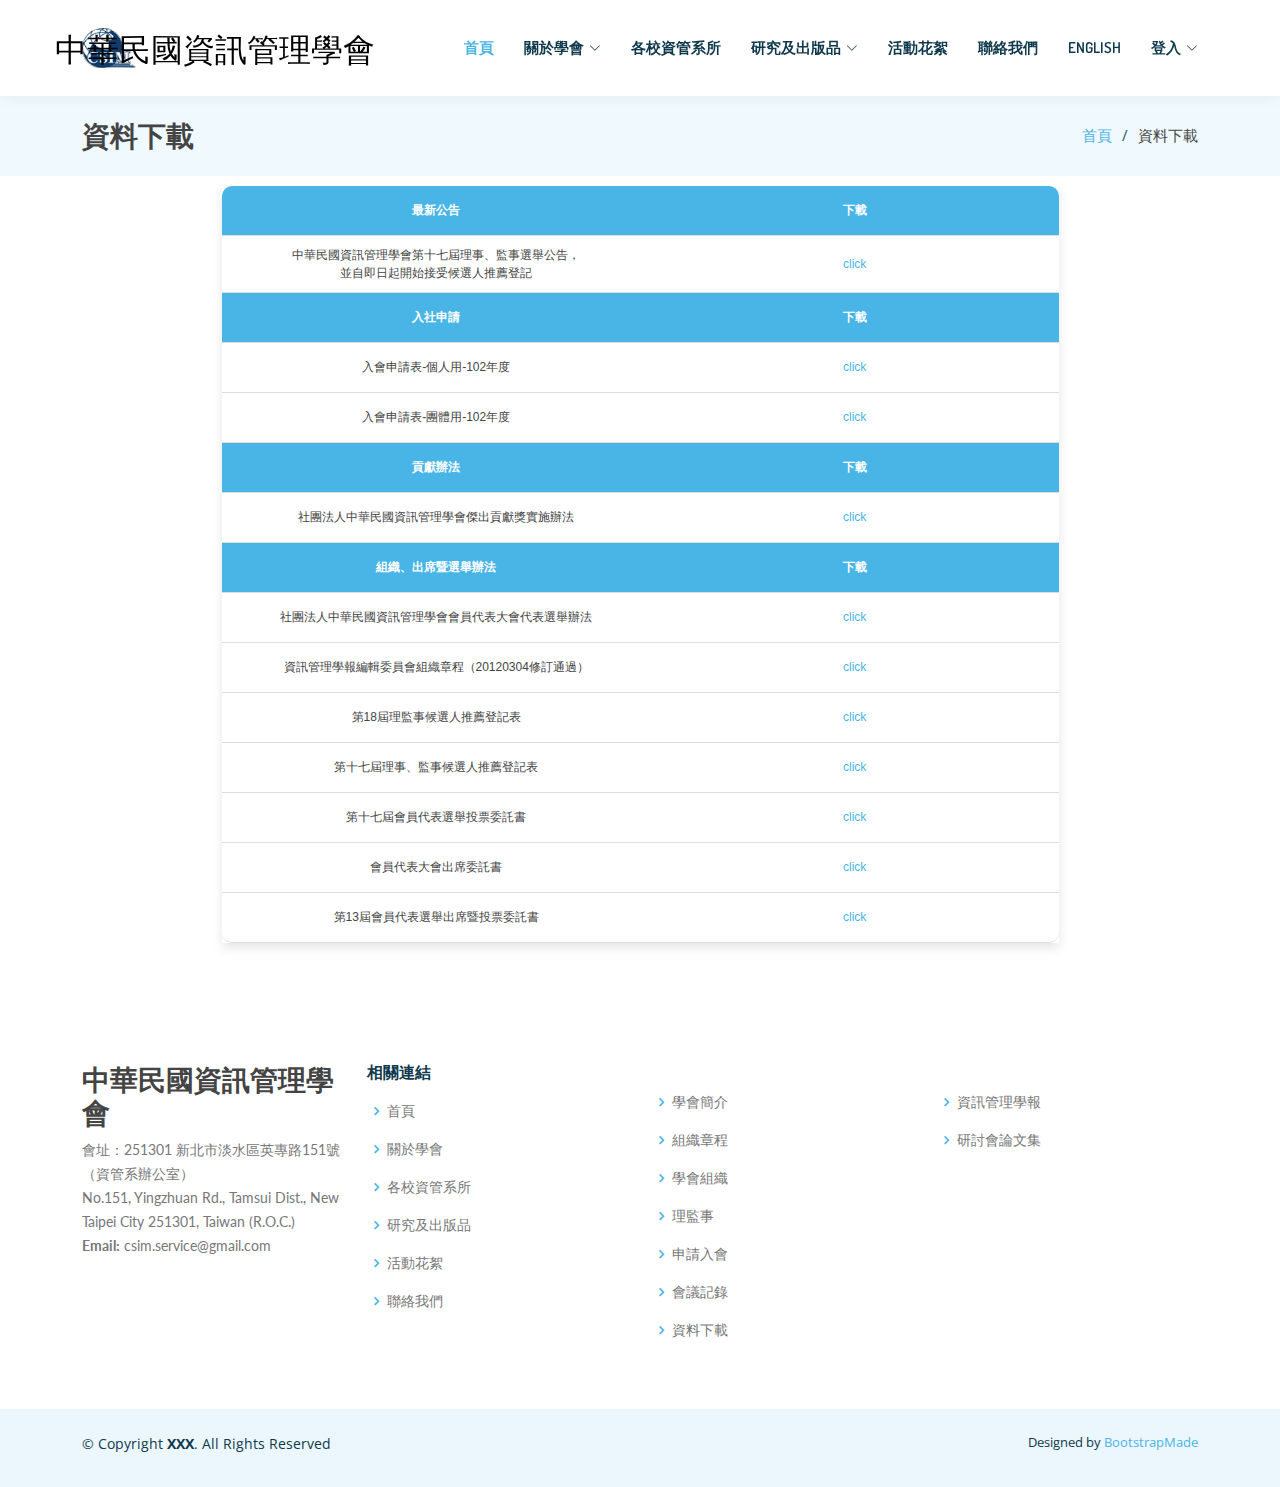
<file: 資料下載.html>
<!DOCTYPE html>
<html lang="en">

<head>
    <meta charset="utf-8">
    <meta content="width=device-width, initial-scale=1.0" name="viewport">

    <title>資料下載 | 中華民國資訊管理學會</title>
    <meta content="" name="description">
    <meta content="" name="keywords">

    <!-- Favicons -->
    <link href="assets/img/logo.png" rel="icon">
    <link href="assets/img/logo.png" rel="apple-touch-icon">

    <!-- Google Fonts -->
    <link
        href="https://fonts.googleapis.com/css?family=Open+Sans:300,300i,400,400i,600,600i,700,700i|Dosis:300,400,500,,600,700,700i|Lato:300,300i,400,400i,700,700i"
        rel="stylesheet">

    <!-- Vendor CSS Files -->
    <link href="assets/vendor/bootstrap/css/bootstrap.min.css" rel="stylesheet">
    <link href="assets/vendor/bootstrap-icons/bootstrap-icons.css" rel="stylesheet">
    <link href="assets/vendor/boxicons/css/boxicons.min.css" rel="stylesheet">
    <link href="assets/vendor/glightbox/css/glightbox.min.css" rel="stylesheet">
    <link href="assets/vendor/swiper/swiper-bundle.min.css" rel="stylesheet">

    <!-- Template Main CSS File -->
    <link href="assets/css/style.css" rel="stylesheet">
    <link rel="icon" href="https://t.kfs.io/upload_images/96671/mark01-9_promote.png" />
    <link type="text/css" rel="stylesheet" href="assets/css/style_下載資料.css">
    <link type="text/css" rel="stylesheet" href="assets/css/style.css">
    <!-- =======================================================
  * Template Name: Butterfly
  * Template URL: https://bootstrapmade.com/butterfly-free-bootstrap-theme/
  * Updated: Mar 17 2024 with Bootstrap v5.3.3
  * Author: BootstrapMade.com
  * License: https://bootstrapmade.com/license/
  ======================================================== -->
</head>

<body>
    <!-- ======= Header ======= -->
    <header id="header" class="fixed-top">
        <div class="container d-flex align-items-center justify-content-between">
    
          <a href="index.html" class="logo"><img src="assets/img/logo.png" alt="" class="img-fluid"></a>
          <a href="index.html"><h2>中華民國資訊管理學會</h2></a>
          <!-- Uncomment below if you prefer to use text as a logo -->
          <!-- <h1 class="logo"><a href="index.html">Butterfly</a></h1> -->
    
          <nav id="navbar" class="navbar">
            <ul>
              <li><a class="nav-link scrollto active" href="index.html">首頁</a></li>
              <li class="dropdown"><a href="#"><span>關於學會</span> <i class="bi bi-chevron-down"></i></a>
                <ul>
                  <li><a href="學會簡介.html">學會簡介</a></li>
                  <li><a href="組織章程.html">組織章程</a></li>
                  <li><a href="學會組織.html">學會組織</a></li>
                  <li><a href="理監事名單.html">理監事</a></li>
                  <li><a href="申請入會.html">申請入會</a></li>
                  <li><a href="會議記錄.html">會議記錄</a></li>
                  <li><a href="資料下載.html">資料下載</a></li>
                </ul>
              </li>
              <li><a class="nav-link scrollto" href="inner-page_2.html">各校資管系所</a></li>
              <li class="dropdown"><a href="#"><span>研究及出版品</span> <i class="bi bi-chevron-down"></i></a>
                <ul>
                  <li><a href="https://3gszolaxfd8v9smfo2neuq.on.drv.tw/JIM20190909/">資訊管理學報</a></li>
                  <li><a href="研討會論文集.html">研討會論文集</a></li>
                </ul>
              </li>
              <li><a class="nav-link scrollto " href="inner-page.html">活動花絮</a></li>
              <li><a class="nav-link scrollto" href="index.html#team">聯絡我們</a></li>
              <li><a class="nav-link scrollto">English</a></li>
              <li class="dropdown"><a href="#"><span>登入</span> <i class="bi bi-chevron-down"></i></a>
                <ul class="Login">
                  <li>使用者帳號</li>
                  <li><input type="text" id="username" placeholder="Username"></li>
                  <li>使用者密碼</li>
                  <li><input type="password" id="password" placeholder="Password"></li>
                  <li><button id="loginButton">Login</button></li>
                  <li><button id="registerButton">Sign up</button></li>
                </ul>
              </li>
            </ul>
            <i class="bi bi-list mobile-nav-toggle"></i>
          </nav><!-- .navbar -->
        </div>
      </header><!-- End Header -->
    <!-- ======= Main你們要改這個區塊 其他不要動 ======= -->
    <main id="main">
     <!-- ======= Breadcrumbs ======= -->
     <section class="breadcrumbs">
        <div class="container">
          <div class="d-flex justify-content-between align-items-center">
            <h2 style="padding-top: 20px;"><b>資料下載</b></h2>
            <ol style="padding-top: 10px;">
              <li><a href="index.html">首頁</a></li>
              <li>資料下載</li>
            </ol>
          </div>
        </div>
      </section>
      <!-- End Breadcrumbs -->       
<section class="inner-page">
  <div class="container" style="margin-top: -50px;">
     <table>
      <tr  style="text-align: center;">
      <th>最新公告</th>
      <th>下載</th>
    </tr>
    <tr>
      <td>中華民國資訊管理學會第十七屆理事、監事選舉公告，<br>並自即日起開始接受候選人推薦登記</td>
      <td><font color="blue"><a href="#.pdf">click</a></font></td>
    </tr>
    
    <tr  style="text-align: center;">
      <th>入社申請</th>
      <th>下載</th>
    </tr>
  </div>
 </section>

    <tr>
      <td>入會申請表-個人用-102年度</td>
      <td><font color="blue"><a href="#.pdf">click</a></font></td>
    </tr>

    <tr>
       <td>入會申請表-團體用-102年度</td>
       <td><font color="blue"><a href="#.pdf">click</a></font></td> 
    </tr>

    <tr  style="text-align: center;">
        <th>貢獻辦法</th>
        <th>下載</th>     
    </tr>

    <tr>    
      <td>社團法人中華民國資訊管理學會傑出貢獻獎實施辦法</td>
      <td><font color="blue"><a href="#.pdf">click</a></font></td>
   </tr>

   <tr  style="text-align: center;">
       <th>組織、出席暨選舉辦法</th>
       <th>下載</th>
   </tr>

   <tr>      
       <td>社團法人中華民國資訊管理學會會員代表大會代表選舉辦法</td>
       <td><font color="blue"><a href="#.pdf">click</a></font></td>
   </tr>    

   <tr> 
       <td>資訊管理學報編輯委員會組織章程（20120304修訂通過）</td>
       <td><font color="blue"><a href="#.pdf">click</a></font></td>
  </tr> 
      
  <tr> 
      <td>第18屆理監事候選人推薦登記表</td>
      <td><font color="blue"><a href="#.pdf">click</a></font></td>
  </tr>

  <tr>      
      <td>第十七屆理事、監事候選人推薦登記表</td>
      <td><font color="blue"><a href="#.pdf">click</a></font></td>
  </tr>

  <tr>
      <td>第十七屆會員代表選舉投票委託書</td>
      <td><font color="blue"><a href="#.pdf">click</a></font></td>
  </tr>

  <tr>
      <td>會員代表大會出席委託書</td>
      <td><font color="blue"><a href="#.pdf">click</a></font></td>
  </tr>

  <tr> 
      <td>第13屆會員代表選舉出席暨投票委託書</td>
      <td><font color="blue"><a href="#.pdf">click</a></font></td>
      </tr>     
    </table>
  </div>
</section>
</main>

   <!-- ======= Footer ======= -->
   <footer id="footer">

    <div class="footer-top">
        <div class="container">
          <div class="row">
  
            <div class="col-lg-3 col-md-6 footer-contact">
              <h3><b>中華民國資訊管理學會</b></h3>
              <p>
                會址：251301 新北市淡水區英專路151號（資管系辦公室）<br>
                No.151, Yingzhuan Rd., Tamsui Dist., New Taipei City 251301, Taiwan (R.O.C.) <br>
                <strong>Email:</strong> csim.service@gmail.com<br>
              </p>
            </div>
  
            <div class="col-lg-3 col-md-6 footer-links">
              <h4>相關連結</h4>
              <ul>
                <li><i class="bx bx-chevron-right"></i> <a href="index.html">首頁</a></li>
                <li><i class="bx bx-chevron-right"></i> <a href="#">關於學會</a></li>
                <li><i class="bx bx-chevron-right"></i> <a href="inner-page_2.html">各校資管系所</a></li>
                <li><i class="bx bx-chevron-right"></i> <a href="#">研究及出版品</a></li>
                <li><i class="bx bx-chevron-right"></i> <a href="inner-page.html">活動花絮</a></li>
                <li><i class="bx bx-chevron-right"></i> <a href="index.html#team">聯絡我們</a></li>
              </ul>
            </div>
            <div class="col-lg-3 col-md-6 footer-links">
              <ul>
                <h4></h4>
                <li><i class="bx bx-chevron-right"></i> <a href="學會簡介.html">學會簡介</a></li>
                <li><i class="bx bx-chevron-right"></i> <a href="組織章程.html">組織章程</a></li>
                <li><i class="bx bx-chevron-right"></i> <a href="學會組織.html">學會組織</a></li>
                <li><i class="bx bx-chevron-right"></i> <a href="理監事名單.html">理監事</a></li>
                <li><i class="bx bx-chevron-right"></i> <a href="申請入會.html">申請入會</a></li>
                <li><i class="bx bx-chevron-right"></i> <a href="會議記錄.html">會議記錄</a></li>
                <li><i class="bx bx-chevron-right"></i> <a href="資料下載.html">資料下載</a></li>
              </ul>
            </div>
  
            <div class="col-lg-3 col-md-6 footer-links">
              <ul>
                <h4></h4>
                <li><i class="bx bx-chevron-right"></i> <a href="https://3gszolaxfd8v9smfo2neuq.on.drv.tw/JIM20190909/">資訊管理學報</a></li>
                <li><i class="bx bx-chevron-right"></i> <a href="研討會論文集.html">研討會論文集</a></li>
              </ul>
            </div>
  
          </div>
        </div>
      </div>

    <div class="container py-4">
        <div class="copyright">
            &copy; Copyright <strong><span>XXX</span></strong>. All Rights Reserved
        </div>
        <div class="credits">
            <!-- All the links in the footer should remain intact. -->
            <!-- You can delete the links only if you purchased the pro version. -->
            <!-- Licensing information: https://bootstrapmade.com/license/ -->
            <!-- Purchase the pro version with working PHP/AJAX contact form: https://bootstrapmade.com/butterfly-free-bootstrap-theme/ -->
            Designed by <a href="https://bootstrapmade.com/">BootstrapMade</a>
        </div>
    </div>
</footer><!-- End Footer -->

<a href="#" class="back-to-top d-flex align-items-center justify-content-center"><i
        class="bi bi-arrow-up-short"></i></a>

<!-- Vendor JS Files -->
<script src="assets/vendor/purecounter/purecounter_vanilla.js"></script>
<script src="assets/vendor/bootstrap/js/bootstrap.bundle.min.js"></script>
<script src="assets/vendor/glightbox/js/glightbox.min.js"></script>
<script src="assets/vendor/isotope-layout/isotope.pkgd.min.js"></script>
<script src="assets/vendor/swiper/swiper-bundle.min.js"></script>
<script src="assets/vendor/php-email-form/validate.js"></script>

<!-- Template Main JS File -->
<script src="assets/js/main.js"></script>
</body>

</html>
</file>
<file: assets/css/style_會議記錄.css>
h1 {
    color: #49b5e7;
    font-weight: bold;
    font-size: 32px;
    text-align: center;
}

.wrap{
    overflow: hidden;
  }
  
  table{
    margin: 0 auto;
    font-family: sans-serif;
    font-size: 12px;
    border-collapse: separate;
    border-spacing: 0;
    table-layout: auto;
    width: 75%;
    box-shadow: 0px 5px 10px rgba(0, 0, 0, 0.1);
  }
  
  th{
    background-color:#49b5e7;
    color:#ffffff;
    width: 50px;
    height:50px;
    border-bottom: 1px solid #ddd;
    word-wrap: break-word;
  }
  
  td{
    border-bottom: 1px solid #ddd;
    padding: 10px;
    background-color:#ffffff;
    width: 50px;
    height:50px;
    text-align:center;

    word-wrap: break-word;

  }

  tr{
    border-bottom: 1px solid #ddd;
  }

  tr:first-child th:first-child{
    border-top-left-radius: 10px;
  }
  tr:last-child td:first-child{
    border-bottom-left-radius: 10px;
  }
  tr:first-child th:last-child{
    border-top-right-radius: 10px;
  }
  tr:last-child td:last-child{
    border-bottom-right-radius: 10px;
  }
</file>
<file: assets/css/style_研討會論文集.css>
h1 {
    color: #49b5e7;
    font-weight: bold;
    font-size: 32px;
    text-align: center;
}

.wrap{
    overflow: hidden;
  }
  
  table{
    margin: auto;
    font-family: sans-serif;
    font-size: 12px;
    border-collapse: separate;
    border-spacing: 0;
    table-layout: auto;
    width: 85%;
    box-shadow: 0px 5px 10px rgba(0, 0, 0, 0.1);
  }
  
  th{
    background-color:#49b5e7;
    color:#ffffff;
    width: 50px;
    height:50px;
    border-bottom: 1px solid #ddd;
    word-wrap: break-word;
  }
  
  td{
    border-bottom: 1px solid #ddd;
    padding: 10px;
    background-color:#ffffff;
    width: 50px;
    height:50px;
    text-align:center;
    word-wrap: break-word;
  }

  tr{
    border-bottom: 1px solid #ddd;
  }

  tr:first-child th:first-child{
    border-top-left-radius: 10px;
  }
  tr:last-child td:first-child{
    border-bottom-left-radius: 10px;
  }
  tr:first-child th:last-child{
    border-top-right-radius: 10px;
  }
  tr:last-child td:last-child{
    border-bottom-right-radius: 10px;
  }
/*.expand_content*/

.expand-btn{
  right: 15px;
  background: #49b5e7;
  color: #ffffff;
  width: 60px;
  height: 30px;
  border-radius: 4px;
  border: none;
}
  .expand_content{
    display: none;
  }

  .expand_open .expand_content{
    display: block;
  }
  
  .expand_content th{
    background-color:	#3b88bc;
    color:#ffffff;
    width: 50px;
    height:50px;
    border-bottom: 1px solid #ddd;
    word-wrap: break-word;
  }
  
  .expand_content table{
    margin: auto;
    font-family: sans-serif;
    font-size: 12px;
    border-collapse: separate;
    border-spacing: 0;
    table-layout: auto;
    width: 100%;
  }

  .hover-container {
    position: relative;
  }
  
  .popup {
    display: none;
    position: absolute;
    top: 0;
    width: 500px;
    left: 100%;
    transform: translateY(-50%);
    background-color: #fff;
    padding: 10px;
    border: 1px solid #ccc;
    z-index: 9999;
    box-shadow: 0px 5px 10px rgba(0, 0, 0, 0.1);
  }
  
  .hover-trigger:hover + .popup {
    display: block;
  }
</file>
<file: assets/css/style_下載資料.css>
h1 {
    color: #49b5e7;
    font-weight: bold;
    font-size: 32px;
    text-align: center;
}

.wrap{
    overflow: auto;
    max-height: 400px
  }
  
  table{
    margin: 0 auto;
    font-family: sans-serif;
    font-size: 12px;
    border-collapse: separate;
    border-spacing: 0;
    table-layout: auto;
    width: 75%;
    box-shadow: 0px 5px 10px rgba(0, 0, 0, 0.1);
  }
  
  th{
    background-color:#49b5e7;
    color:#ffffff;
    width: 800px;
    height:50px;
    border-bottom: 1px solid #ddd;
    word-wrap: break-word;
  }
  
  td{
    border-bottom: 1px solid #ddd;
    padding: 10px;
    background-color:#ffffff;
    width: 800x;
    height:50px;
    text-align:center;
    word-wrap: break-word;
  }

  tr{
    border-bottom: 1px solid #ddd;
  }

  tr:first-child th:first-child{
    border-top-left-radius: 10px;
  }
  tr:last-child td:first-child{
    border-bottom-left-radius: 10px;
  }
  tr:first-child th:last-child{
    border-top-right-radius: 10px;
  }
  tr:last-child td:last-child{
    border-bottom-right-radius: 10px;
  }
</file>
<file: assets/css/style.css>
/**
* Template Name: Butterfly
* Template URL: https://bootstrapmade.com/butterfly-free-bootstrap-theme/
* Updated: Mar 17 2024 with Bootstrap v5.3.3
* Author: BootstrapMade.com
* License: https://bootstrapmade.com/license/
*/

/*--------------------------------------------------------------
# General
--------------------------------------------------------------*/
body {
  font-family: "Open Sans", sans-serif;
  color: #444444;
}

a {
  text-decoration: none;
  color: #49b5e7;
}

a:hover {
  color: #76c7ed;
  text-decoration: none;
}

h1,
h2,
h3,
h4,
h5,
h6 {
  font-family: "Dosis", sans-serif;
}

/*--------------------------------------------------------------
# Back to top button
--------------------------------------------------------------*/
.back-to-top {
  position: fixed;
  visibility: hidden;
  opacity: 0;
  right: 15px;
  bottom: 15px;
  z-index: 996;
  background: #49b5e7;
  width: 40px;
  height: 40px;
  border-radius: 4px;
  transition: all 0.4s;
}

.back-to-top i {
  font-size: 28px;
  color: #fff;
  line-height: 0;
}

.back-to-top:hover {
  background: #6dc4ec;
  color: #fff;
}

.back-to-top.active {
  visibility: visible;
  opacity: 1;
}

/*--------------------------------------------------------------
# Header
--------------------------------------------------------------*/
#header {
  background: #fff;
  transition: all 0.5s;
  z-index: 997;
  padding: 20px 0;
  box-shadow: 0px 2px 15px rgba(0, 0, 0, 0.05);
}

#header .logo {
  font-size: 28px;
  margin: 0;
  padding: 0;
  line-height: 1;
  font-weight: 700;
  letter-spacing: 1px;
  text-transform: uppercase;
  font-family: "Lato", sans-serif;
}

#header .logo a {
  color: #0f394c;
}

#header .logo img {
  max-height: 40px;
}
#header h2 {
  margin-left: -140px;
  padding-top: 10px;
  color: black;
}
@media (max-width: 1200px) {
  #header h2 {
    display: none;
  }
}
@media (max-width: 991px) {
  #header h2 {
    display: block;
  }
}


/*--------------------------------------------------------------
# Navigation Menu
--------------------------------------------------------------*/
/**
* Desktop Navigation 
*/
.navbar {
  padding: 0;
}

.navbar ul {
  margin: 0;
  padding: 0;
  display: flex;
  list-style: none;
  align-items: center;
}

.navbar li {
  position: relative;
}

.navbar a,
.navbar a:focus {
  display: flex;
  align-items: center;
  justify-content: space-between;
  padding: 10px 0 10px 30px;
  font-family: "Dosis", sans-serif;
  font-size: 15px;
  font-weight: 600;
  color: #0f394c;
  white-space: nowrap;
  transition: 0.3s;
  text-transform: uppercase;
}

.navbar a i,
.navbar a:focus i {
  font-size: 12px;
  line-height: 0;
  margin-left: 5px;
}

.navbar a:hover,
.navbar .active,
.navbar .active:focus,
.navbar li:hover>a {
  color: #49b5e7;
}

.navbar .dropdown ul {
  display: block;
  position: absolute;
  left: 20px;
  top: calc(100% + 30px);
  margin: 0;
  padding: 10px 0;
  z-index: 99;
  opacity: 0;
  visibility: hidden;
  background: #fff;
  box-shadow: 0px 0px 30px rgba(127, 137, 161, 0.25);
  transition: 0.3s;
}
.navbar .dropdown ul.Login {
  left: -130px;
}

.navbar .dropdown ul li {
  min-width: 200px;
}

.navbar .dropdown ul a {
  padding: 10px 20px;
  font-size: 15px;
  text-transform: none;
  font-weight: 500;
}
.Login li {
  padding: 10px 20px;
  font-size: 15px;
  text-transform: none;
  font-weight: 500;
}
.Login button {
  border: 0.5px rgb(142, 142, 142);
  border-radius: 5px;
  margin: 0 auto; /* 將左右 margin 設為 auto */
  display: block; /* 將按鈕設為區塊元素 */
}
.Login button:hover {
  color:#49b5e7;
}


.navbar .dropdown ul a i {
  font-size: 12px;
}

.navbar .dropdown ul a:hover,
.navbar .dropdown ul .active:hover,
.navbar .dropdown ul li:hover>a {
  color: #49b5e7;
}

.navbar .dropdown:hover>ul {
  opacity: 1;
  top: 100%;
  visibility: visible;
}

.navbar .dropdown .dropdown ul {
  top: 0;
  left: calc(100% - 30px);
  visibility: hidden;
}

.navbar .dropdown .dropdown:hover>ul {
  opacity: 1;
  top: 0;
  left: 100%;
  visibility: visible;
}

@media (max-width: 1366px) {
  .navbar .dropdown .dropdown ul {
    left: -90%;
  }

  .navbar .dropdown .dropdown:hover>ul {
    left: -100%;
  }
}
.news {
  transition: background-image 0.5s;
  background-color: antiquewhite;
  color:#524499ff;
  height:100vh;
  background-image: url("../img/1.jpg");
  background-repeat: no-repeat;
  background-size:cover;
  background-position: center;
  display:flex;
  flex-direction:column;
  align-items: center;
  justify-content: end;
  text-shadow: 1px 1px 2px rgba(0, 0, 0, 0.5);
} 
.news a {
  color:white;
  text-decoration: none;
  border: 1px solid white;
  padding:10px 20px;
  border-radius: 15px;
  font-size: 18px;
  position: relative;
  text-align: center;
}
.news h1 {
  position: absolute;
  top: 60%;
  left: 50%;
  transform: translate(-50%, -50%);
  color: white;
  text-align: center;
  font-weight: bold;
  font-size: 60px;
}

/* 最新消息 */
.news_section {
  display: flex;
  flex-direction: column;
  align-items: center; /* 水平置中 */
}

.news_title {
  text-align: center;
  text-decoration: underline;
  align-self: flex-start; 
  margin-left: 60px;
}

.news_container {
  display: flex;
  flex-wrap: wrap;
  justify-content: center; /* 水平置中 */
}

.block {
  width: 300px; /* 固定寬度 */
  height: 440px; /* 固定高度 */
  position: relative;
  border: 1px solid rgb(196, 196, 196); /* 添加框線 */
  box-sizing: border-box;
  margin: 20px 20px;
  border-radius: 20px; 
}

img {
  width: 100%;
  height: 50%;
  object-fit: cover;
  display: block;
  border-top-left-radius: 20px;
  border-top-right-radius: 20px;
}

.text {
  position: absolute;
  bottom: 100;
  left: 0;
  width: 100%;
  color: black;
  text-align: center;
  padding: 10px;
  font-weight: bold;
  font-size: 25px;
}
.text p {
  width: 100%;
  color: black;
  text-align: left;
  font-size: 16px;
  font-weight: lighter;
}
.text button {
  position: absolute;
  top: 170px; 
  left: 50%;
  transform: translate(-50%, -50%);
  background-color: #49b5e7;
  font-size: 24px;
  border: 0px;
  font-weight: lighter;
}
.text button:hover {
  background-color: #3892bb;
}
@media (max-width: 1200px) {
  .news_title {
    align-self: center;
    margin-left: 0px;
  }
}

/**
* Mobile Navigation 
*/
.mobile-nav-toggle {
  color: #0f394c;
  font-size: 28px;
  cursor: pointer;
  display: none;
  line-height: 0;
  transition: 0.5s;
}

.mobile-nav-toggle.bi-x {
  color: #fff;
}

@media (max-width: 991px) {
  .mobile-nav-toggle {
    display: block;
  }

  .navbar ul {
    display: none;
  }
}

.navbar-mobile {
  position: fixed;
  overflow: hidden;
  top: 0;
  right: 0;
  left: 0;
  bottom: 0;
  background: rgba(7, 25, 33, 0.9);
  transition: 0.3s;
  z-index: 999;
}

.navbar-mobile .mobile-nav-toggle {
  position: absolute;
  top: 15px;
  right: 15px;
}

.navbar-mobile ul {
  display: block;
  position: absolute;
  top: 55px;
  right: 15px;
  bottom: 15px;
  left: 15px;
  padding: 10px 0;
  background-color: #fff;
  overflow-y: auto;
  transition: 0.3s;
}

.navbar-mobile a,
.navbar-mobile a:focus {
  padding: 10px 20px;
  font-size: 15px;
  color: #0f394c;
}

.navbar-mobile a:hover,
.navbar-mobile .active,
.navbar-mobile li:hover>a {
  color: #49b5e7;
}

.navbar-mobile .getstarted,
.navbar-mobile .getstarted:focus {
  margin: 15px;
}

.navbar-mobile .dropdown ul {
  position: static;
  display: none;
  margin: 10px 20px;
  padding: 10px 0;
  z-index: 99;
  opacity: 1;
  visibility: visible;
  background: #fff;
  box-shadow: 0px 0px 30px rgba(127, 137, 161, 0.25);
}

.navbar-mobile .dropdown ul li {
  min-width: 200px;
}

.navbar-mobile .dropdown ul a {
  padding: 10px 20px;
}

.navbar-mobile .dropdown ul a i {
  font-size: 12px;
}

.navbar-mobile .dropdown ul a:hover,
.navbar-mobile .dropdown ul .active:hover,
.navbar-mobile .dropdown ul li:hover>a {
  color: #49b5e7;
}

.navbar-mobile .dropdown>.dropdown-active {
  display: block;
}

/*--------------------------------------------------------------
# Hero Section
--------------------------------------------------------------*/
#hero {
  width: 100%;
  height: 80vh;
  background: #f9f9f9;
}

#hero .container {
  padding-top: 84px;
}

#hero h1 {
  margin: 0;
  font-size: 42px;
  font-weight: 700;
  line-height: 56px;
  color: #0f394c;
  text-transform: uppercase;
}

#hero h2 {
  color: #1c698c;
  margin: 10px 0 0 0;
  font-size: 20px;
}

#hero .btn-get-started {
  font-family: "Dosis", sans-serif;
  font-weight: 500;
  font-size: 16px;
  letter-spacing: 1px;
  display: inline-block;
  padding: 8px 28px;
  border-radius: 3px;
  transition: 0.5s;
  margin-top: 25px;
  color: #fff;
  background: #49b5e7;
  text-transform: uppercase;
}

#hero .btn-get-started:hover {
  background: #76c7ed;
}

@media (max-width: 991px) {
  #hero {
    height: 100vh;
    text-align: center;
  }

  #hero .hero-img img {
    width: 50%;
  }
}

@media (max-width: 768px) {
  #hero h1 {
    font-size: 28px;
    line-height: 36px;
  }

  #hero h2 {
    font-size: 18px;
    line-height: 24px;
  }

  #hero .hero-img img {
    width: 80%;
  }
}

/*--------------------------------------------------------------
# Sections General
--------------------------------------------------------------*/
section {
  padding: 60px 0;
  overflow: hidden;
}

.section-bg {
  background-color: #f4fbfe;
}

.section-title {
  text-align: center;
  padding-bottom: 30px;
}

.section-title h2 {
  font-size: 32px;
  font-weight: bold;
  text-transform: uppercase;
  margin-bottom: 20px;
  padding-bottom: 0;
  color: #0f394c;
}

.section-title p {
  margin-bottom: 0;
}

/*--------------------------------------------------------------
# About
--------------------------------------------------------------*/
.about .icon-boxes h3 {
  font-size: 28px;
  font-weight: 700;
  color: #0f394c;
  margin-bottom: 15px;
}

.about .icon-box {
  margin-top: 40px;
}

.about .icon-box .icon {
  float: left;
  display: flex;
  align-items: center;
  justify-content: center;
  width: 64px;
  height: 64px;
  border: 2px solid #d0ecf9;
  border-radius: 50px;
  transition: 0.5s;
}

.about .icon-box .icon i {
  color: #49b5e7;
  font-size: 32px;
}

.about .icon-box:hover .icon {
  background: #49b5e7;
  border-color: #49b5e7;
}

.about .icon-box:hover .icon i {
  color: #fff;
}

.about .icon-box .title {
  margin-left: 85px;
  font-weight: 700;
  margin-bottom: 10px;
  font-size: 18px;
}

.about .icon-box .title a {
  color: #343a40;
  transition: 0.3s;
}

.about .icon-box .title a:hover {
  color: #49b5e7;
}

.about .icon-box .description {
  margin-left: 85px;
  line-height: 24px;
  font-size: 14px;
}

.about .video-box {
  background: url("../img/about.jpg") center center no-repeat;
  background-size: cover;
  min-height: 500px;
}

@media (min-width: 1200px) {
  .about .video-box {
    margin-left: 15px;
    margin-right: -15px;
  }
}

.about .play-btn {
  width: 94px;
  height: 94px;
  background: radial-gradient(#49b5e7 50%, rgba(73, 181, 231, 0.4) 52%);
  border-radius: 50%;
  display: block;
  position: absolute;
  left: calc(50% - 47px);
  top: calc(50% - 47px);
  overflow: hidden;
}

.about .play-btn::after {
  content: "";
  position: absolute;
  left: 50%;
  top: 50%;
  transform: translateX(-40%) translateY(-50%);
  width: 0;
  height: 0;
  border-top: 10px solid transparent;
  border-bottom: 10px solid transparent;
  border-left: 15px solid #fff;
  z-index: 100;
  transition: all 400ms cubic-bezier(0.55, 0.055, 0.675, 0.19);
}

.about .play-btn::before {
  content: "";
  position: absolute;
  width: 120px;
  height: 120px;
  animation-delay: 0s;
  animation: pulsate-btn 2s;
  animation-direction: forwards;
  animation-iteration-count: infinite;
  animation-timing-function: steps;
  opacity: 1;
  border-radius: 50%;
  border: 5px solid rgba(73, 181, 231, 0.7);
  top: -15%;
  left: -15%;
  background: rgba(198, 16, 0, 0);
}

.about .play-btn:hover::after {
  border-left: 15px solid #49b5e7;
  transform: scale(20);
}

.about .play-btn:hover::before {
  content: "";
  position: absolute;
  left: 50%;
  top: 50%;
  transform: translateX(-40%) translateY(-50%);
  width: 0;
  height: 0;
  border: none;
  border-top: 10px solid transparent;
  border-bottom: 10px solid transparent;
  border-left: 15px solid #fff;
  z-index: 200;
  animation: none;
  border-radius: 0;
}

@keyframes pulsate-btn {
  0% {
    transform: scale(0.6, 0.6);
    opacity: 1;
  }

  100% {
    transform: scale(1, 1);
    opacity: 0;
  }
}

/*--------------------------------------------------------------
# Counts
--------------------------------------------------------------*/
.counts {
  background: url("../img/counts-bg.jpg") center center no-repeat;
  background-size: cover;
  padding: 80px 0 60px 0;
  position: relative;
}

.counts::before {
  content: "";
  position: absolute;
  background: rgba(255, 255, 255, 0.8);
  left: 0;
  right: 0;
  top: 0;
  bottom: 0;
}

.counts .title {
  position: relative;
  color: #0f394c;
  margin-bottom: 40px;
}

.counts .title h3 {
  font-size: 36px;
  font-weight: 700;
}

.counts .counters span {
  font-size: 44px;
  font-weight: 700;
  display: block;
  color: #49b5e7;
  font-family: "Dosis", sans-serif;
}

.counts .counters p {
  padding: 0;
  margin: 0 0 20px 0;
  font-size: 15px;
  color: #444444;
}

@media (min-width: 1200px) {
  .counts {
    background-attachment: fixed;
  }
}

/*--------------------------------------------------------------
# Clients
--------------------------------------------------------------*/
.clients .clients-wrap {
  border-top: 1px solid #eee;
  border-left: 1px solid #eee;
}

.clients .client-logo {
  padding: 30px;
  display: flex;
  justify-content: center;
  align-items: center;
  border-right: 1px solid #eee;
  border-bottom: 1px solid #eee;
  overflow: hidden;
  background: #fff;
  height: 120px;
}

.clients .client-logo img {
  height: 50%;
  filter: grayscale(100%);
  transition: 0.3s;
}

.clients .client-logo:hover img {
  filter: none;
  transform: scale(1.2);
}

.clients img {
  transition: all 0.4s ease-in-out;
}

/*--------------------------------------------------------------
# Services
--------------------------------------------------------------*/
.services .icon-box {
  padding: 30px;
  padding-left: 60px;
  position: relative;
  overflow: hidden;
  border-radius: 10px;
  margin: 0 10px 40px 10px;
  background: #fff;
  box-shadow: 0 10px 29px 0 rgba(68, 88, 144, 0.1);
  transition: all 0.3s ease-in-out;
}

.services .icon-box:hover {
  transform: translateY(-5px);
}

.services .icon {
  position: absolute;
  left: 20px;
  top: calc(50% - 30px);
}

.services .icon i {
  font-size: 64px;
  line-height: 1;
  transition: 0.5s;
}

.services .title {
  margin-left: 40px;
  font-weight: 700;
  margin-bottom: 15px;
  font-size: 18px;
}

.services .title a {
  color: #111;
}

.services .icon-box:hover .title a {
  color: #49b5e7;
}

.services .description {
  font-size: 14px;
  margin-left: 40px;
  line-height: 24px;
  margin-bottom: 0;
}

/*--------------------------------------------------------------
# Portfolio
--------------------------------------------------------------*/
.portfolio .portfolio-item {
  margin-bottom: 30px;
}

.portfolio #portfolio-flters {
  padding: 0;
  margin: 0 auto 10px auto;
  list-style: none;
  text-align: center;
  border-radius: 50px;
  padding: 2px 15px;
}

.portfolio #portfolio-flters li {
  cursor: pointer;
  display: inline-block;
  padding: 10px 15px;
  font-size: 14px;
  font-weight: 600;
  line-height: 1;
  text-transform: uppercase;
  color: #444444;
  margin-bottom: 10px;
  transition: all 0.3s ease-in-out;
}

.portfolio #portfolio-flters li:hover,
.portfolio #portfolio-flters li.filter-active {
  color: #49b5e7;
}

.portfolio #portfolio-flters li:last-child {
  margin-right: 0;
}

.portfolio .portfolio-wrap {
  transition: 0.3s;
  position: relative;
  overflow: hidden;
  z-index: 1;
  background: rgba(255, 255, 255, 0.6);
}

.portfolio .portfolio-wrap::before {
  content: "";
  background: rgba(255, 255, 255, 0.6);
  position: absolute;
  left: 30px;
  right: 30px;
  top: 30px;
  bottom: 30px;
  transition: all ease-in-out 0.3s;
  z-index: 2;
  opacity: 0;
}

.portfolio .portfolio-wrap .portfolio-info {
  opacity: 0;
  position: absolute;
  top: 0;
  left: 0;
  right: 0;
  bottom: 0;
  text-align: center;
  z-index: 3;
  transition: all ease-in-out 0.3s;
  display: flex;
  flex-direction: column;
  justify-content: center;
  align-items: center;
}

.portfolio .portfolio-wrap .portfolio-info::before {
  display: block;
  content: "";
  width: 48px;
  height: 48px;
  position: absolute;
  top: 35px;
  left: 35px;
  border-top: 3px solid #bdc6ca;
  border-left: 3px solid #bdc6ca;
  transition: all 0.5s ease 0s;
  z-index: 9994;
}

.portfolio .portfolio-wrap .portfolio-info::after {
  display: block;
  content: "";
  width: 48px;
  height: 48px;
  position: absolute;
  bottom: 35px;
  right: 35px;
  border-bottom: 3px solid #bdc6ca;
  border-right: 3px solid #bdc6ca;
  transition: all 0.5s ease 0s;
  z-index: 9994;
}

.portfolio .portfolio-wrap .portfolio-info h4 {
  font-size: 20px;
  color: #0f394c;
  font-weight: 600;
}

.portfolio .portfolio-wrap .portfolio-info p {
  color: #0f394c;
  font-size: 14px;
  text-transform: uppercase;
  padding: 0;
  margin: 0;
}

.portfolio .portfolio-wrap .portfolio-links {
  text-align: center;
  z-index: 4;
}

.portfolio .portfolio-wrap .portfolio-links a {
  color: #49b5e7;
  margin: 0 2px;
  font-size: 28px;
  display: inline-block;
  transition: 0.3s;
}

.portfolio .portfolio-wrap .portfolio-links a:hover {
  color: #8dd0f0;
}

.portfolio .portfolio-wrap:hover::before {
  top: 0;
  left: 0;
  right: 0;
  bottom: 0;
  opacity: 1;
}

.portfolio .portfolio-wrap:hover .portfolio-info {
  opacity: 1;
}

.portfolio .portfolio-wrap:hover .portfolio-info::before {
  top: 15px;
  left: 15px;
}

.portfolio .portfolio-wrap:hover .portfolio-info::after {
  bottom: 15px;
  right: 15px;
}

/*--------------------------------------------------------------
# Portfolio Details
--------------------------------------------------------------*/
.portfolio-details {
  padding-top: 40px;
}

.portfolio-details .portfolio-details-slider img {
  width: 100%;
}

.portfolio-details .portfolio-details-slider .swiper-pagination {
  margin-top: 20px;
  position: relative;
}

.portfolio-details .portfolio-details-slider .swiper-pagination .swiper-pagination-bullet {
  width: 12px;
  height: 12px;
  background-color: #fff;
  opacity: 1;
  border: 1px solid #49b5e7;
}

.portfolio-details .portfolio-details-slider .swiper-pagination .swiper-pagination-bullet-active {
  background-color: #49b5e7;
}

.portfolio-details .portfolio-info {
  padding: 30px;
  box-shadow: 0px 0 30px rgba(15, 57, 76, 0.08);
}

.portfolio-details .portfolio-info h3 {
  font-size: 22px;
  font-weight: 700;
  margin-bottom: 20px;
  padding-bottom: 20px;
  border-bottom: 1px solid #eee;
}

.portfolio-details .portfolio-info ul {
  list-style: none;
  padding: 0;
  font-size: 15px;
}

.portfolio-details .portfolio-info ul li+li {
  margin-top: 10px;
}

.portfolio-details .portfolio-description {
  padding-top: 30px;
}

.portfolio-details .portfolio-description h2 {
  font-size: 26px;
  font-weight: 700;
  margin-bottom: 20px;
}

.portfolio-details .portfolio-description p {
  padding: 0;
}

/*--------------------------------------------------------------
# Testimonials
--------------------------------------------------------------*/
.testimonials {
  padding: 80px 0;
  background: url("../img/cta-bg.jpg") no-repeat;
  background-position: center center;
  background-size: cover;
  position: relative;
}

.testimonials::before {
  content: "";
  position: absolute;
  left: 0;
  right: 0;
  top: 0;
  bottom: 0;
  background: rgba(11, 41, 55, 0.9);
}

.testimonials .section-header {
  margin-bottom: 40px;
}

.testimonials .testimonials-carousel,
.testimonials .testimonials-slider {
  overflow: hidden;
}

.testimonials .testimonial-item {
  text-align: center;
  color: #fff;
}

.testimonials .testimonial-item .testimonial-img {
  width: 100px;
  border-radius: 50%;
  border: 6px solid rgba(255, 255, 255, 0.15);
  margin: 0 auto;
}

.testimonials .testimonial-item h3 {
  font-size: 20px;
  font-weight: bold;
  margin: 10px 0 5px 0;
  color: #fff;
}

.testimonials .testimonial-item h4 {
  font-size: 14px;
  color: #ddd;
  margin: 0 0 15px 0;
}

.testimonials .testimonial-item .quote-icon-left,
.testimonials .testimonial-item .quote-icon-right {
  color: rgba(255, 255, 255, 0.4);
  font-size: 26px;
}

.testimonials .testimonial-item .quote-icon-left {
  display: inline-block;
  left: -5px;
  position: relative;
}

.testimonials .testimonial-item .quote-icon-right {
  display: inline-block;
  right: -5px;
  position: relative;
  top: 10px;
}

.testimonials .testimonial-item p {
  font-style: italic;
  margin: 0 auto 15px auto;
  color: #eee;
}

.testimonials .swiper-pagination {
  margin-top: 20px;
  position: relative;
}

.testimonials .swiper-pagination .swiper-pagination-bullet {
  width: 12px;
  height: 12px;
  opacity: 1;
  background-color: rgba(255, 255, 255, 0.4);
}

.testimonials .swiper-pagination .swiper-pagination-bullet-active {
  background-color: #49b5e7;
}

@media (min-width: 992px) {
  .testimonials .testimonial-item p {
    width: 80%;
  }
}

/*--------------------------------------------------------------
# Team
--------------------------------------------------------------*/
.team .member {
  margin-bottom: 20px;
  overflow: hidden;
  border-radius: 5px;
  background: #fff;
  box-shadow: 0px 2px 15px rgba(0, 0, 0, 0.1);
}

.team .member .member-img {
  position: relative;
  overflow: hidden;
}

.team .member .social {
  position: absolute;
  left: 0;
  bottom: 30px;
  right: 0;
  opacity: 0;
  transition: ease-in-out 0.3s;
  text-align: center;
}

.team .member .social a {
  transition: color 0.3s;
  color: #0f394c;
  margin: 0 3px;
  border-radius: 50px;
  width: 36px;
  height: 36px;
  background: rgba(73, 181, 231, 0.8);
  display: inline-flex;
  align-items: center;
  justify-content: center;
  transition: ease-in-out 0.3s;
  color: #fff;
}

.team .member .social a:hover {
  background: #76c7ed;
}

.team .member .social i {
  font-size: 18px;
  line-height: 0;
}

.team .member .member-info {
  padding: 25px 15px;
}

.team .member .member-info h4 {
  font-weight: 700;
  margin-bottom: 5px;
  font-size: 18px;
  color: #0f394c;
}

.team .member .member-info span {
  display: block;
  font-size: 13px;
  font-weight: 400;
  color: #aaaaaa;
}

.team .member .member-info p {
  font-style: italic;
  font-size: 14px;
  line-height: 26px;
  color: #777777;
}

.team .member:hover .social {
  opacity: 1;
  bottom: 15px;
}
#team .container {
  width: 1000px;
}

/*--------------------------------------------------------------
# Gallery
--------------------------------------------------------------*/
.gallery .gallery-item {
  overflow: hidden;
  border-right: 3px solid #fff;
  border-bottom: 3px solid #fff;
}

.gallery .gallery-item img {
  transition: all ease-in-out 0.4s;
}

.gallery .gallery-item:hover img {
  transform: scale(1.1);
}

/*--------------------------------------------------------------
# Contact
--------------------------------------------------------------*/
.contact .info {
  width: 100%;
  background: #fff;
}

.contact .info i {
  font-size: 20px;
  color: #49b5e7;
  float: left;
  width: 44px;
  height: 44px;
  background: #ebf7fc;
  display: flex;
  justify-content: center;
  align-items: center;
  border-radius: 50px;
  transition: all 0.3s ease-in-out;
}

.contact .info h4 {
  padding: 0 0 0 60px;
  font-size: 22px;
  font-weight: 600;
  margin-bottom: 5px;
  color: #0f394c;
}

.contact .info p {
  padding: 0 0 0 60px;
  margin-bottom: 0;
  font-size: 14px;
  color: #2079a1;
}

.contact .info .email,
.contact .info .phone {
  margin-top: 40px;
}

.contact .info .email:hover i,
.contact .info .address:hover i,
.contact .info .phone:hover i {
  background: #49b5e7;
  color: #fff;
}

.contact .php-email-form {
  width: 100%;
  background: #fff;
}

.contact .php-email-form .form-group {
  padding-bottom: 8px;
}

.contact .php-email-form .error-message {
  display: none;
  color: #fff;
  background: #ed3c0d;
  text-align: left;
  padding: 15px;
  font-weight: 600;
}

.contact .php-email-form .error-message br+br {
  margin-top: 25px;
}

.contact .php-email-form .sent-message {
  display: none;
  color: #fff;
  background: #18d26e;
  text-align: center;
  padding: 15px;
  font-weight: 600;
}

.contact .php-email-form .loading {
  display: none;
  background: #fff;
  text-align: center;
  padding: 15px;
}

.contact .php-email-form .loading:before {
  content: "";
  display: inline-block;
  border-radius: 50%;
  width: 24px;
  height: 24px;
  margin: 0 10px -6px 0;
  border: 3px solid #18d26e;
  border-top-color: #eee;
  animation: animate-loading 1s linear infinite;
}

.contact .php-email-form input,
.contact .php-email-form textarea {
  border-radius: 0;
  box-shadow: none;
  font-size: 14px;
  border-radius: 4px;
}

.contact .php-email-form input {
  height: 44px;
}

.contact .php-email-form textarea {
  padding: 10px 12px;
}

.contact .php-email-form button[type=submit] {
  background: #49b5e7;
  border: 0;
  padding: 10px 24px;
  color: #fff;
  transition: 0.4s;
  border-radius: 4px;
}

.contact .php-email-form button[type=submit]:hover {
  background: #1da2e0;
}

@keyframes animate-loading {
  0% {
    transform: rotate(0deg);
  }

  100% {
    transform: rotate(360deg);
  }
}

/*--------------------------------------------------------------
# Breadcrumbs
--------------------------------------------------------------*/
.breadcrumbs {
  padding: 15px 0;
  background: #f0f9fd;
  margin-top: 84px;
}

@media (max-width: 992px) {
  .breadcrumbs {
    margin-top: 74px;
  }
}

.breadcrumbs h2 {
  font-size: 28px;
  font-weight: 400;
  font-family: "Lato", sans-serif;
}

.breadcrumbs ol {
  display: flex;
  flex-wrap: wrap;
  list-style: none;
  padding: 0;
  margin: 0;
  font-size: 15px;
}

.breadcrumbs ol li+li {
  padding-left: 10px;
}

.breadcrumbs ol li+li::before {
  display: inline-block;
  padding-right: 10px;
  color: #175977;
  content: "/";
}

@media (max-width: 768px) {
  .breadcrumbs .d-flex {
    display: block !important;
  }

  .breadcrumbs ol {
    display: block;
  }

  .breadcrumbs ol li {
    display: inline-block;
  }
}

/* table */
.table {
  max-width: 1200px;
  width: 100%;
  margin: 10px auto; /* 讓表格置中 */
  border-collapse: collapse; /* 將邊框合併 */
}

.table td, .table tr {
  padding: 8px;
  border: 1px solid #ddd; 
}
.table td:nth-child(2), .table th:nth-child(2) {
  width: 100px; 
}
.table td:nth-child(3), .table th:nth-child(3) {
  width: 200px; 
}
.table td:nth-child(6), .table th:nth-child(6) {
  width: 100px; 
}
/* table_contact */
  .table_contact {
    width: 1200px; 
}
.scrollable-table-container {
  height: 400px;
  width: 900px;
  overflow-y: auto;
}

.scrollable-table-container th{
  padding: 8px;
  width: 300px;
  border-bottom: 1px solid #ddd;
  text-align: center !important;
}
.scrollable-table-container td {
  padding: 8px;
  width: 50px;
  border-bottom: 1px solid #ddd;
  text-align: center;
}


/*--------------------------------------------------------------
# Footer
--------------------------------------------------------------*/
#footer {
  background: #fff;
  padding: 0 0 30px 0;
  color: #444444;
  font-size: 14px;
  background: #ebf7fc;
}

#footer .footer-newsletter {
  padding: 50px 0;
  background: #f0f9fd;
  text-align: center;
  font-size: 15px;
}

#footer .footer-newsletter h4 {
  font-size: 24px;
  margin: 0 0 20px 0;
  padding: 0;
  line-height: 1;
  font-weight: 600;
  color: #0f394c;
}

#footer .footer-newsletter form {
  margin-top: 30px;
  background: #fff;
  padding: 6px 10px;
  position: relative;
  border-radius: 4px;
  box-shadow: 0px 2px 15px rgba(0, 0, 0, 0.1);
  text-align: left;
}

#footer .footer-newsletter form input[type=email] {
  border: 0;
  padding: 4px 8px;
  width: calc(100% - 100px);
}

#footer .footer-newsletter form input[type=submit] {
  position: absolute;
  top: 0;
  right: -2px;
  bottom: 0;
  border: 0;
  background: none;
  font-size: 16px;
  padding: 0 20px;
  background: #49b5e7;
  color: #fff;
  transition: 0.3s;
  border-radius: 0 4px 4px 0;
  box-shadow: 0px 2px 15px rgba(0, 0, 0, 0.1);
}

#footer .footer-newsletter form input[type=submit]:hover {
  background: #1da2e0;
}

#footer .footer-top {
  padding: 60px 0 30px 0;
  background: #fff;
}

#footer .footer-top .footer-contact {
  margin-bottom: 30px;
}

#footer .footer-top .footer-contact h4 {
  font-size: 22px;
  margin: 0 0 30px 0;
  padding: 2px 0 2px 0;
  line-height: 1;
  font-weight: 700;
}

#footer .footer-top .footer-contact p {
  font-size: 14px;
  line-height: 24px;
  margin-bottom: 0;
  font-family: "Lato", sans-serif;
  color: #777777;
}

#footer .footer-top h4 {
  font-size: 16px;
  font-weight: bold;
  color: #0f394c;
  position: relative;
  padding-bottom: 12px;
}

#footer .footer-top .footer-links {
  margin-bottom: 30px;
}

#footer .footer-top .footer-links ul {
  list-style: none;
  padding: 0;
  margin: 0;
}

#footer .footer-top .footer-links ul i {
  padding-right: 2px;
  color: #49b5e7;
  font-size: 18px;
  line-height: 1;
}

#footer .footer-top .footer-links ul li {
  padding: 10px 0;
  display: flex;
  align-items: center;
}

#footer .footer-top .footer-links ul li:first-child {
  padding-top: 0;
}

#footer .footer-top .footer-links ul a {
  color: #777777;
  transition: 0.3s;
  display: inline-block;
  line-height: 1;
}

#footer .footer-top .footer-links ul a:hover {
  text-decoration: none;
  color: #49b5e7;
}

#footer .footer-top .social-links a {
  font-size: 18px;
  display: inline-block;
  background: #49b5e7;
  color: #fff;
  line-height: 1;
  padding: 8px 0;
  margin-right: 4px;
  border-radius: 4px;
  text-align: center;
  width: 36px;
  height: 36px;
  transition: 0.3s;
}

#footer .footer-top .social-links a:hover {
  background: #1da2e0;
  color: #fff;
  text-decoration: none;
}

#footer .copyright {
  float: left;
  color: #0f394c;
}

#footer .credits {
  float: right;
  font-size: 13px;
  color: #0f394c;
}

@media (max-width: 575px) {

  #footer .copyright,
  #footer .credits {
    float: none;
    text-align: center;
  }
}
</file>
